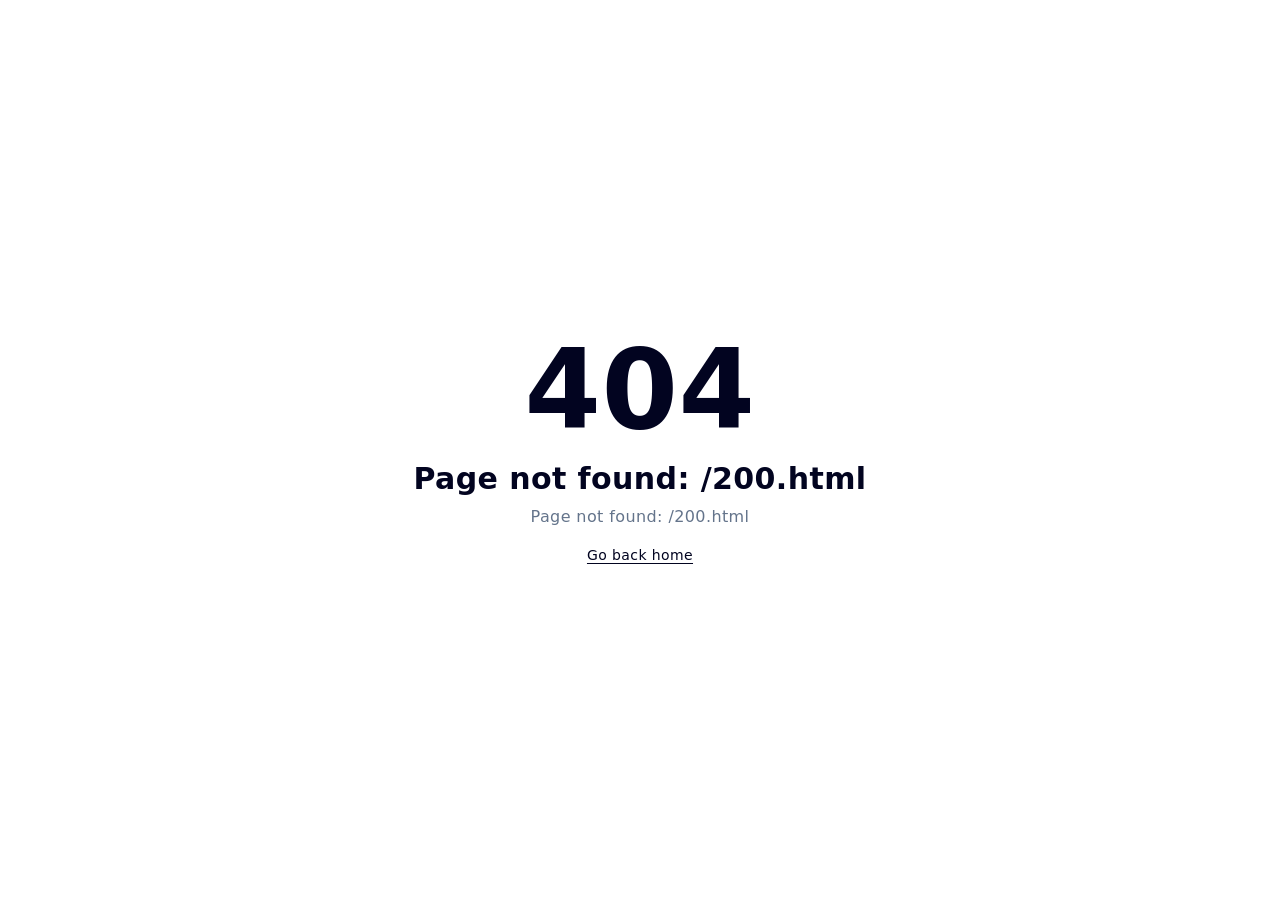
<file: 200.html>
<!DOCTYPE html><html><head><meta charset="utf-8"><meta name="viewport" content="width=device-width, initial-scale=1"><link rel="stylesheet" href="/_nuxt/entry.B9tRh45v.css" crossorigin><link rel="modulepreload" as="script" crossorigin href="/_nuxt/B6z02HQ5.js"><script type="module" src="/_nuxt/B6z02HQ5.js" crossorigin></script><script>"use strict";(()=>{const t=window,e=document.documentElement,c=["dark","light"],n=getStorageValue("localStorage","nuxt-color-mode")||"system";let i=n==="system"?u():n;const r=e.getAttribute("data-color-mode-forced");r&&(i=r),l(i),t["__NUXT_COLOR_MODE__"]={preference:n,value:i,getColorScheme:u,addColorScheme:l,removeColorScheme:d};function l(o){const s=""+o+"",a="";e.classList?e.classList.add(s):e.className+=" "+s,a&&e.setAttribute("data-"+a,o)}function d(o){const s=""+o+"",a="";e.classList?e.classList.remove(s):e.className=e.className.replace(new RegExp(s,"g"),""),a&&e.removeAttribute("data-"+a)}function f(o){return t.matchMedia("(prefers-color-scheme"+o+")")}function u(){if(t.matchMedia&&f("").media!=="not all"){for(const o of c)if(f(":"+o).matches)return o}return"light"}})();function getStorageValue(t,e){switch(t){case"localStorage":return window.localStorage.getItem(e);case"sessionStorage":return window.sessionStorage.getItem(e);case"cookie":return getCookie(e);default:return null}}function getCookie(t){const c=("; "+window.document.cookie).split("; "+t+"=");if(c.length===2)return c.pop()?.split(";").shift()}</script></head><body><div id="__nuxt" class="isolate"></div><div id="teleports"></div><script type="application/json" data-nuxt-data="nuxt-app" data-ssr="false" id="__NUXT_DATA__">[{"prerenderedAt":1,"serverRendered":2},1761841808978,false]</script><script>window.__NUXT__={};window.__NUXT__.config={public:{content:{wsUrl:""},mdc:{components:{prose:true,map:{accordion:"ProseAccordion","accordion-item":"ProseAccordionItem",badge:"ProseBadge",callout:"ProseCallout",card:"ProseCard","card-group":"ProseCardGroup",caution:"ProseCaution","code-collapse":"ProseCodeCollapse","code-group":"ProseCodeGroup","code-icon":"ProseCodeIcon","code-preview":"ProseCodePreview","code-tree":"ProseCodeTree",collapsible:"ProseCollapsible",field:"ProseField","field-group":"ProseFieldGroup",icon:"ProseIcon",kbd:"ProseKbd",note:"ProseNote",steps:"ProseSteps",tabs:"ProseTabs","tabs-item":"ProseTabsItem",tip:"ProseTip",warning:"ProseWarning"}},headings:{anchorLinks:{h1:false,h2:true,h3:true,h4:true,h5:false,h6:false}}},preview:{api:"https://api.nuxt.studio",iframeMessagingAllowedOrigins:""}},app:{baseURL:"/",buildId:"dce5fb11-fef3-4662-a1c2-7cd087233801",buildAssetsDir:"/_nuxt/",cdnURL:""}}</script></body></html>
</file>
<file: _nuxt/entry.B9tRh45v.css>
@font-face{font-family:Public Sans;src:local("Public Sans Regular Italic"),local("Public Sans Italic"),url(../_fonts/8VR2wSMN-3U4NbWAVYXlkRV6hA0jFBXP-0RtL3X7fko-x2gYI4qfmkRdxyQQUPaBZdZdgl1TeVrquF_TxHeM4lM.woff2) format(woff2);font-display:swap;unicode-range:U+0102-0103,U+0110-0111,U+0128-0129,U+0168-0169,U+01A0-01A1,U+01AF-01B0,U+0300-0301,U+0303-0304,U+0308-0309,U+0323,U+0329,U+1EA0-1EF9,U+20AB;font-weight:400;font-style:italic}@font-face{font-family:"Public Sans Fallback: Arial";src:local("Arial");size-adjust:104.8675%;ascent-override:90.5905%;descent-override:21.4557%;line-gap-override:0%}@font-face{font-family:Public Sans;src:local("Public Sans Regular Italic"),local("Public Sans Italic"),url(../_fonts/57NSSoFy1VLVs2gqly8Ls9awBnZMFyXGrefpmqvdqmc-zJfbBtpgM4cDmcXBsqZNW79_kFnlpPd62b48glgdydA.woff2) format(woff2);font-display:swap;unicode-range:U+0100-02BA,U+02BD-02C5,U+02C7-02CC,U+02CE-02D7,U+02DD-02FF,U+0304,U+0308,U+0329,U+1D00-1DBF,U+1E00-1E9F,U+1EF2-1EFF,U+2020,U+20A0-20AB,U+20AD-20C0,U+2113,U+2C60-2C7F,U+A720-A7FF;font-weight:400;font-style:italic}@font-face{font-family:Public Sans;src:local("Public Sans Regular Italic"),local("Public Sans Italic"),url(../_fonts/Ld1FnTo3yTIwDyGfTQ5-Fws9AWsCbKfMvgxduXr7JcY-W25bL8NF1fjpLRSOgJb7RoZPHqGQNwMTM7S9tHVoxx8.woff2) format(woff2);font-display:swap;unicode-range:U+0000-00FF,U+0131,U+0152-0153,U+02BB-02BC,U+02C6,U+02DA,U+02DC,U+0304,U+0308,U+0329,U+2000-206F,U+20AC,U+2122,U+2191,U+2193,U+2212,U+2215,U+FEFF,U+FFFD;font-weight:400;font-style:italic}@font-face{font-family:Public Sans;src:local("Public Sans Medium Italic"),url(../_fonts/8VR2wSMN-3U4NbWAVYXlkRV6hA0jFBXP-0RtL3X7fko-x2gYI4qfmkRdxyQQUPaBZdZdgl1TeVrquF_TxHeM4lM.woff2) format(woff2);font-display:swap;unicode-range:U+0102-0103,U+0110-0111,U+0128-0129,U+0168-0169,U+01A0-01A1,U+01AF-01B0,U+0300-0301,U+0303-0304,U+0308-0309,U+0323,U+0329,U+1EA0-1EF9,U+20AB;font-weight:500;font-style:italic}@font-face{font-family:Public Sans;src:local("Public Sans Medium Italic"),url(../_fonts/57NSSoFy1VLVs2gqly8Ls9awBnZMFyXGrefpmqvdqmc-zJfbBtpgM4cDmcXBsqZNW79_kFnlpPd62b48glgdydA.woff2) format(woff2);font-display:swap;unicode-range:U+0100-02BA,U+02BD-02C5,U+02C7-02CC,U+02CE-02D7,U+02DD-02FF,U+0304,U+0308,U+0329,U+1D00-1DBF,U+1E00-1E9F,U+1EF2-1EFF,U+2020,U+20A0-20AB,U+20AD-20C0,U+2113,U+2C60-2C7F,U+A720-A7FF;font-weight:500;font-style:italic}@font-face{font-family:Public Sans;src:local("Public Sans Medium Italic"),url(../_fonts/Ld1FnTo3yTIwDyGfTQ5-Fws9AWsCbKfMvgxduXr7JcY-W25bL8NF1fjpLRSOgJb7RoZPHqGQNwMTM7S9tHVoxx8.woff2) format(woff2);font-display:swap;unicode-range:U+0000-00FF,U+0131,U+0152-0153,U+02BB-02BC,U+02C6,U+02DA,U+02DC,U+0304,U+0308,U+0329,U+2000-206F,U+20AC,U+2122,U+2191,U+2193,U+2212,U+2215,U+FEFF,U+FFFD;font-weight:500;font-style:italic}@font-face{font-family:Public Sans;src:local("Public Sans SemiBold Italic"),url(../_fonts/8VR2wSMN-3U4NbWAVYXlkRV6hA0jFBXP-0RtL3X7fko-x2gYI4qfmkRdxyQQUPaBZdZdgl1TeVrquF_TxHeM4lM.woff2) format(woff2);font-display:swap;unicode-range:U+0102-0103,U+0110-0111,U+0128-0129,U+0168-0169,U+01A0-01A1,U+01AF-01B0,U+0300-0301,U+0303-0304,U+0308-0309,U+0323,U+0329,U+1EA0-1EF9,U+20AB;font-weight:600;font-style:italic}@font-face{font-family:Public Sans;src:local("Public Sans SemiBold Italic"),url(../_fonts/57NSSoFy1VLVs2gqly8Ls9awBnZMFyXGrefpmqvdqmc-zJfbBtpgM4cDmcXBsqZNW79_kFnlpPd62b48glgdydA.woff2) format(woff2);font-display:swap;unicode-range:U+0100-02BA,U+02BD-02C5,U+02C7-02CC,U+02CE-02D7,U+02DD-02FF,U+0304,U+0308,U+0329,U+1D00-1DBF,U+1E00-1E9F,U+1EF2-1EFF,U+2020,U+20A0-20AB,U+20AD-20C0,U+2113,U+2C60-2C7F,U+A720-A7FF;font-weight:600;font-style:italic}@font-face{font-family:Public Sans;src:local("Public Sans SemiBold Italic"),url(../_fonts/Ld1FnTo3yTIwDyGfTQ5-Fws9AWsCbKfMvgxduXr7JcY-W25bL8NF1fjpLRSOgJb7RoZPHqGQNwMTM7S9tHVoxx8.woff2) format(woff2);font-display:swap;unicode-range:U+0000-00FF,U+0131,U+0152-0153,U+02BB-02BC,U+02C6,U+02DA,U+02DC,U+0304,U+0308,U+0329,U+2000-206F,U+20AC,U+2122,U+2191,U+2193,U+2212,U+2215,U+FEFF,U+FFFD;font-weight:600;font-style:italic}@font-face{font-family:Public Sans;src:local("Public Sans Bold Italic"),url(../_fonts/8VR2wSMN-3U4NbWAVYXlkRV6hA0jFBXP-0RtL3X7fko-x2gYI4qfmkRdxyQQUPaBZdZdgl1TeVrquF_TxHeM4lM.woff2) format(woff2);font-display:swap;unicode-range:U+0102-0103,U+0110-0111,U+0128-0129,U+0168-0169,U+01A0-01A1,U+01AF-01B0,U+0300-0301,U+0303-0304,U+0308-0309,U+0323,U+0329,U+1EA0-1EF9,U+20AB;font-weight:700;font-style:italic}@font-face{font-family:Public Sans;src:local("Public Sans Bold Italic"),url(../_fonts/57NSSoFy1VLVs2gqly8Ls9awBnZMFyXGrefpmqvdqmc-zJfbBtpgM4cDmcXBsqZNW79_kFnlpPd62b48glgdydA.woff2) format(woff2);font-display:swap;unicode-range:U+0100-02BA,U+02BD-02C5,U+02C7-02CC,U+02CE-02D7,U+02DD-02FF,U+0304,U+0308,U+0329,U+1D00-1DBF,U+1E00-1E9F,U+1EF2-1EFF,U+2020,U+20A0-20AB,U+20AD-20C0,U+2113,U+2C60-2C7F,U+A720-A7FF;font-weight:700;font-style:italic}@font-face{font-family:Public Sans;src:local("Public Sans Bold Italic"),url(../_fonts/Ld1FnTo3yTIwDyGfTQ5-Fws9AWsCbKfMvgxduXr7JcY-W25bL8NF1fjpLRSOgJb7RoZPHqGQNwMTM7S9tHVoxx8.woff2) format(woff2);font-display:swap;unicode-range:U+0000-00FF,U+0131,U+0152-0153,U+02BB-02BC,U+02C6,U+02DA,U+02DC,U+0304,U+0308,U+0329,U+2000-206F,U+20AC,U+2122,U+2191,U+2193,U+2212,U+2215,U+FEFF,U+FFFD;font-weight:700;font-style:italic}@font-face{font-family:Public Sans;src:local("Public Sans Regular"),local("Public Sans"),url(../_fonts/NdzqRASp2bovDUhQT1IRE_EMqKJ2KYQdTCfFcBvL8yw-KhwZiS86o3fErOe5GGMExHUemmI_dBfaEFxjISZrBd0.woff2) format(woff2);font-display:swap;unicode-range:U+0102-0103,U+0110-0111,U+0128-0129,U+0168-0169,U+01A0-01A1,U+01AF-01B0,U+0300-0301,U+0303-0304,U+0308-0309,U+0323,U+0329,U+1EA0-1EF9,U+20AB;font-weight:400;font-style:normal}@font-face{font-family:Public Sans;src:local("Public Sans Regular"),local("Public Sans"),url(../_fonts/iTkrULNFJJkTvihIg1Vqi5IODRH_9btXCioVF5l98I8-AndUyau2HR2felA_ra8V2mutQgschhasE5FD1dXGJX8.woff2) format(woff2);font-display:swap;unicode-range:U+0100-02BA,U+02BD-02C5,U+02C7-02CC,U+02CE-02D7,U+02DD-02FF,U+0304,U+0308,U+0329,U+1D00-1DBF,U+1E00-1E9F,U+1EF2-1EFF,U+2020,U+20A0-20AB,U+20AD-20C0,U+2113,U+2C60-2C7F,U+A720-A7FF;font-weight:400;font-style:normal}@font-face{font-family:Public Sans;src:local("Public Sans Regular"),local("Public Sans"),url(../_fonts/GsKUclqeNLJ96g5AU593ug6yanivOiwjW_7zESNPChw-jHA4tBeM1bjF7LATGUpfBuSTyomIFrWBTzjF7txVYfg.woff2) format(woff2);font-display:swap;unicode-range:U+0000-00FF,U+0131,U+0152-0153,U+02BB-02BC,U+02C6,U+02DA,U+02DC,U+0304,U+0308,U+0329,U+2000-206F,U+20AC,U+2122,U+2191,U+2193,U+2212,U+2215,U+FEFF,U+FFFD;font-weight:400;font-style:normal}@font-face{font-family:Public Sans;src:local("Public Sans Medium"),url(../_fonts/NdzqRASp2bovDUhQT1IRE_EMqKJ2KYQdTCfFcBvL8yw-KhwZiS86o3fErOe5GGMExHUemmI_dBfaEFxjISZrBd0.woff2) format(woff2);font-display:swap;unicode-range:U+0102-0103,U+0110-0111,U+0128-0129,U+0168-0169,U+01A0-01A1,U+01AF-01B0,U+0300-0301,U+0303-0304,U+0308-0309,U+0323,U+0329,U+1EA0-1EF9,U+20AB;font-weight:500;font-style:normal}@font-face{font-family:Public Sans;src:local("Public Sans Medium"),url(../_fonts/iTkrULNFJJkTvihIg1Vqi5IODRH_9btXCioVF5l98I8-AndUyau2HR2felA_ra8V2mutQgschhasE5FD1dXGJX8.woff2) format(woff2);font-display:swap;unicode-range:U+0100-02BA,U+02BD-02C5,U+02C7-02CC,U+02CE-02D7,U+02DD-02FF,U+0304,U+0308,U+0329,U+1D00-1DBF,U+1E00-1E9F,U+1EF2-1EFF,U+2020,U+20A0-20AB,U+20AD-20C0,U+2113,U+2C60-2C7F,U+A720-A7FF;font-weight:500;font-style:normal}@font-face{font-family:Public Sans;src:local("Public Sans Medium"),url(../_fonts/GsKUclqeNLJ96g5AU593ug6yanivOiwjW_7zESNPChw-jHA4tBeM1bjF7LATGUpfBuSTyomIFrWBTzjF7txVYfg.woff2) format(woff2);font-display:swap;unicode-range:U+0000-00FF,U+0131,U+0152-0153,U+02BB-02BC,U+02C6,U+02DA,U+02DC,U+0304,U+0308,U+0329,U+2000-206F,U+20AC,U+2122,U+2191,U+2193,U+2212,U+2215,U+FEFF,U+FFFD;font-weight:500;font-style:normal}@font-face{font-family:Public Sans;src:local("Public Sans SemiBold"),url(../_fonts/NdzqRASp2bovDUhQT1IRE_EMqKJ2KYQdTCfFcBvL8yw-KhwZiS86o3fErOe5GGMExHUemmI_dBfaEFxjISZrBd0.woff2) format(woff2);font-display:swap;unicode-range:U+0102-0103,U+0110-0111,U+0128-0129,U+0168-0169,U+01A0-01A1,U+01AF-01B0,U+0300-0301,U+0303-0304,U+0308-0309,U+0323,U+0329,U+1EA0-1EF9,U+20AB;font-weight:600;font-style:normal}@font-face{font-family:Public Sans;src:local("Public Sans SemiBold"),url(../_fonts/iTkrULNFJJkTvihIg1Vqi5IODRH_9btXCioVF5l98I8-AndUyau2HR2felA_ra8V2mutQgschhasE5FD1dXGJX8.woff2) format(woff2);font-display:swap;unicode-range:U+0100-02BA,U+02BD-02C5,U+02C7-02CC,U+02CE-02D7,U+02DD-02FF,U+0304,U+0308,U+0329,U+1D00-1DBF,U+1E00-1E9F,U+1EF2-1EFF,U+2020,U+20A0-20AB,U+20AD-20C0,U+2113,U+2C60-2C7F,U+A720-A7FF;font-weight:600;font-style:normal}@font-face{font-family:Public Sans;src:local("Public Sans SemiBold"),url(../_fonts/GsKUclqeNLJ96g5AU593ug6yanivOiwjW_7zESNPChw-jHA4tBeM1bjF7LATGUpfBuSTyomIFrWBTzjF7txVYfg.woff2) format(woff2);font-display:swap;unicode-range:U+0000-00FF,U+0131,U+0152-0153,U+02BB-02BC,U+02C6,U+02DA,U+02DC,U+0304,U+0308,U+0329,U+2000-206F,U+20AC,U+2122,U+2191,U+2193,U+2212,U+2215,U+FEFF,U+FFFD;font-weight:600;font-style:normal}@font-face{font-family:Public Sans;src:local("Public Sans Bold"),url(../_fonts/NdzqRASp2bovDUhQT1IRE_EMqKJ2KYQdTCfFcBvL8yw-KhwZiS86o3fErOe5GGMExHUemmI_dBfaEFxjISZrBd0.woff2) format(woff2);font-display:swap;unicode-range:U+0102-0103,U+0110-0111,U+0128-0129,U+0168-0169,U+01A0-01A1,U+01AF-01B0,U+0300-0301,U+0303-0304,U+0308-0309,U+0323,U+0329,U+1EA0-1EF9,U+20AB;font-weight:700;font-style:normal}@font-face{font-family:Public Sans;src:local("Public Sans Bold"),url(../_fonts/iTkrULNFJJkTvihIg1Vqi5IODRH_9btXCioVF5l98I8-AndUyau2HR2felA_ra8V2mutQgschhasE5FD1dXGJX8.woff2) format(woff2);font-display:swap;unicode-range:U+0100-02BA,U+02BD-02C5,U+02C7-02CC,U+02CE-02D7,U+02DD-02FF,U+0304,U+0308,U+0329,U+1D00-1DBF,U+1E00-1E9F,U+1EF2-1EFF,U+2020,U+20A0-20AB,U+20AD-20C0,U+2113,U+2C60-2C7F,U+A720-A7FF;font-weight:700;font-style:normal}@font-face{font-family:Public Sans;src:local("Public Sans Bold"),url(../_fonts/GsKUclqeNLJ96g5AU593ug6yanivOiwjW_7zESNPChw-jHA4tBeM1bjF7LATGUpfBuSTyomIFrWBTzjF7txVYfg.woff2) format(woff2);font-display:swap;unicode-range:U+0000-00FF,U+0131,U+0152-0153,U+02BB-02BC,U+02C6,U+02DA,U+02DC,U+0304,U+0308,U+0329,U+2000-206F,U+20AC,U+2122,U+2191,U+2193,U+2212,U+2215,U+FEFF,U+FFFD;font-weight:700;font-style:normal}@font-face{font-family:Public Sans;src:local("Public Sans Regular Italic"),local("Public Sans Italic"),url(../_fonts/5IArdN4L5jOjmIgNWjXwBf8z7LwCc01XijCBmkK5aGg-6kb8ni_zbZMqox8cJ3rI8D4cEUatD7x69ju4LQwTVGE.woff) format(woff);font-display:swap;font-weight:400;font-style:italic}@font-face{font-family:Public Sans;src:local("Public Sans Medium Italic"),url(../_fonts/VcMivr0bexw4wuCgM3KfT7ufOn0MBVSf4fAOnaSKcMQ-SLbFFJ_iQvFrqYG4jf5ilkNEzjOAuxGy8d5RyE8Ki_E.woff) format(woff);font-display:swap;font-weight:500;font-style:italic}@font-face{font-family:Public Sans;src:local("Public Sans SemiBold Italic"),url(../_fonts/RQuM9oqyBZLVckg_2j5DZNYP0zZ0UdWH9opo6dHz0Wk-haye7yx_Q3YTQhJD0LV_eVOreDcKcsMFWccs7rBzioo.woff) format(woff);font-display:swap;font-weight:600;font-style:italic}@font-face{font-family:Public Sans;src:local("Public Sans Bold Italic"),url(../_fonts/tlKtuelNQfWcU80gS10yE7hN_jWKDQWZ-qirYMB2HTU-EDiAwphzuM2FnVuc7iinKOpGAFzOrMj8tN8brqK3R2Q.woff) format(woff);font-display:swap;font-weight:700;font-style:italic}@font-face{font-family:Public Sans;src:local("Public Sans Regular"),local("Public Sans"),url(../_fonts/sBwYw97nBwL-OG9iwx4YflkEdv2ZnhNhTTg0UmbyXds-YxQuDyjvIiqGSRhoi0VPAw7G2STpWTA45MGjbwhMoNY.woff) format(woff);font-display:swap;font-weight:400;font-style:normal}@font-face{font-family:Public Sans;src:local("Public Sans Medium"),url(../_fonts/opbEuhz7QJaU60tjeKh5bPMoIYCRWmeCOfvEnbPyAAs-RROdmOMntaxIcSQ4ERsTlG2y9fdTo0dlzFBCiuZvtpc.woff) format(woff);font-display:swap;font-weight:500;font-style:normal}@font-face{font-family:Public Sans;src:local("Public Sans SemiBold"),url(../_fonts/WKdez1KObFVfdr7oOpoKChRTZVr81IQ5Yh5Tx_wTTgU-j9hItBk_D_W74iXK-7x_Cx-qiXsuP6QntC4w9VPfzHs.woff) format(woff);font-display:swap;font-weight:600;font-style:normal}@font-face{font-family:Public Sans;src:local("Public Sans Bold"),url(../_fonts/e90plyNTcceYpTLq3bZUaIlfflt4DWwTWUHgjPCDhf8-4UAKGtDOI9GSqxEitzh6om_Thtiy7djizHioWIs1qZg.woff) format(woff);font-display:swap;font-weight:700;font-style:normal}/*! tailwindcss v4.1.16 | MIT License | https://tailwindcss.com */@layer properties{@supports ((-webkit-hyphens:none) and (not (margin-trim:inline))) or ((-moz-orient:inline) and (not (color:rgb(from red r g b)))){*,::backdrop,:after,:before{--tw-border-spacing-x:0;--tw-border-spacing-y:0;--tw-translate-x:0;--tw-translate-y:0;--tw-translate-z:0;--tw-scale-x:1;--tw-scale-y:1;--tw-scale-z:1;--tw-rotate-x:initial;--tw-rotate-y:initial;--tw-rotate-z:initial;--tw-skew-x:initial;--tw-skew-y:initial;--tw-space-y-reverse:0;--tw-space-x-reverse:0;--tw-divide-y-reverse:0;--tw-border-style:solid;--tw-gradient-position:initial;--tw-gradient-from:#0000;--tw-gradient-via:#0000;--tw-gradient-to:#0000;--tw-gradient-stops:initial;--tw-gradient-via-stops:initial;--tw-gradient-from-position:0%;--tw-gradient-via-position:50%;--tw-gradient-to-position:100%;--tw-leading:initial;--tw-font-weight:initial;--tw-tracking:initial;--tw-shadow:0 0 #0000;--tw-shadow-color:initial;--tw-shadow-alpha:100%;--tw-inset-shadow:0 0 #0000;--tw-inset-shadow-color:initial;--tw-inset-shadow-alpha:100%;--tw-ring-color:initial;--tw-ring-shadow:0 0 #0000;--tw-inset-ring-color:initial;--tw-inset-ring-shadow:0 0 #0000;--tw-ring-inset:initial;--tw-ring-offset-width:0px;--tw-ring-offset-color:#fff;--tw-ring-offset-shadow:0 0 #0000;--tw-outline-style:solid;--tw-blur:initial;--tw-brightness:initial;--tw-contrast:initial;--tw-grayscale:initial;--tw-hue-rotate:initial;--tw-invert:initial;--tw-opacity:initial;--tw-saturate:initial;--tw-sepia:initial;--tw-drop-shadow:initial;--tw-drop-shadow-color:initial;--tw-drop-shadow-alpha:100%;--tw-drop-shadow-size:initial;--tw-backdrop-blur:initial;--tw-backdrop-brightness:initial;--tw-backdrop-contrast:initial;--tw-backdrop-grayscale:initial;--tw-backdrop-hue-rotate:initial;--tw-backdrop-invert:initial;--tw-backdrop-opacity:initial;--tw-backdrop-saturate:initial;--tw-backdrop-sepia:initial;--tw-duration:initial;--tw-ease:initial;--tw-content:"";--tw-divide-x-reverse:0;--tw-ordinal:initial;--tw-slashed-zero:initial;--tw-numeric-figure:initial;--tw-numeric-spacing:initial;--tw-numeric-fraction:initial}}}@layer theme{:host,:root{--font-sans:"Public Sans",sans-serif;--font-mono:ui-monospace,SFMono-Regular,Menlo,Monaco,Consolas,"Liberation Mono","Courier New",monospace;--color-white:#fff;--spacing:.25rem;--container-xs:20rem;--container-sm:24rem;--container-md:28rem;--container-lg:32rem;--container-2xl:42rem;--container-3xl:48rem;--container-7xl:80rem;--text-xs:.75rem;--text-xs--line-height:1.33333;--text-sm:.875rem;--text-sm--line-height:1.42857;--text-base:1rem;--text-base--line-height:1.5;--text-lg:1.125rem;--text-lg--line-height:1.55556;--text-xl:1.25rem;--text-xl--line-height:1.4;--text-2xl:1.5rem;--text-2xl--line-height:1.33333;--text-3xl:1.875rem;--text-3xl--line-height:1.2;--text-4xl:2.25rem;--text-4xl--line-height:1.11111;--text-5xl:3rem;--text-5xl--line-height:1;--text-7xl:4.5rem;--text-7xl--line-height:1;--font-weight-normal:400;--font-weight-medium:500;--font-weight-semibold:600;--font-weight-bold:700;--tracking-tight:-.025em;--ease-out:cubic-bezier(0,0,.2,1);--animate-spin:spin 1s linear infinite;--animate-pulse:pulse 2s cubic-bezier(.4,0,.6,1)infinite;--blur-sm:8px;--default-transition-duration:.15s;--default-transition-timing-function:cubic-bezier(.4,0,.2,1);--default-font-family:var(--font-sans);--default-mono-font-family:var(--font-mono);--color-old-neutral-50:oklch(98.5% 0 0);--color-old-neutral-100:oklch(97% 0 0);--color-old-neutral-200:oklch(92.2% 0 0);--color-old-neutral-300:oklch(87% 0 0);--color-old-neutral-400:oklch(70.8% 0 0);--color-old-neutral-500:oklch(55.6% 0 0);--color-old-neutral-600:oklch(43.9% 0 0);--color-old-neutral-700:oklch(37.1% 0 0);--color-old-neutral-800:oklch(26.9% 0 0);--color-old-neutral-900:oklch(20.5% 0 0);--color-old-neutral-950:oklch(14.5% 0 0)}}@layer base{*,::backdrop,:after,:before{border:0 solid;box-sizing:border-box;margin:0;padding:0}::file-selector-button{border:0 solid;box-sizing:border-box;margin:0;padding:0}:host,html{-webkit-text-size-adjust:100%;font-family:var(--default-font-family,ui-sans-serif,system-ui,sans-serif,"Apple Color Emoji","Segoe UI Emoji","Segoe UI Symbol","Noto Color Emoji");font-feature-settings:var(--default-font-feature-settings,normal);font-variation-settings:var(--default-font-variation-settings,normal);line-height:1.5;-moz-tab-size:4;-o-tab-size:4;tab-size:4;-webkit-tap-highlight-color:transparent}hr{border-top-width:1px;color:inherit;height:0}abbr:where([title]){-webkit-text-decoration:underline dotted;text-decoration:underline dotted}h1,h2,h3,h4,h5,h6{font-size:inherit;font-weight:inherit}a{color:inherit;-webkit-text-decoration:inherit;text-decoration:inherit}b,strong{font-weight:bolder}code,kbd,pre,samp{font-family:var(--default-mono-font-family,ui-monospace,SFMono-Regular,Menlo,Monaco,Consolas,"Liberation Mono","Courier New",monospace);font-feature-settings:var(--default-mono-font-feature-settings,normal);font-size:1em;font-variation-settings:var(--default-mono-font-variation-settings,normal)}small{font-size:80%}sub,sup{font-size:75%;line-height:0;position:relative;vertical-align:baseline}sub{bottom:-.25em}sup{top:-.5em}table{border-collapse:collapse;border-color:inherit;text-indent:0}:-moz-focusring{outline:auto}progress{vertical-align:baseline}summary{display:list-item}menu,ol,ul{list-style:none}audio,canvas,embed,iframe,img,object,svg,video{display:block;vertical-align:middle}img,video{height:auto;max-width:100%}button,input,optgroup,select,textarea{background-color:#0000;border-radius:0;color:inherit;font:inherit;font-feature-settings:inherit;font-variation-settings:inherit;letter-spacing:inherit;opacity:1}::file-selector-button{background-color:#0000;border-radius:0;color:inherit;font:inherit;font-feature-settings:inherit;font-variation-settings:inherit;letter-spacing:inherit;opacity:1}:where(select:is([multiple],[size])) optgroup{font-weight:bolder}:where(select:is([multiple],[size])) optgroup option{padding-inline-start:20px}::file-selector-button{margin-inline-end:4px}::-moz-placeholder{opacity:1}::placeholder{opacity:1}@supports (not (-webkit-appearance:-apple-pay-button)) or (contain-intrinsic-size:1px){::-moz-placeholder{color:currentColor}::placeholder{color:currentColor}@supports (color:color-mix(in lab,red,red)){::-moz-placeholder{color:color-mix(in oklab,currentcolor 50%,transparent)}::placeholder{color:color-mix(in oklab,currentcolor 50%,transparent)}}}textarea{resize:vertical}::-webkit-search-decoration{-webkit-appearance:none}::-webkit-date-and-time-value{min-height:1lh;text-align:inherit}::-webkit-datetime-edit{display:inline-flex}::-webkit-datetime-edit-fields-wrapper{padding:0}::-webkit-datetime-edit,::-webkit-datetime-edit-year-field{padding-block:0}::-webkit-datetime-edit-day-field,::-webkit-datetime-edit-month-field{padding-block:0}::-webkit-datetime-edit-hour-field,::-webkit-datetime-edit-minute-field{padding-block:0}::-webkit-datetime-edit-millisecond-field,::-webkit-datetime-edit-second-field{padding-block:0}::-webkit-datetime-edit-meridiem-field{padding-block:0}::-webkit-calendar-picker-indicator{line-height:1}:-moz-ui-invalid{box-shadow:none}button,input:where([type=button],[type=reset],[type=submit]){-webkit-appearance:button;-moz-appearance:button;appearance:button}::file-selector-button{-webkit-appearance:button;-moz-appearance:button;appearance:button}::-webkit-inner-spin-button,::-webkit-outer-spin-button{height:auto}[hidden]:where(:not([hidden=until-found])){display:none!important}body{background-color:var(--ui-bg);color:var(--ui-text);-webkit-font-smoothing:antialiased;-moz-osx-font-smoothing:grayscale;color-scheme:light}body:where(.dark,.dark *){color-scheme:dark}:root{--ui-header-height:calc(var(--spacing)*16)}.light,:root{--ui-text-dimmed:var(--ui-color-neutral-400);--ui-text-muted:var(--ui-color-neutral-500);--ui-text-toned:var(--ui-color-neutral-600);--ui-text:var(--ui-color-neutral-700);--ui-text-highlighted:var(--ui-color-neutral-900);--ui-text-inverted:var(--color-white);--ui-bg:var(--color-white);--ui-bg-muted:var(--ui-color-neutral-50);--ui-bg-elevated:var(--ui-color-neutral-100);--ui-bg-accented:var(--ui-color-neutral-200);--ui-bg-inverted:var(--ui-color-neutral-900);--ui-border:var(--ui-color-neutral-200);--ui-border-muted:var(--ui-color-neutral-200);--ui-border-accented:var(--ui-color-neutral-300);--ui-border-inverted:var(--ui-color-neutral-900);--ui-radius:.25rem;--ui-container:var(--container-7xl)}.dark{--ui-text-dimmed:var(--ui-color-neutral-500);--ui-text-muted:var(--ui-color-neutral-400);--ui-text-toned:var(--ui-color-neutral-300);--ui-text:var(--ui-color-neutral-200);--ui-text-highlighted:var(--color-white);--ui-text-inverted:var(--ui-color-neutral-900);--ui-bg:var(--ui-color-neutral-900);--ui-bg-muted:var(--ui-color-neutral-800);--ui-bg-elevated:var(--ui-color-neutral-800);--ui-bg-accented:var(--ui-color-neutral-700);--ui-bg-inverted:var(--color-white);--ui-border:var(--ui-color-neutral-800);--ui-border-muted:var(--ui-color-neutral-700);--ui-border-accented:var(--ui-color-neutral-700);--ui-border-inverted:var(--color-white)}}@layer components;@layer utilities{.\@container{container-type:inline-size}.pointer-events-auto{pointer-events:auto}.pointer-events-none{pointer-events:none}.collapse{visibility:collapse}.visible{visibility:visible}.sr-only{border-width:0;clip-path:inset(50%);height:1px;margin:-1px;overflow:hidden;padding:0;white-space:nowrap;width:1px}.absolute,.sr-only{position:absolute}.fixed{position:fixed}.relative{position:relative}.sticky{position:sticky}.inset-0{inset:calc(var(--spacing)*0)}.inset-x-0{inset-inline:calc(var(--spacing)*0)}.inset-x-1{inset-inline:calc(var(--spacing)*1)}.inset-x-4{inset-inline:calc(var(--spacing)*4)}.inset-x-5{inset-inline:calc(var(--spacing)*5)}.inset-x-px{inset-inline:1px}.inset-y-0{inset-block:calc(var(--spacing)*0)}.inset-y-1{inset-block:calc(var(--spacing)*1)}.inset-y-1\.5{inset-block:calc(var(--spacing)*1.5)}.inset-y-2{inset-block:calc(var(--spacing)*2)}.inset-y-3{inset-block:calc(var(--spacing)*3)}.inset-y-4{inset-block:calc(var(--spacing)*4)}.-start-px{inset-inline-start:-1px}.start-0{inset-inline-start:calc(var(--spacing)*0)}.start-4{inset-inline-start:calc(var(--spacing)*4)}.start-32{inset-inline-start:calc(var(--spacing)*32)}.start-\[calc\(50\%\+16px\)\]{inset-inline-start:calc(50% + 16px)}.start-\[calc\(50\%\+20px\)\]{inset-inline-start:calc(50% + 20px)}.start-\[calc\(50\%\+28px\)\]{inset-inline-start:calc(50% + 28px)}.start-\[calc\(50\%\+32px\)\]{inset-inline-start:calc(50% + 32px)}.start-\[calc\(50\%\+36px\)\]{inset-inline-start:calc(50% + 36px)}.start-\[calc\(50\%-1px\)\]{inset-inline-start:calc(50% - 1px)}.-end-1\.5{inset-inline-end:calc(var(--spacing)*-1.5)}.end-0{inset-inline-end:calc(var(--spacing)*0)}.end-4{inset-inline-end:calc(var(--spacing)*4)}.end-\[calc\(-50\%\+16px\)\]{inset-inline-end:calc(16px - 50%)}.end-\[calc\(-50\%\+20px\)\]{inset-inline-end:calc(20px - 50%)}.end-\[calc\(-50\%\+28px\)\]{inset-inline-end:calc(28px - 50%)}.end-\[calc\(-50\%\+32px\)\]{inset-inline-end:calc(32px - 50%)}.end-\[calc\(-50\%\+36px\)\]{inset-inline-end:calc(36px - 50%)}.-top-1\.5{top:calc(var(--spacing)*-1.5)}.-top-8{top:calc(var(--spacing)*-8)}.-top-10{top:calc(var(--spacing)*-10)}.-top-px{top:-1px}.top-\(--ui-header-height\){top:var(--ui-header-height)}.top-0{top:calc(var(--spacing)*0)}.top-0\.5{top:calc(var(--spacing)*.5)}.top-1{top:calc(var(--spacing)*1)}.top-1\/2{top:50%}.top-2{top:calc(var(--spacing)*2)}.top-4{top:calc(var(--spacing)*4)}.top-10{top:calc(var(--spacing)*10)}.top-\[11px\]{top:11px}.top-\[30px\]{top:30px}.top-\[38px\]{top:38px}.top-\[46px\]{top:46px}.top-\[50\%\]{top:50%}.top-\[54px\]{top:54px}.top-\[62px\]{top:62px}.top-\[86\%\]{top:86%}.top-\[calc\(50\%-2px\)\]{top:calc(50% - 2px)}.top-full{top:100%}.-right-10{right:calc(var(--spacing)*-10)}.right-0{right:calc(var(--spacing)*0)}.right-1\/2{right:50%}.right-2{right:calc(var(--spacing)*2)}.right-4{right:calc(var(--spacing)*4)}.right-\[11px\]{right:11px}.-bottom-7{bottom:calc(var(--spacing)*-7)}.-bottom-10{bottom:calc(var(--spacing)*-10)}.-bottom-\[10px\]{bottom:-10px}.-bottom-px{bottom:-1px}.bottom-0{bottom:calc(var(--spacing)*0)}.bottom-4{bottom:calc(var(--spacing)*4)}.bottom-px{bottom:1px}.-left-10{left:calc(var(--spacing)*-10)}.left-\(--reka-navigation-menu-viewport-left\){left:var(--reka-navigation-menu-viewport-left)}.left-0{left:calc(var(--spacing)*0)}.left-1\/2{left:50%}.left-4{left:calc(var(--spacing)*4)}.left-6\.5{left:calc(var(--spacing)*6.5)}.left-10{left:calc(var(--spacing)*10)}.left-11{left:calc(var(--spacing)*11)}.isolate{isolation:isolate}.z-\(--index\){z-index:var(--index)}.z-10{z-index:10}.z-50{z-index:50}.z-\[-1\]{z-index:-1}.z-\[1\]{z-index:1}.z-\[2\]{z-index:2}.z-\[100\]{z-index:100}.order-first{order:-9999}.order-last{order:9999}.col-start-1{grid-column-start:1}.row-start-1{grid-row-start:1}.container{width:100%}@media(min-width:40rem){.container{max-width:40rem}}@media(min-width:48rem){.container{max-width:48rem}}@media(min-width:64rem){.container{max-width:64rem}}@media(min-width:80rem){.container{max-width:80rem}}@media(min-width:96rem){.container{max-width:96rem}}.m-0\.5{margin:calc(var(--spacing)*.5)}.-mx-1{margin-inline:calc(var(--spacing)*-1)}.-mx-2\.5{margin-inline:calc(var(--spacing)*-2.5)}.-mx-4{margin-inline:calc(var(--spacing)*-4)}.mx-0{margin-inline:calc(var(--spacing)*0)}.mx-3{margin-inline:calc(var(--spacing)*3)}.mx-auto{margin-inline:auto}.my-1{margin-block:calc(var(--spacing)*1)}.my-1\.5{margin-block:calc(var(--spacing)*1.5)}.my-2{margin-block:calc(var(--spacing)*2)}.my-5{margin-block:calc(var(--spacing)*5)}.my-12{margin-block:calc(var(--spacing)*12)}.-ms-1\.5{margin-inline-start:calc(var(--spacing)*-1.5)}.-ms-4{margin-inline-start:calc(var(--spacing)*-4)}.-ms-8{margin-inline-start:calc(var(--spacing)*-8)}.-ms-\[8\.5px\]{margin-inline-start:-8.5px}.-ms-px{margin-inline-start:-1px}.ms-2{margin-inline-start:calc(var(--spacing)*2)}.ms-2\.5{margin-inline-start:calc(var(--spacing)*2.5)}.ms-3{margin-inline-start:calc(var(--spacing)*3)}.ms-4{margin-inline-start:calc(var(--spacing)*4)}.ms-4\.5{margin-inline-start:calc(var(--spacing)*4.5)}.ms-5{margin-inline-start:calc(var(--spacing)*5)}.ms-5\.5{margin-inline-start:calc(var(--spacing)*5.5)}.ms-6{margin-inline-start:calc(var(--spacing)*6)}.ms-auto{margin-inline-start:auto}.-me-0\.5{margin-inline-end:calc(var(--spacing)*-.5)}.-me-1{margin-inline-end:calc(var(--spacing)*-1)}.-me-1\.5{margin-inline-end:calc(var(--spacing)*-1.5)}.-me-2{margin-inline-end:calc(var(--spacing)*-2)}.me-1\.5{margin-inline-end:calc(var(--spacing)*1.5)}.me-2{margin-inline-end:calc(var(--spacing)*2)}.-mt-0\.5{margin-top:calc(var(--spacing)*-.5)}.-mt-1\.5{margin-top:calc(var(--spacing)*-1.5)}.-mt-4{margin-top:calc(var(--spacing)*-4)}.-mt-8{margin-top:calc(var(--spacing)*-8)}.mt-0\.5{margin-top:calc(var(--spacing)*.5)}.mt-1{margin-top:calc(var(--spacing)*1)}.mt-1\.5{margin-top:calc(var(--spacing)*1.5)}.mt-2{margin-top:calc(var(--spacing)*2)}.mt-2\.5{margin-top:calc(var(--spacing)*2.5)}.mt-3{margin-top:calc(var(--spacing)*3)}.mt-3\.5{margin-top:calc(var(--spacing)*3.5)}.mt-4{margin-top:calc(var(--spacing)*4)}.mt-5{margin-top:calc(var(--spacing)*5)}.mt-6{margin-top:calc(var(--spacing)*6)}.mt-8{margin-top:calc(var(--spacing)*8)}.mt-10{margin-top:calc(var(--spacing)*10)}.mt-12{margin-top:calc(var(--spacing)*12)}.mt-16{margin-top:calc(var(--spacing)*16)}.mt-24{margin-top:calc(var(--spacing)*24)}.mt-auto{margin-top:auto}.\!mr-4{margin-right:calc(var(--spacing)*4)!important}.-mb-\[6px\]{margin-bottom:-6px}.-mb-px{margin-bottom:-1px}.mb-1{margin-bottom:calc(var(--spacing)*1)}.mb-2{margin-bottom:calc(var(--spacing)*2)}.mb-2\.5{margin-bottom:calc(var(--spacing)*2.5)}.mb-3{margin-bottom:calc(var(--spacing)*3)}.mb-4{margin-bottom:calc(var(--spacing)*4)}.mb-6{margin-bottom:calc(var(--spacing)*6)}.mb-8{margin-bottom:calc(var(--spacing)*8)}.mb-10{margin-bottom:calc(var(--spacing)*10)}.mb-24{margin-bottom:calc(var(--spacing)*24)}.mb-32{margin-bottom:calc(var(--spacing)*32)}.mb-auto{margin-bottom:auto}.\!ml-4{margin-left:calc(var(--spacing)*4)!important}.line-clamp-2{-webkit-line-clamp:2;-webkit-box-orient:vertical;display:-webkit-box;overflow:hidden}.block{display:block}.flex{display:flex}.grid{display:grid}.hidden{display:none}.inline-block{display:inline-block}.inline-flex{display:inline-flex}.table{display:table}.aspect-\[16\/9\]{aspect-ratio:16/9}.aspect-square{aspect-ratio:1}.size-2{height:calc(var(--spacing)*2);width:calc(var(--spacing)*2)}.size-2\.5{height:calc(var(--spacing)*2.5);width:calc(var(--spacing)*2.5)}.size-3{height:calc(var(--spacing)*3);width:calc(var(--spacing)*3)}.size-3\.5{height:calc(var(--spacing)*3.5);width:calc(var(--spacing)*3.5)}.size-4{height:calc(var(--spacing)*4);width:calc(var(--spacing)*4)}.size-4\.5{height:calc(var(--spacing)*4.5);width:calc(var(--spacing)*4.5)}.size-5{height:calc(var(--spacing)*5);width:calc(var(--spacing)*5)}.size-6{height:calc(var(--spacing)*6);width:calc(var(--spacing)*6)}.size-7{height:calc(var(--spacing)*7);width:calc(var(--spacing)*7)}.size-8{height:calc(var(--spacing)*8);width:calc(var(--spacing)*8)}.size-9{height:calc(var(--spacing)*9);width:calc(var(--spacing)*9)}.size-10{height:calc(var(--spacing)*10);width:calc(var(--spacing)*10)}.size-10\/12{height:83.3333%;width:83.3333%}.size-11{height:calc(var(--spacing)*11);width:calc(var(--spacing)*11)}.size-12{height:calc(var(--spacing)*12);width:calc(var(--spacing)*12)}.size-14{height:calc(var(--spacing)*14);width:calc(var(--spacing)*14)}.size-\[300px\]{height:300px;width:300px}.size-full{height:100%;width:100%}.\!h-1\.5{height:calc(var(--spacing)*1.5)!important}.\!h-12{height:calc(var(--spacing)*12)!important}.h-\(--indicator-size\){height:var(--indicator-size)}.h-\(--reka-navigation-menu-viewport-height\){height:var(--reka-navigation-menu-viewport-height)}.h-\(--reka-tabs-indicator-size\){height:var(--reka-tabs-indicator-size)}.h-\(--ui-header-height\){height:var(--ui-header-height)}.h-0\.5{height:calc(var(--spacing)*.5)}.h-1{height:calc(var(--spacing)*1)}.h-2{height:calc(var(--spacing)*2)}.h-2\.5{height:calc(var(--spacing)*2.5)}.h-3{height:calc(var(--spacing)*3)}.h-4{height:calc(var(--spacing)*4)}.h-5{height:calc(var(--spacing)*5)}.h-6{height:calc(var(--spacing)*6)}.h-8{height:calc(var(--spacing)*8)}.h-12{height:calc(var(--spacing)*12)}.h-16{height:calc(var(--spacing)*16)}.h-24{height:calc(var(--spacing)*24)}.h-38{height:calc(var(--spacing)*38)}.h-40{height:calc(var(--spacing)*40)}.h-42{height:calc(var(--spacing)*42)}.h-44{height:calc(var(--spacing)*44)}.h-46{height:calc(var(--spacing)*46)}.h-\[4px\]{height:4px}.h-\[5px\]{height:5px}.h-\[6px\]{height:6px}.h-\[7px\]{height:7px}.h-\[8px\]{height:8px}.h-\[9px\]{height:9px}.h-\[10px\]{height:10px}.h-\[11px\]{height:11px}.h-\[12px\]{height:12px}.h-\[650px\]{height:650px}.h-\[fit-content\]{height:-moz-fit-content;height:fit-content}.h-auto{height:auto}.h-full{height:100%}.h-px{height:1px}.max-h-60{max-height:calc(var(--spacing)*60)}.max-h-\[70vh\]{max-height:70vh}.max-h-\[95vh\]{max-height:95vh}.max-h-\[96\%\]{max-height:96%}.max-h-\[calc\(100dvh-2rem\)\]{max-height:calc(100dvh - 2rem)}.max-h-\[calc\(100vh-var\(--ui-header-height\)\)\]{max-height:calc(100vh - var(--ui-header-height))}.max-h-full{max-height:100%}.min-h-0{min-height:calc(var(--spacing)*0)}.min-h-6{min-height:calc(var(--spacing)*6)}.min-h-8{min-height:calc(var(--spacing)*8)}.min-h-12{min-height:calc(var(--spacing)*12)}.min-h-16{min-height:calc(var(--spacing)*16)}.min-h-\[49px\]{min-height:49px}.min-h-\[calc\(100vh-var\(--ui-header-height\)\)\]{min-height:calc(100vh - var(--ui-header-height))}.min-h-fit{min-height:-moz-fit-content;min-height:fit-content}.min-h-svh{min-height:100svh}.\!w-1\.5{width:calc(var(--spacing)*1.5)!important}.\!w-12{width:calc(var(--spacing)*12)!important}.w-\(--reka-combobox-trigger-width\){width:var(--reka-combobox-trigger-width)}.w-\(--reka-navigation-menu-indicator-size\){width:var(--reka-navigation-menu-indicator-size)}.w-\(--reka-select-trigger-width\){width:var(--reka-select-trigger-width)}.w-\(--reka-tabs-indicator-size\){width:var(--reka-tabs-indicator-size)}.w-\(--width\){width:var(--width)}.w-0{width:calc(var(--spacing)*0)}.w-0\.5{width:calc(var(--spacing)*.5)}.w-1{width:calc(var(--spacing)*1)}.w-2{width:calc(var(--spacing)*2)}.w-3{width:calc(var(--spacing)*3)}.w-4{width:calc(var(--spacing)*4)}.w-5{width:calc(var(--spacing)*5)}.w-7{width:calc(var(--spacing)*7)}.w-8{width:calc(var(--spacing)*8)}.w-9{width:calc(var(--spacing)*9)}.w-10{width:calc(var(--spacing)*10)}.w-11{width:calc(var(--spacing)*11)}.w-32{width:calc(var(--spacing)*32)}.w-38{width:calc(var(--spacing)*38)}.w-40{width:calc(var(--spacing)*40)}.w-42{width:calc(var(--spacing)*42)}.w-44{width:calc(var(--spacing)*44)}.w-46{width:calc(var(--spacing)*46)}.w-60{width:calc(var(--spacing)*60)}.w-\[6px\]{width:6px}.w-\[7px\]{width:7px}.w-\[8px\]{width:8px}.w-\[9px\]{width:9px}.w-\[10px\]{width:10px}.w-\[calc\(100\%-2rem\)\]{width:calc(100% - 2rem)}.w-\[calc\(100vw-2rem\)\]{width:calc(100vw - 2rem)}.w-auto{width:auto}.w-full{width:100%}.w-px{width:1px}.max-w-\(--ui-container\){max-width:var(--ui-container)}.max-w-2xl{max-width:var(--container-2xl)}.max-w-3xl{max-width:var(--container-3xl)}.max-w-\[75\%\]{max-width:75%}.max-w-\[95vw\]{max-width:95vw}.max-w-\[calc\(100\%-2rem\)\]{max-width:calc(100% - 2rem)}.max-w-lg{max-width:var(--container-lg)}.max-w-md{max-width:var(--container-md)}.max-w-none{max-width:none}.max-w-sm{max-width:var(--container-sm)}.min-w-0{min-width:calc(var(--spacing)*0)}.min-w-5{min-width:calc(var(--spacing)*5)}.min-w-16{min-width:calc(var(--spacing)*16)}.min-w-32{min-width:calc(var(--spacing)*32)}.min-w-\[4px\]{min-width:4px}.min-w-\[5px\]{min-width:5px}.min-w-\[6px\]{min-width:6px}.min-w-\[7px\]{min-width:7px}.min-w-\[8px\]{min-width:8px}.min-w-\[9px\]{min-width:9px}.min-w-\[10px\]{min-width:10px}.min-w-\[11px\]{min-width:11px}.min-w-\[12px\]{min-width:12px}.min-w-\[16px\]{min-width:16px}.min-w-\[20px\]{min-width:20px}.min-w-\[24px\]{min-width:24px}.min-w-fit{min-width:-moz-fit-content;min-width:fit-content}.min-w-full{min-width:100%}.min-w-max{min-width:-moz-max-content;min-width:max-content}.flex-1{flex:1}.shrink-0{flex-shrink:0}.grow{flex-grow:1}.grow-0{flex-grow:0}.basis-full{flex-basis:100%}.table-fixed{table-layout:fixed}.border-collapse{border-collapse:collapse}.border-separate{border-collapse:separate}.border-spacing-0{--tw-border-spacing-x:calc(var(--spacing)*0);--tw-border-spacing-y:calc(var(--spacing)*0)}.border-spacing-0,.border-spacing-x-0{border-spacing:var(--tw-border-spacing-x)var(--tw-border-spacing-y)}.border-spacing-x-0{--tw-border-spacing-x:calc(var(--spacing)*0)}.origin-\(--reka-combobox-content-transform-origin\){transform-origin:var(--reka-combobox-content-transform-origin)}.origin-\(--reka-context-menu-content-transform-origin\){transform-origin:var(--reka-context-menu-content-transform-origin)}.origin-\(--reka-dropdown-menu-content-transform-origin\){transform-origin:var(--reka-dropdown-menu-content-transform-origin)}.origin-\(--reka-popover-content-transform-origin\){transform-origin:var(--reka-popover-content-transform-origin)}.origin-\(--reka-select-content-transform-origin\){transform-origin:var(--reka-select-content-transform-origin)}.origin-\(--reka-tooltip-content-transform-origin\){transform-origin:var(--reka-tooltip-content-transform-origin)}.origin-\[top_center\]{transform-origin:top}.-translate-x-1\/2{--tw-translate-x:-50%}.-translate-x-1\/2,.-translate-x-\[4px\]{translate:var(--tw-translate-x)var(--tw-translate-y)}.-translate-x-\[4px\]{--tw-translate-x:-4px}.translate-x-\(--reka-navigation-menu-indicator-position\){--tw-translate-x:var(--reka-navigation-menu-indicator-position);translate:var(--tw-translate-x)var(--tw-translate-y)}.translate-x-\(--reka-tabs-indicator-position\){--tw-translate-x:var(--reka-tabs-indicator-position);translate:var(--tw-translate-x)var(--tw-translate-y)}.translate-x-1\/2{--tw-translate-x:50%}.translate-x-1\/2,.translate-x-\[60\%\]{translate:var(--tw-translate-x)var(--tw-translate-y)}.translate-x-\[60\%\]{--tw-translate-x:60%}.translate-x-\[70\%\]{--tw-translate-x:70%}.-translate-y-1\/2,.translate-x-\[70\%\]{translate:var(--tw-translate-x)var(--tw-translate-y)}.-translate-y-1\/2{--tw-translate-y:-50%}.translate-y-\(--indicator-position\){--tw-translate-y:var(--indicator-position);translate:var(--tw-translate-x)var(--tw-translate-y)}.translate-y-\(--reka-tabs-indicator-position\){--tw-translate-y:var(--reka-tabs-indicator-position);translate:var(--tw-translate-x)var(--tw-translate-y)}.translate-y-1\/2{--tw-translate-y:50%;translate:var(--tw-translate-x)var(--tw-translate-y)}.scale-80{--tw-scale-x:80%;--tw-scale-y:80%;--tw-scale-z:80%}.scale-80,.scale-95{scale:var(--tw-scale-x)var(--tw-scale-y)}.scale-95{--tw-scale-x:95%;--tw-scale-y:95%;--tw-scale-z:95%}.rotate-45{rotate:45deg}.rotate-90{rotate:90deg}.rotate-180{rotate:180deg}.transform{transform:var(--tw-rotate-x,)var(--tw-rotate-y,)var(--tw-rotate-z,)var(--tw-skew-x,)var(--tw-skew-y,)}.transform-\(--transform\){transform:var(--transform)}.animate-\[marquee-vertical_var\(--duration\)_linear_infinite\]{animation:marquee-vertical var(--duration)linear infinite}.animate-\[marquee_var\(--duration\)_linear_infinite\]{animation:marquee var(--duration)linear infinite}.animate-pulse{animation:var(--animate-pulse)}.animate-spin{animation:var(--animate-spin)}.cursor-ew-resize{cursor:ew-resize}.cursor-not-allowed{cursor:not-allowed}.cursor-pointer{cursor:pointer}.cursor-zoom-in{cursor:zoom-in}.cursor-zoom-out{cursor:zoom-out}.touch-none{touch-action:none}.resize{resize:both}.resize-none{resize:none}.scroll-mt-3{scroll-margin-top:calc(var(--spacing)*3)}.scroll-mt-4{scroll-margin-top:calc(var(--spacing)*4)}.scroll-mt-\[calc\(24px\+45px\+var\(--ui-header-height\)\)\]{scroll-margin-top:calc(69px + var(--ui-header-height))}.scroll-mt-\[calc\(32px\+45px\+var\(--ui-header-height\)\)\]{scroll-margin-top:calc(77px + var(--ui-header-height))}.scroll-mt-\[calc\(45px\+var\(--ui-header-height\)\)\]{scroll-margin-top:calc(45px + var(--ui-header-height))}.scroll-mt-\[calc\(48px\+45px\+var\(--ui-header-height\)\)\]{scroll-margin-top:calc(93px + var(--ui-header-height))}.scroll-py-1{scroll-padding-block:calc(var(--spacing)*1)}.list-decimal{list-style-type:decimal}.list-disc{list-style-type:disc}.appearance-none{-webkit-appearance:none;-moz-appearance:none;appearance:none}.auto-cols-fr{grid-auto-columns:minmax(0,1fr)}.grid-flow-col{grid-auto-flow:column}.grid-cols-1{grid-template-columns:repeat(1,minmax(0,1fr))}.grid-cols-2{grid-template-columns:repeat(2,minmax(0,1fr))}.grid-cols-7{grid-template-columns:repeat(7,minmax(0,1fr))}.flex-col{flex-direction:column}.flex-col-reverse{flex-direction:column-reverse}.flex-row{flex-direction:row}.flex-row-reverse{flex-direction:row-reverse}.flex-wrap{flex-wrap:wrap}.place-items-center{place-items:center}.content-center{align-content:center}.items-center{align-items:center}.items-end{align-items:flex-end}.items-start{align-items:flex-start}.items-stretch{align-items:stretch}.justify-around{justify-content:space-around}.justify-between{justify-content:space-between}.justify-center{justify-content:center}.justify-end{justify-content:flex-end}.gap-\(--gap\){gap:var(--gap)}.gap-0{gap:calc(var(--spacing)*0)}.gap-0\.5{gap:calc(var(--spacing)*.5)}.gap-1{gap:calc(var(--spacing)*1)}.gap-1\.5{gap:calc(var(--spacing)*1.5)}.gap-2{gap:calc(var(--spacing)*2)}.gap-2\.5{gap:calc(var(--spacing)*2.5)}.gap-3{gap:calc(var(--spacing)*3)}.gap-3\.5{gap:calc(var(--spacing)*3.5)}.gap-4{gap:calc(var(--spacing)*4)}.gap-5{gap:calc(var(--spacing)*5)}.gap-6{gap:calc(var(--spacing)*6)}.gap-8{gap:calc(var(--spacing)*8)}.gap-16{gap:calc(var(--spacing)*16)}:where(.-space-y-px>:not(:last-child)){--tw-space-y-reverse:0;margin-block-end:calc(-1px*(1 - var(--tw-space-y-reverse)));margin-block-start:calc(-1px*var(--tw-space-y-reverse))}:where(.space-y-1>:not(:last-child)){--tw-space-y-reverse:0;margin-block-end:calc(var(--spacing)*1*(1 - var(--tw-space-y-reverse)));margin-block-start:calc(var(--spacing)*1*var(--tw-space-y-reverse))}:where(.space-y-2>:not(:last-child)){--tw-space-y-reverse:0;margin-block-end:calc(var(--spacing)*2*(1 - var(--tw-space-y-reverse)));margin-block-start:calc(var(--spacing)*2*var(--tw-space-y-reverse))}:where(.space-y-3>:not(:last-child)){--tw-space-y-reverse:0;margin-block-end:calc(var(--spacing)*3*(1 - var(--tw-space-y-reverse)));margin-block-start:calc(var(--spacing)*3*var(--tw-space-y-reverse))}:where(.space-y-4>:not(:last-child)){--tw-space-y-reverse:0;margin-block-end:calc(var(--spacing)*4*(1 - var(--tw-space-y-reverse)));margin-block-start:calc(var(--spacing)*4*var(--tw-space-y-reverse))}:where(.space-y-5>:not(:last-child)){--tw-space-y-reverse:0;margin-block-end:calc(var(--spacing)*5*(1 - var(--tw-space-y-reverse)));margin-block-start:calc(var(--spacing)*5*var(--tw-space-y-reverse))}:where(.space-y-6>:not(:last-child)){--tw-space-y-reverse:0;margin-block-end:calc(var(--spacing)*6*(1 - var(--tw-space-y-reverse)));margin-block-start:calc(var(--spacing)*6*var(--tw-space-y-reverse))}:where(.space-y-8>:not(:last-child)){--tw-space-y-reverse:0;margin-block-end:calc(var(--spacing)*8*(1 - var(--tw-space-y-reverse)));margin-block-start:calc(var(--spacing)*8*var(--tw-space-y-reverse))}:where(.space-y-12>:not(:last-child)){--tw-space-y-reverse:0;margin-block-end:calc(var(--spacing)*12*(1 - var(--tw-space-y-reverse)));margin-block-start:calc(var(--spacing)*12*var(--tw-space-y-reverse))}.gap-x-1\.5{-moz-column-gap:calc(var(--spacing)*1.5);column-gap:calc(var(--spacing)*1.5)}.gap-x-2{-moz-column-gap:calc(var(--spacing)*2);column-gap:calc(var(--spacing)*2)}.gap-x-3{-moz-column-gap:calc(var(--spacing)*3);column-gap:calc(var(--spacing)*3)}.gap-x-4{-moz-column-gap:calc(var(--spacing)*4);column-gap:calc(var(--spacing)*4)}.gap-x-6{-moz-column-gap:calc(var(--spacing)*6);column-gap:calc(var(--spacing)*6)}.gap-x-8{-moz-column-gap:calc(var(--spacing)*8);column-gap:calc(var(--spacing)*8)}:where(.-space-x-px>:not(:last-child)){--tw-space-x-reverse:0;margin-inline-end:calc(-1px*(1 - var(--tw-space-x-reverse)));margin-inline-start:calc(-1px*var(--tw-space-x-reverse))}:where(.space-x-1>:not(:last-child)){--tw-space-x-reverse:0;margin-inline-end:calc(var(--spacing)*1*(1 - var(--tw-space-x-reverse)));margin-inline-start:calc(var(--spacing)*1*var(--tw-space-x-reverse))}.gap-y-0\.5{row-gap:calc(var(--spacing)*.5)}.gap-y-1{row-gap:calc(var(--spacing)*1)}.gap-y-1\.5{row-gap:calc(var(--spacing)*1.5)}.gap-y-3{row-gap:calc(var(--spacing)*3)}.gap-y-4{row-gap:calc(var(--spacing)*4)}.gap-y-6{row-gap:calc(var(--spacing)*6)}.gap-y-8{row-gap:calc(var(--spacing)*8)}:where(.divide-y>:not(:last-child)){--tw-divide-y-reverse:0;border-bottom-style:var(--tw-border-style);border-bottom-width:calc(1px*(1 - var(--tw-divide-y-reverse)));border-top-style:var(--tw-border-style);border-top-width:calc(1px*var(--tw-divide-y-reverse))}:where(.divide-accented>:not(:last-child)){border-color:var(--ui-border-accented)}:where(.divide-default>:not(:last-child)){border-color:var(--ui-border)}.self-center{align-self:center}.self-end{align-self:flex-end}.truncate{overflow:hidden;text-overflow:ellipsis;white-space:nowrap}.overflow-auto{overflow:auto}.overflow-clip{overflow:clip}.overflow-hidden{overflow:hidden}.overflow-x-auto{overflow-x:auto}.overflow-y-auto{overflow-y:auto}.rounded{border-radius:.25rem}.rounded-\[inherit\]{border-radius:inherit}.rounded-full{border-radius:3.40282e+38px}.rounded-lg{border-radius:calc(var(--ui-radius)*2)}.rounded-md{border-radius:calc(var(--ui-radius)*1.5)}.rounded-sm{border-radius:var(--ui-radius)}.rounded-xl{border-radius:calc(var(--ui-radius)*3)}.rounded-xs{border-radius:calc(var(--ui-radius)*.5)}.rounded-t-lg{border-top-left-radius:calc(var(--ui-radius)*2);border-top-right-radius:calc(var(--ui-radius)*2)}.rounded-t-md{border-top-left-radius:calc(var(--ui-radius)*1.5);border-top-right-radius:calc(var(--ui-radius)*1.5)}.rounded-t-none{border-top-left-radius:0;border-top-right-radius:0}.rounded-l-lg{border-bottom-left-radius:calc(var(--ui-radius)*2);border-top-left-radius:calc(var(--ui-radius)*2)}.rounded-r-lg{border-top-right-radius:calc(var(--ui-radius)*2)}.rounded-b-lg,.rounded-r-lg{border-bottom-right-radius:calc(var(--ui-radius)*2)}.rounded-b-lg{border-bottom-left-radius:calc(var(--ui-radius)*2)}.rounded-b-md{border-bottom-left-radius:calc(var(--ui-radius)*1.5);border-bottom-right-radius:calc(var(--ui-radius)*1.5)}.rounded-b-none{border-bottom-left-radius:0;border-bottom-right-radius:0}.border{border-style:var(--tw-border-style);border-width:1px}.border-0{border-style:var(--tw-border-style);border-width:0}.border-2{border-style:var(--tw-border-style);border-width:2px}.border-x{border-inline-style:var(--tw-border-style);border-inline-width:1px}.border-s{border-inline-start-style:var(--tw-border-style);border-inline-start-width:1px}.border-s-4{border-inline-start-style:var(--tw-border-style);border-inline-start-width:4px}.border-s-\[2px\]{border-inline-start-style:var(--tw-border-style);border-inline-start-width:2px}.border-s-\[3px\]{border-inline-start-style:var(--tw-border-style);border-inline-start-width:3px}.border-s-\[4px\]{border-inline-start-style:var(--tw-border-style);border-inline-start-width:4px}.border-s-\[5px\]{border-inline-start-style:var(--tw-border-style);border-inline-start-width:5px}.border-e{border-inline-end-style:var(--tw-border-style);border-inline-end-width:1px}.border-t{border-top-style:var(--tw-border-style);border-top-width:1px}.border-t-\[2px\]{border-top-style:var(--tw-border-style);border-top-width:2px}.border-t-\[3px\]{border-top-style:var(--tw-border-style);border-top-width:3px}.border-t-\[4px\]{border-top-style:var(--tw-border-style);border-top-width:4px}.border-t-\[5px\]{border-top-style:var(--tw-border-style);border-top-width:5px}.border-b{border-bottom-style:var(--tw-border-style);border-bottom-width:1px}.border-b-0{border-bottom-style:var(--tw-border-style);border-bottom-width:0}.border-l{border-left-style:var(--tw-border-style);border-left-width:1px}.border-dashed{--tw-border-style:dashed;border-style:dashed}.border-dotted{--tw-border-style:dotted;border-style:dotted}.border-solid{--tw-border-style:solid;border-style:solid}.border-accented{border-color:var(--ui-border-accented)}.border-bg{border-color:var(--ui-bg)}.border-default{border-color:var(--ui-border)}.border-error,.border-error\/25{border-color:var(--ui-error)}@supports (color:color-mix(in lab,red,red)){.border-error\/25{border-color:color-mix(in oklab,var(--ui-error)25%,transparent)}}.border-info,.border-info\/25{border-color:var(--ui-info)}@supports (color:color-mix(in lab,red,red)){.border-info\/25{border-color:color-mix(in oklab,var(--ui-info)25%,transparent)}}.border-inverted{border-color:var(--ui-border-inverted)}.border-muted{border-color:var(--ui-border-muted)}.border-primary,.border-primary\/25{border-color:var(--ui-primary)}@supports (color:color-mix(in lab,red,red)){.border-primary\/25{border-color:color-mix(in oklab,var(--ui-primary)25%,transparent)}}.border-primary\/30{border-color:var(--ui-primary)}@supports (color:color-mix(in lab,red,red)){.border-primary\/30{border-color:color-mix(in oklab,var(--ui-primary)30%,transparent)}}.border-secondary,.border-secondary\/25{border-color:var(--ui-secondary)}@supports (color:color-mix(in lab,red,red)){.border-secondary\/25{border-color:color-mix(in oklab,var(--ui-secondary)25%,transparent)}}.border-success,.border-success\/25{border-color:var(--ui-success)}@supports (color:color-mix(in lab,red,red)){.border-success\/25{border-color:color-mix(in oklab,var(--ui-success)25%,transparent)}}.border-transparent{border-color:#0000}.border-warning,.border-warning\/25{border-color:var(--ui-warning)}@supports (color:color-mix(in lab,red,red)){.border-warning\/25{border-color:color-mix(in oklab,var(--ui-warning)25%,transparent)}}.\!bg-accented{background-color:var(--ui-bg-accented)!important}.bg-\(--ui-border-accented\){background-color:var(--ui-border-accented)}.bg-accented,.bg-accented\/50{background-color:var(--ui-bg-accented)}@supports (color:color-mix(in lab,red,red)){.bg-accented\/50{background-color:color-mix(in oklab,var(--ui-bg-accented)50%,transparent)}}.bg-border{background-color:var(--ui-border)}.bg-default,.bg-default\/75{background-color:var(--ui-bg)}@supports (color:color-mix(in lab,red,red)){.bg-default\/75{background-color:color-mix(in oklab,var(--ui-bg)75%,transparent)}}.bg-default\/90{background-color:var(--ui-bg)}@supports (color:color-mix(in lab,red,red)){.bg-default\/90{background-color:color-mix(in oklab,var(--ui-bg)90%,transparent)}}.bg-elevated,.bg-elevated\/50{background-color:var(--ui-bg-elevated)}@supports (color:color-mix(in lab,red,red)){.bg-elevated\/50{background-color:color-mix(in oklab,var(--ui-bg-elevated)50%,transparent)}}.bg-elevated\/75{background-color:var(--ui-bg-elevated)}@supports (color:color-mix(in lab,red,red)){.bg-elevated\/75{background-color:color-mix(in oklab,var(--ui-bg-elevated)75%,transparent)}}.bg-error,.bg-error\/10{background-color:var(--ui-error)}@supports (color:color-mix(in lab,red,red)){.bg-error\/10{background-color:color-mix(in oklab,var(--ui-error)10%,transparent)}}.bg-info,.bg-info\/10{background-color:var(--ui-info)}@supports (color:color-mix(in lab,red,red)){.bg-info\/10{background-color:color-mix(in oklab,var(--ui-info)10%,transparent)}}.bg-inverted{background-color:var(--ui-bg-inverted)}.bg-muted{background-color:var(--ui-bg-muted)}.bg-primary,.bg-primary\/10{background-color:var(--ui-primary)}@supports (color:color-mix(in lab,red,red)){.bg-primary\/10{background-color:color-mix(in oklab,var(--ui-primary)10%,transparent)}}.bg-primary\/15{background-color:var(--ui-primary)}@supports (color:color-mix(in lab,red,red)){.bg-primary\/15{background-color:color-mix(in oklab,var(--ui-primary)15%,transparent)}}.bg-secondary,.bg-secondary\/10{background-color:var(--ui-secondary)}@supports (color:color-mix(in lab,red,red)){.bg-secondary\/10{background-color:color-mix(in oklab,var(--ui-secondary)10%,transparent)}}.bg-success,.bg-success\/10{background-color:var(--ui-success)}@supports (color:color-mix(in lab,red,red)){.bg-success\/10{background-color:color-mix(in oklab,var(--ui-success)10%,transparent)}}.bg-transparent{background-color:#0000}.bg-warning,.bg-warning\/10{background-color:var(--ui-warning)}@supports (color:color-mix(in lab,red,red)){.bg-warning\/10{background-color:color-mix(in oklab,var(--ui-warning)10%,transparent)}}.bg-gradient-to-b{--tw-gradient-position:to bottom in oklab}.bg-gradient-to-b,.bg-gradient-to-t{background-image:linear-gradient(var(--tw-gradient-stops))}.bg-gradient-to-t{--tw-gradient-position:to top in oklab}.from-default{--tw-gradient-from:var(--ui-bg);--tw-gradient-stops:var(--tw-gradient-via-stops,var(--tw-gradient-position),var(--tw-gradient-from)var(--tw-gradient-from-position),var(--tw-gradient-to)var(--tw-gradient-to-position))}.from-muted{--tw-gradient-from:var(--ui-bg-muted);--tw-gradient-stops:var(--tw-gradient-via-stops,var(--tw-gradient-position),var(--tw-gradient-from)var(--tw-gradient-from-position),var(--tw-gradient-to)var(--tw-gradient-to-position))}.fill-default{fill:var(--ui-border)}.object-contain{-o-object-fit:contain;object-fit:contain}.object-cover{-o-object-fit:cover;object-fit:cover}.object-top{-o-object-position:top;object-position:top}.p-0{padding:calc(var(--spacing)*0)}.p-0\.5{padding:calc(var(--spacing)*.5)}.p-1{padding:calc(var(--spacing)*1)}.p-1\.5{padding:calc(var(--spacing)*1.5)}.p-2{padding:calc(var(--spacing)*2)}.p-2\.5{padding:calc(var(--spacing)*2.5)}.p-3{padding:calc(var(--spacing)*3)}.p-3\.5{padding:calc(var(--spacing)*3.5)}.p-4{padding:calc(var(--spacing)*4)}.p-4\.5{padding:calc(var(--spacing)*4.5)}.p-6{padding:calc(var(--spacing)*6)}.px-0{padding-inline:calc(var(--spacing)*0)}.px-1{padding-inline:calc(var(--spacing)*1)}.px-1\.5{padding-inline:calc(var(--spacing)*1.5)}.px-2{padding-inline:calc(var(--spacing)*2)}.px-2\.5{padding-inline:calc(var(--spacing)*2.5)}.px-3{padding-inline:calc(var(--spacing)*3)}.px-4{padding-inline:calc(var(--spacing)*4)}.px-6{padding-inline:calc(var(--spacing)*6)}.py-0\.5{padding-block:calc(var(--spacing)*.5)}.py-1{padding-block:calc(var(--spacing)*1)}.py-1\.5{padding-block:calc(var(--spacing)*1.5)}.py-2{padding-block:calc(var(--spacing)*2)}.py-3{padding-block:calc(var(--spacing)*3)}.py-3\.5{padding-block:calc(var(--spacing)*3.5)}.py-4{padding-block:calc(var(--spacing)*4)}.py-6{padding-block:calc(var(--spacing)*6)}.py-8{padding-block:calc(var(--spacing)*8)}.py-12{padding-block:calc(var(--spacing)*12)}.py-16{padding-block:calc(var(--spacing)*16)}.py-24{padding-block:calc(var(--spacing)*24)}.ps-1{padding-inline-start:calc(var(--spacing)*1)}.ps-1\.5{padding-inline-start:calc(var(--spacing)*1.5)}.ps-2{padding-inline-start:calc(var(--spacing)*2)}.ps-2\.5{padding-inline-start:calc(var(--spacing)*2.5)}.ps-3{padding-inline-start:calc(var(--spacing)*3)}.ps-4{padding-inline-start:calc(var(--spacing)*4)}.ps-6{padding-inline-start:calc(var(--spacing)*6)}.ps-7{padding-inline-start:calc(var(--spacing)*7)}.ps-8{padding-inline-start:calc(var(--spacing)*8)}.ps-9{padding-inline-start:calc(var(--spacing)*9)}.ps-10{padding-inline-start:calc(var(--spacing)*10)}.ps-11{padding-inline-start:calc(var(--spacing)*11)}.pe-1{padding-inline-end:calc(var(--spacing)*1)}.pe-2{padding-inline-end:calc(var(--spacing)*2)}.pe-2\.5{padding-inline-end:calc(var(--spacing)*2.5)}.pe-3{padding-inline-end:calc(var(--spacing)*3)}.pe-4\.5{padding-inline-end:calc(var(--spacing)*4.5)}.pe-5{padding-inline-end:calc(var(--spacing)*5)}.pe-5\.5{padding-inline-end:calc(var(--spacing)*5.5)}.pe-6{padding-inline-end:calc(var(--spacing)*6)}.pe-6\.5{padding-inline-end:calc(var(--spacing)*6.5)}.pe-7{padding-inline-end:calc(var(--spacing)*7)}.pe-7\.5{padding-inline-end:calc(var(--spacing)*7.5)}.pe-8{padding-inline-end:calc(var(--spacing)*8)}.pe-8\.5{padding-inline-end:calc(var(--spacing)*8.5)}.pe-9{padding-inline-end:calc(var(--spacing)*9)}.pe-10{padding-inline-end:calc(var(--spacing)*10)}.pe-11{padding-inline-end:calc(var(--spacing)*11)}.pt-2{padding-top:calc(var(--spacing)*2)}.pt-4{padding-top:calc(var(--spacing)*4)}.pt-5{padding-top:calc(var(--spacing)*5)}.pb-2\.5{padding-bottom:calc(var(--spacing)*2.5)}.pb-3{padding-bottom:calc(var(--spacing)*3)}.pb-3\.5{padding-bottom:calc(var(--spacing)*3.5)}.pb-4{padding-bottom:calc(var(--spacing)*4)}.pb-4\.5{padding-bottom:calc(var(--spacing)*4.5)}.pb-5{padding-bottom:calc(var(--spacing)*5)}.pb-5\.5{padding-bottom:calc(var(--spacing)*5.5)}.pb-6{padding-bottom:calc(var(--spacing)*6)}.pb-6\.5{padding-bottom:calc(var(--spacing)*6.5)}.pb-7{padding-bottom:calc(var(--spacing)*7)}.pb-7\.5{padding-bottom:calc(var(--spacing)*7.5)}.pb-8{padding-bottom:calc(var(--spacing)*8)}.pb-8\.5{padding-bottom:calc(var(--spacing)*8.5)}.pb-10{padding-bottom:calc(var(--spacing)*10)}.pb-24{padding-bottom:calc(var(--spacing)*24)}.pl-4{padding-left:calc(var(--spacing)*4)}.text-center{text-align:center}.text-end{text-align:end}.text-left{text-align:left}.text-right{text-align:right}.text-start{text-align:start}.align-middle{vertical-align:middle}.align-sub{vertical-align:sub}.align-text-top{vertical-align:text-top}.align-top{vertical-align:top}.font-mono{font-family:var(--font-mono)}.font-sans{font-family:var(--font-sans)}.text-2xl{font-size:var(--text-2xl);line-height:var(--tw-leading,var(--text-2xl--line-height))}.text-3xl{font-size:var(--text-3xl);line-height:var(--tw-leading,var(--text-3xl--line-height))}.text-4xl{font-size:var(--text-4xl);line-height:var(--tw-leading,var(--text-4xl--line-height))}.text-5xl{font-size:var(--text-5xl);line-height:var(--tw-leading,var(--text-5xl--line-height))}.text-\[8px\]\/3{font-size:8px;line-height:calc(var(--spacing)*3)}.text-\[10px\]\/3{font-size:10px;line-height:calc(var(--spacing)*3)}.text-base{line-height:var(--tw-leading,var(--text-base--line-height))}.text-base,.text-base\/5{font-size:var(--text-base)}.text-base\/5{line-height:calc(var(--spacing)*5)}.text-lg{font-size:var(--text-lg);line-height:var(--tw-leading,var(--text-lg--line-height))}.text-sm{line-height:var(--tw-leading,var(--text-sm--line-height))}.text-sm,.text-sm\/6{font-size:var(--text-sm)}.text-sm\/6{line-height:calc(var(--spacing)*6)}.text-xl{font-size:var(--text-xl);line-height:var(--tw-leading,var(--text-xl--line-height))}.text-xs{line-height:var(--tw-leading,var(--text-xs--line-height))}.text-xs,.text-xs\/5{font-size:var(--text-xs)}.text-xs\/5{line-height:calc(var(--spacing)*5)}.text-\[4px\]{font-size:4px}.text-\[5px\]{font-size:5px}.text-\[6px\]{font-size:6px}.text-\[7px\]{font-size:7px}.text-\[8px\]{font-size:8px}.text-\[9px\]{font-size:9px}.text-\[10px\]{font-size:10px}.text-\[11px\]{font-size:11px}.text-\[12px\]{font-size:12px}.text-\[15px\]{font-size:15px}.text-\[22px\]{font-size:22px}.leading-7{--tw-leading:calc(var(--spacing)*7);line-height:calc(var(--spacing)*7)}.leading-none{--tw-leading:1;line-height:1}.font-bold{--tw-font-weight:var(--font-weight-bold);font-weight:var(--font-weight-bold)}.font-medium{--tw-font-weight:var(--font-weight-medium);font-weight:var(--font-weight-medium)}.font-normal{--tw-font-weight:var(--font-weight-normal);font-weight:var(--font-weight-normal)}.font-semibold{--tw-font-weight:var(--font-weight-semibold);font-weight:var(--font-weight-semibold)}.tracking-tight{--tw-tracking:var(--tracking-tight);letter-spacing:var(--tracking-tight)}.text-balance{text-wrap:balance}.text-pretty{text-wrap:pretty}.text-wrap{text-wrap:wrap}.break-words{overflow-wrap:break-word}.wrap-anywhere{overflow-wrap:anywhere}.whitespace-nowrap{white-space:nowrap}.whitespace-pre-wrap{white-space:pre-wrap}.text-default{color:var(--ui-text)}.text-dimmed{color:var(--ui-text-dimmed)}.text-error{color:var(--ui-error)}.text-error-600{color:var(--ui-color-error-600)}.text-error\/75{color:var(--ui-error)}@supports (color:color-mix(in lab,red,red)){.text-error\/75{color:color-mix(in oklab,var(--ui-error)75%,transparent)}}.text-highlighted{color:var(--ui-text-highlighted)}.text-info{color:var(--ui-info)}.text-info-600{color:var(--ui-color-info-600)}.text-info\/75{color:var(--ui-info)}@supports (color:color-mix(in lab,red,red)){.text-info\/75{color:color-mix(in oklab,var(--ui-info)75%,transparent)}}.text-inherit{color:inherit}.text-inverted{color:var(--ui-text-inverted)}.text-muted{color:var(--ui-text-muted)}.text-primary{color:var(--ui-primary)}.text-primary-600{color:var(--ui-color-primary-600)}.text-primary\/75{color:var(--ui-primary)}@supports (color:color-mix(in lab,red,red)){.text-primary\/75{color:color-mix(in oklab,var(--ui-primary)75%,transparent)}}.text-secondary{color:var(--ui-secondary)}.text-secondary-600{color:var(--ui-color-secondary-600)}.text-secondary\/75{color:var(--ui-secondary)}@supports (color:color-mix(in lab,red,red)){.text-secondary\/75{color:color-mix(in oklab,var(--ui-secondary)75%,transparent)}}.text-success{color:var(--ui-success)}.text-success-600{color:var(--ui-color-success-600)}.text-success\/75{color:var(--ui-success)}@supports (color:color-mix(in lab,red,red)){.text-success\/75{color:color-mix(in oklab,var(--ui-success)75%,transparent)}}.text-toned{color:var(--ui-text-toned)}.text-warning{color:var(--ui-warning)}.text-warning-600{color:var(--ui-color-warning-600)}.text-warning\/75{color:var(--ui-warning)}@supports (color:color-mix(in lab,red,red)){.text-warning\/75{color:color-mix(in oklab,var(--ui-warning)75%,transparent)}}.uppercase{text-transform:uppercase}.italic{font-style:italic}.line-through{text-decoration-line:line-through}.opacity-0{opacity:0}.opacity-30{opacity:.3}.opacity-75{opacity:.75}.opacity-90{opacity:.9}.opacity-100{opacity:1}.shadow-lg{--tw-shadow:0 10px 15px -3px var(--tw-shadow-color,#0000001a),0 4px 6px -4px var(--tw-shadow-color,#0000001a)}.shadow-lg,.shadow-sm{box-shadow:var(--tw-inset-shadow),var(--tw-inset-ring-shadow),var(--tw-ring-offset-shadow),var(--tw-ring-shadow),var(--tw-shadow)}.shadow-sm{--tw-shadow:0 1px 3px 0 var(--tw-shadow-color,#0000001a),0 1px 2px -1px var(--tw-shadow-color,#0000001a)}.shadow-xs{--tw-shadow:0 1px 2px 0 var(--tw-shadow-color,#0000000d)}.ring,.shadow-xs{box-shadow:var(--tw-inset-shadow),var(--tw-inset-ring-shadow),var(--tw-ring-offset-shadow),var(--tw-ring-shadow),var(--tw-shadow)}.ring{--tw-ring-shadow:var(--tw-ring-inset,)0 0 0 calc(1px + var(--tw-ring-offset-width))var(--tw-ring-color,currentcolor)}.ring-0{--tw-ring-shadow:var(--tw-ring-inset,)0 0 0 calc(var(--tw-ring-offset-width))var(--tw-ring-color,currentcolor)}.ring-0,.ring-2{box-shadow:var(--tw-inset-shadow),var(--tw-inset-ring-shadow),var(--tw-ring-offset-shadow),var(--tw-ring-shadow),var(--tw-shadow)}.ring-2{--tw-ring-shadow:var(--tw-ring-inset,)0 0 0 calc(2px + var(--tw-ring-offset-width))var(--tw-ring-color,currentcolor)}.ring-3{--tw-ring-shadow:var(--tw-ring-inset,)0 0 0 calc(3px + var(--tw-ring-offset-width))var(--tw-ring-color,currentcolor);box-shadow:var(--tw-inset-shadow),var(--tw-inset-ring-shadow),var(--tw-ring-offset-shadow),var(--tw-ring-shadow),var(--tw-shadow)}.ring-\(--color-white\){--tw-ring-color:var(--color-white)}.ring-accented{--tw-ring-color:var(--ui-border-accented)}.ring-bg{--tw-ring-color:var(--ui-bg)}.ring-default{--tw-ring-color:var(--ui-border)}.ring-error,.ring-error\/25{--tw-ring-color:var(--ui-error)}@supports (color:color-mix(in lab,red,red)){.ring-error\/25{--tw-ring-color:color-mix(in oklab,var(--ui-error)25%,transparent)}}.ring-error\/50{--tw-ring-color:var(--ui-error)}@supports (color:color-mix(in lab,red,red)){.ring-error\/50{--tw-ring-color:color-mix(in oklab,var(--ui-error)50%,transparent)}}.ring-info,.ring-info\/25{--tw-ring-color:var(--ui-info)}@supports (color:color-mix(in lab,red,red)){.ring-info\/25{--tw-ring-color:color-mix(in oklab,var(--ui-info)25%,transparent)}}.ring-info\/50{--tw-ring-color:var(--ui-info)}@supports (color:color-mix(in lab,red,red)){.ring-info\/50{--tw-ring-color:color-mix(in oklab,var(--ui-info)50%,transparent)}}.ring-inverted{--tw-ring-color:var(--ui-border-inverted)}.ring-primary,.ring-primary\/25{--tw-ring-color:var(--ui-primary)}@supports (color:color-mix(in lab,red,red)){.ring-primary\/25{--tw-ring-color:color-mix(in oklab,var(--ui-primary)25%,transparent)}}.ring-primary\/50{--tw-ring-color:var(--ui-primary)}@supports (color:color-mix(in lab,red,red)){.ring-primary\/50{--tw-ring-color:color-mix(in oklab,var(--ui-primary)50%,transparent)}}.ring-secondary,.ring-secondary\/25{--tw-ring-color:var(--ui-secondary)}@supports (color:color-mix(in lab,red,red)){.ring-secondary\/25{--tw-ring-color:color-mix(in oklab,var(--ui-secondary)25%,transparent)}}.ring-secondary\/50{--tw-ring-color:var(--ui-secondary)}@supports (color:color-mix(in lab,red,red)){.ring-secondary\/50{--tw-ring-color:color-mix(in oklab,var(--ui-secondary)50%,transparent)}}.ring-success,.ring-success\/25{--tw-ring-color:var(--ui-success)}@supports (color:color-mix(in lab,red,red)){.ring-success\/25{--tw-ring-color:color-mix(in oklab,var(--ui-success)25%,transparent)}}.ring-success\/50{--tw-ring-color:var(--ui-success)}@supports (color:color-mix(in lab,red,red)){.ring-success\/50{--tw-ring-color:color-mix(in oklab,var(--ui-success)50%,transparent)}}.ring-warning,.ring-warning\/25{--tw-ring-color:var(--ui-warning)}@supports (color:color-mix(in lab,red,red)){.ring-warning\/25{--tw-ring-color:color-mix(in oklab,var(--ui-warning)25%,transparent)}}.ring-warning\/50{--tw-ring-color:var(--ui-warning)}@supports (color:color-mix(in lab,red,red)){.ring-warning\/50{--tw-ring-color:color-mix(in oklab,var(--ui-warning)50%,transparent)}}.outline{outline-style:var(--tw-outline-style);outline-width:1px}.blur{--tw-blur:blur(8px)}.blur,.blur-\[200px\]{filter:var(--tw-blur,)var(--tw-brightness,)var(--tw-contrast,)var(--tw-grayscale,)var(--tw-hue-rotate,)var(--tw-invert,)var(--tw-saturate,)var(--tw-sepia,)var(--tw-drop-shadow,)}.blur-\[200px\]{--tw-blur:blur(200px)}.filter{filter:var(--tw-blur,)var(--tw-brightness,)var(--tw-contrast,)var(--tw-grayscale,)var(--tw-hue-rotate,)var(--tw-invert,)var(--tw-saturate,)var(--tw-sepia,)var(--tw-drop-shadow,)}.backdrop-blur{--tw-backdrop-blur:blur(8px)}.backdrop-blur,.backdrop-blur-sm{-webkit-backdrop-filter:var(--tw-backdrop-blur,)var(--tw-backdrop-brightness,)var(--tw-backdrop-contrast,)var(--tw-backdrop-grayscale,)var(--tw-backdrop-hue-rotate,)var(--tw-backdrop-invert,)var(--tw-backdrop-opacity,)var(--tw-backdrop-saturate,)var(--tw-backdrop-sepia,);backdrop-filter:var(--tw-backdrop-blur,)var(--tw-backdrop-brightness,)var(--tw-backdrop-contrast,)var(--tw-backdrop-grayscale,)var(--tw-backdrop-hue-rotate,)var(--tw-backdrop-invert,)var(--tw-backdrop-opacity,)var(--tw-backdrop-saturate,)var(--tw-backdrop-sepia,)}.backdrop-blur-sm{--tw-backdrop-blur:blur(var(--blur-sm))}.transition{transition-duration:var(--tw-duration,var(--default-transition-duration));transition-property:color,background-color,border-color,outline-color,text-decoration-color,fill,stroke,--tw-gradient-from,--tw-gradient-via,--tw-gradient-to,opacity,box-shadow,transform,translate,scale,rotate,filter,backdrop-filter,display,content-visibility,overlay,pointer-events;transition-timing-function:var(--tw-ease,var(--default-transition-timing-function))}.transition-\[background\]{transition-duration:var(--tw-duration,var(--default-transition-duration));transition-property:background;transition-timing-function:var(--tw-ease,var(--default-transition-timing-function))}.transition-\[color\,opacity\]{transition-duration:var(--tw-duration,var(--default-transition-duration));transition-property:color,opacity;transition-timing-function:var(--tw-ease,var(--default-transition-timing-function))}.transition-\[color\,translate\]{transition-duration:var(--tw-duration,var(--default-transition-duration));transition-property:color,translate;transition-timing-function:var(--tw-ease,var(--default-transition-timing-function))}.transition-\[transform\,translate\,height\]{transition-duration:var(--tw-duration,var(--default-transition-duration));transition-property:transform,translate,height;transition-timing-function:var(--tw-ease,var(--default-transition-timing-function))}.transition-\[translate\,height\]{transition-duration:var(--tw-duration,var(--default-transition-duration));transition-property:translate,height;transition-timing-function:var(--tw-ease,var(--default-transition-timing-function))}.transition-\[translate\,width\]{transition-duration:var(--tw-duration,var(--default-transition-duration));transition-property:translate,width;transition-timing-function:var(--tw-ease,var(--default-transition-timing-function))}.transition-\[width\,height\,left\]{transition-duration:var(--tw-duration,var(--default-transition-duration));transition-property:width,height,left;transition-timing-function:var(--tw-ease,var(--default-transition-timing-function))}.transition-\[width\]{transition-duration:var(--tw-duration,var(--default-transition-duration));transition-property:width;transition-timing-function:var(--tw-ease,var(--default-transition-timing-function))}.transition-all{transition-duration:var(--tw-duration,var(--default-transition-duration));transition-property:all;transition-timing-function:var(--tw-ease,var(--default-transition-timing-function))}.transition-colors{transition-duration:var(--tw-duration,var(--default-transition-duration));transition-property:color,background-color,border-color,outline-color,text-decoration-color,fill,stroke,--tw-gradient-from,--tw-gradient-via,--tw-gradient-to;transition-timing-function:var(--tw-ease,var(--default-transition-timing-function))}.transition-opacity{transition-duration:var(--tw-duration,var(--default-transition-duration));transition-property:opacity;transition-timing-function:var(--tw-ease,var(--default-transition-timing-function))}.transition-transform{transition-duration:var(--tw-duration,var(--default-transition-duration));transition-property:transform,translate,scale,rotate;transition-timing-function:var(--tw-ease,var(--default-transition-timing-function))}.duration-200{--tw-duration:.2s;transition-duration:.2s}.duration-1000{--tw-duration:1s;transition-duration:1s}.duration-\[400ms\]{--tw-duration:.4s;transition-duration:.4s}.ease-out{--tw-ease:var(--ease-out);transition-timing-function:var(--ease-out)}.will-change-\[height\]{will-change:height}.will-change-transform{will-change:transform}.outline-none{--tw-outline-style:none;outline-style:none}.select-none{-webkit-user-select:none;-moz-user-select:none;user-select:none}.\!\[animation-direction\:reverse\]{animation-direction:reverse!important}.\[--duration\:20s\]{--duration:20s}.\[--gap\:--spacing\(16\)\]{--gap:calc(var(--spacing)*16)}.\[--initial-transform\:calc\(100\%\+1\.5rem\)\]{--initial-transform: calc(100% + 1.5rem) }.\[--spotlight-color\:var\(--ui-bg-inverted\)\]{--spotlight-color:var(--ui-bg-inverted)}.\[--spotlight-color\:var\(--ui-error\)\]{--spotlight-color:var(--ui-error)}.\[--spotlight-color\:var\(--ui-info\)\]{--spotlight-color:var(--ui-info)}.\[--spotlight-color\:var\(--ui-primary\)\]{--spotlight-color:var(--ui-primary)}.\[--spotlight-color\:var\(--ui-secondary\)\]{--spotlight-color:var(--ui-secondary)}.\[--spotlight-color\:var\(--ui-success\)\]{--spotlight-color:var(--ui-success)}.\[--spotlight-color\:var\(--ui-warning\)\]{--spotlight-color:var(--ui-warning)}.\[--spotlight-size\:400px\]{--spotlight-size:400px}.\[counter-reset\:step\]{counter-reset:step}.backface-hidden{backface-visibility:hidden}.ring-inset{--tw-ring-inset:inset}:is(.\*\:my-0>*){margin-block:calc(var(--spacing)*0)}:is(.\*\:my-1>*){margin-block:calc(var(--spacing)*1)}:is(.\*\:my-1\.5>*){margin-block:calc(var(--spacing)*1.5)}:is(.\*\:size-2>*){height:calc(var(--spacing)*2);width:calc(var(--spacing)*2)}:is(.\*\:break-inside-avoid-column>*){-moz-column-break-inside:avoid;break-inside:avoid-column}:is(.\*\:rounded-full>*){border-radius:3.40282e+38px}:is(.\*\:bg-elevated>*){background-color:var(--ui-bg-elevated)}:is(.\*\:pt-8>*){padding-top:calc(var(--spacing)*8)}:is(.\*\:leading-9>*){--tw-leading:calc(var(--spacing)*9);line-height:calc(var(--spacing)*9)}:is(.\*\:will-change-transform>*){will-change:transform}:is(.\*\:not-first\:\!static>*):not(:first-child){position:static!important}:is(.\*\:not-first\:\!my-0>*):not(:first-child){margin-block:calc(var(--spacing)*0)!important}:is(.\*\:not-last\:pb-5>*):not(:last-child){padding-bottom:calc(var(--spacing)*5)}.group-not-last\:group-not-first\:rounded-none:is(:where(.group):not(:last-child) *):is(:where(.group):not(:first-child) *),.not-last\:not-first\:rounded-none:not(:last-child):not(:first-child){border-radius:0}.group-not-only\:group-first\:rounded-e-none:is(:where(.group):not(:only-child) *):is(:where(.group):first-child *){border-end-end-radius:0;border-start-end-radius:0}.group-not-only\:group-first\:rounded-b-none:is(:where(.group):not(:only-child) *):is(:where(.group):first-child *){border-bottom-left-radius:0;border-bottom-right-radius:0}.group-not-only\:group-last\:rounded-s-none:is(:where(.group):not(:only-child) *):is(:where(.group):last-child *){border-end-start-radius:0;border-start-start-radius:0}.group-not-only\:group-last\:rounded-t-none:is(:where(.group):not(:only-child) *):is(:where(.group):last-child *){border-top-left-radius:0;border-top-right-radius:0}@media(hover:hover){.group-hover\:bg-primary:is(:where(.group):hover *),.group-hover\:bg-primary\/10:is(:where(.group):hover *){background-color:var(--ui-primary)}@supports (color:color-mix(in lab,red,red)){.group-hover\:bg-primary\/10:is(:where(.group):hover *){background-color:color-mix(in oklab,var(--ui-primary)10%,transparent)}}.group-hover\:text-default:is(:where(.group):hover *){color:var(--ui-text)}.group-hover\:text-error:is(:where(.group):hover *){color:var(--ui-error)}.group-hover\:text-highlighted:is(:where(.group):hover *){color:var(--ui-text-highlighted)}.group-hover\:text-info:is(:where(.group):hover *){color:var(--ui-info)}.group-hover\:text-inverted:is(:where(.group):hover *){color:var(--ui-text-inverted)}.group-hover\:text-primary:is(:where(.group):hover *){color:var(--ui-primary)}.group-hover\:text-secondary:is(:where(.group):hover *){color:var(--ui-secondary)}.group-hover\:text-success:is(:where(.group):hover *){color:var(--ui-success)}.group-hover\:text-warning:is(:where(.group):hover *){color:var(--ui-warning)}.group-hover\:opacity-100:is(:where(.group):hover *){opacity:1}.group-hover\:ring-primary:is(:where(.group):hover *),.group-hover\:ring-primary\/50:is(:where(.group):hover *){--tw-ring-color:var(--ui-primary)}@supports (color:color-mix(in lab,red,red)){.group-hover\:ring-primary\/50:is(:where(.group):hover *){--tw-ring-color:color-mix(in oklab,var(--ui-primary)50%,transparent)}}.group-hover\:\[animation-play-state\:paused\]:is(:where(.group):hover *){animation-play-state:paused}.group-hover\/blog-post\:scale-110:is(:where(.group\/blog-post):hover *){--tw-scale-x:110%;--tw-scale-y:110%;--tw-scale-z:110%;scale:var(--tw-scale-x)var(--tw-scale-y)}.group-hover\/blog-post\:rounded-r-none:is(:where(.group\/blog-post):hover *){border-bottom-right-radius:0;border-top-right-radius:0}.group-hover\/blog-post\:rounded-b-none:is(:where(.group\/blog-post):hover *){border-bottom-left-radius:0;border-bottom-right-radius:0}.group-hover\/blog-post\:shadow-none:is(:where(.group\/blog-post):hover *){--tw-shadow:0 0 #0000;box-shadow:var(--tw-inset-shadow),var(--tw-inset-ring-shadow),var(--tw-ring-offset-shadow),var(--tw-ring-shadow),var(--tw-shadow)}.group-hover\/changelog-version-image\:scale-105:is(:where(.group\/changelog-version-image):hover *){--tw-scale-x:105%;--tw-scale-y:105%;--tw-scale-z:105%;scale:var(--tw-scale-x)var(--tw-scale-y)}.group-hover\/message\:opacity-100:is(:where(.group\/message):hover *){opacity:1}.group-hover\/user\:scale-115:is(:where(.group\/user):hover *){--tw-scale-x:115%;--tw-scale-y:115%;--tw-scale-z:115%;scale:var(--tw-scale-x)var(--tw-scale-y)}}.group-focus\:opacity-100:is(:where(.group):focus *){opacity:1}.group-active\:-translate-x-0\.5:is(:where(.group):active *){--tw-translate-x:calc(var(--spacing)*-.5);translate:var(--tw-translate-x)var(--tw-translate-y)}.group-active\:translate-x-0\.5:is(:where(.group):active *){--tw-translate-x:calc(var(--spacing)*.5);translate:var(--tw-translate-x)var(--tw-translate-y)}.group-data-expanded\:rotate-180:is(:where(.group)[data-expanded] *){rotate:180deg}.group-data-highlighted\:inline-flex:is(:where(.group)[data-highlighted] *){display:inline-flex}.group-data-highlighted\:text-default:is(:where(.group)[data-highlighted] *){color:var(--ui-text)}.group-data-highlighted\:text-error:is(:where(.group)[data-highlighted] *){color:var(--ui-error)}.group-data-highlighted\:text-info:is(:where(.group)[data-highlighted] *){color:var(--ui-info)}.group-data-highlighted\:text-primary:is(:where(.group)[data-highlighted] *){color:var(--ui-primary)}.group-data-highlighted\:text-secondary:is(:where(.group)[data-highlighted] *){color:var(--ui-secondary)}.group-data-highlighted\:text-success:is(:where(.group)[data-highlighted] *){color:var(--ui-success)}.group-data-highlighted\:text-warning:is(:where(.group)[data-highlighted] *){color:var(--ui-warning)}.group-data-highlighted\:not-group-data-disabled\:text-default:is(:where(.group)[data-highlighted] *):not(:is(:where(.group)[data-disabled] *)){color:var(--ui-text)}.group-data-\[disabled\]\:opacity-75:is(:where(.group)[data-disabled] *){opacity:.75}.group-data-\[state\=active\]\:bg-error:is(:where(.group)[data-state=active] *){background-color:var(--ui-error)}.group-data-\[state\=active\]\:bg-info:is(:where(.group)[data-state=active] *){background-color:var(--ui-info)}.group-data-\[state\=active\]\:bg-inverted:is(:where(.group)[data-state=active] *){background-color:var(--ui-bg-inverted)}.group-data-\[state\=active\]\:bg-primary:is(:where(.group)[data-state=active] *){background-color:var(--ui-primary)}.group-data-\[state\=active\]\:bg-secondary:is(:where(.group)[data-state=active] *){background-color:var(--ui-secondary)}.group-data-\[state\=active\]\:bg-success:is(:where(.group)[data-state=active] *){background-color:var(--ui-success)}.group-data-\[state\=active\]\:bg-warning:is(:where(.group)[data-state=active] *){background-color:var(--ui-warning)}.group-data-\[state\=active\]\:text-inverted:is(:where(.group)[data-state=active] *){color:var(--ui-text-inverted)}.group-data-\[state\=checked\]\:text-error:is(:where(.group)[data-state=checked] *){color:var(--ui-error)}.group-data-\[state\=checked\]\:text-highlighted:is(:where(.group)[data-state=checked] *){color:var(--ui-text-highlighted)}.group-data-\[state\=checked\]\:text-info:is(:where(.group)[data-state=checked] *){color:var(--ui-info)}.group-data-\[state\=checked\]\:text-primary:is(:where(.group)[data-state=checked] *){color:var(--ui-primary)}.group-data-\[state\=checked\]\:text-secondary:is(:where(.group)[data-state=checked] *){color:var(--ui-secondary)}.group-data-\[state\=checked\]\:text-success:is(:where(.group)[data-state=checked] *){color:var(--ui-success)}.group-data-\[state\=checked\]\:text-warning:is(:where(.group)[data-state=checked] *){color:var(--ui-warning)}.group-data-\[state\=checked\]\:opacity-100:is(:where(.group)[data-state=checked] *){opacity:1}.group-data-\[state\=completed\]\:bg-error:is(:where(.group)[data-state=completed] *){background-color:var(--ui-error)}.group-data-\[state\=completed\]\:bg-info:is(:where(.group)[data-state=completed] *){background-color:var(--ui-info)}.group-data-\[state\=completed\]\:bg-inverted:is(:where(.group)[data-state=completed] *){background-color:var(--ui-bg-inverted)}.group-data-\[state\=completed\]\:bg-primary:is(:where(.group)[data-state=completed] *){background-color:var(--ui-primary)}.group-data-\[state\=completed\]\:bg-secondary:is(:where(.group)[data-state=completed] *){background-color:var(--ui-secondary)}.group-data-\[state\=completed\]\:bg-success:is(:where(.group)[data-state=completed] *){background-color:var(--ui-success)}.group-data-\[state\=completed\]\:bg-warning:is(:where(.group)[data-state=completed] *){background-color:var(--ui-warning)}.group-data-\[state\=completed\]\:text-inverted:is(:where(.group)[data-state=completed] *){color:var(--ui-text-inverted)}.group-data-\[state\=open\]\:rotate-180:is(:where(.group)[data-state=open] *){rotate:180deg}.group-data-\[state\=open\]\:text-default:is(:where(.group)[data-state=open] *){color:var(--ui-text)}.group-data-\[state\=open\]\:text-error:is(:where(.group)[data-state=open] *){color:var(--ui-error)}.group-data-\[state\=open\]\:text-highlighted:is(:where(.group)[data-state=open] *){color:var(--ui-text-highlighted)}.group-data-\[state\=open\]\:text-info:is(:where(.group)[data-state=open] *){color:var(--ui-info)}.group-data-\[state\=open\]\:text-primary:is(:where(.group)[data-state=open] *){color:var(--ui-primary)}.group-data-\[state\=open\]\:text-secondary:is(:where(.group)[data-state=open] *){color:var(--ui-secondary)}.group-data-\[state\=open\]\:text-success:is(:where(.group)[data-state=open] *){color:var(--ui-success)}.group-data-\[state\=open\]\:text-warning:is(:where(.group)[data-state=open] *){color:var(--ui-warning)}.group-data-\[state\=unchecked\]\:text-dimmed:is(:where(.group)[data-state=unchecked] *){color:var(--ui-text-dimmed)}.group-data-\[state\=unchecked\]\:opacity-100:is(:where(.group)[data-state=unchecked] *){opacity:1}@media(hover:hover){.peer-hover\:text-highlighted:is(:where(.peer):hover~*){color:var(--ui-text-highlighted)}.peer-hover\:text-toned:is(:where(.peer):hover~*){color:var(--ui-text-toned)}}.marker\:text-\(--ui-border-accented\) ::marker{color:var(--ui-border-accented)}.marker\:text-\(--ui-border-accented\)::marker{color:var(--ui-border-accented)}.marker\:text-\(--ui-border-accented\) ::-webkit-details-marker,.marker\:text-\(--ui-border-accented\)::-webkit-details-marker{color:var(--ui-border-accented)}.marker\:text-muted ::marker{color:var(--ui-text-muted)}.marker\:text-muted::marker{color:var(--ui-text-muted)}.marker\:text-muted ::-webkit-details-marker,.marker\:text-muted::-webkit-details-marker{color:var(--ui-text-muted)}.file\:me-1\.5::file-selector-button{margin-inline-end:calc(var(--spacing)*1.5)}.file\:font-medium::file-selector-button{--tw-font-weight:var(--font-weight-medium);font-weight:var(--font-weight-medium)}.file\:text-muted::file-selector-button{color:var(--ui-text-muted)}.file\:outline-none::file-selector-button{--tw-outline-style:none;outline-style:none}.placeholder\:text-dimmed::-moz-placeholder{color:var(--ui-text-dimmed)}.placeholder\:text-dimmed::placeholder{color:var(--ui-text-dimmed)}.before\:pointer-events-none:before{content:var(--tw-content);pointer-events:none}.before\:absolute:before{content:var(--tw-content);position:absolute}.before\:-inset-px:before{content:var(--tw-content);inset:-1px}.before\:inset-px:before{content:var(--tw-content);inset:1px}.before\:inset-x-0:before{content:var(--tw-content);inset-inline:calc(var(--spacing)*0)}.before\:inset-x-px:before{content:var(--tw-content);inset-inline:1px}.before\:inset-y-0:before{content:var(--tw-content);inset-block:calc(var(--spacing)*0)}.before\:inset-y-px:before{content:var(--tw-content);inset-block:1px}.before\:top-0:before{content:var(--tw-content);top:calc(var(--spacing)*0)}.before\:-right-1\.5:before{content:var(--tw-content);right:calc(var(--spacing)*-1.5)}.before\:-left-1\.5:before{content:var(--tw-content);left:calc(var(--spacing)*-1.5)}.before\:left-0:before{content:var(--tw-content);left:calc(var(--spacing)*0)}.before\:z-2:before{content:var(--tw-content);z-index:2}.before\:z-\[-1\]:before{content:var(--tw-content);z-index:-1}.before\:h-1\/3:before{content:var(--tw-content);height:33.3333%}.before\:h-full:before{content:var(--tw-content);height:100%}.before\:w-1\/3:before{content:var(--tw-content);width:33.3333%}.before\:w-full:before{content:var(--tw-content);width:100%}.before\:rounded-\[inherit\]:before{border-radius:inherit;content:var(--tw-content)}.before\:rounded-md:before{border-radius:calc(var(--ui-radius)*1.5);content:var(--tw-content)}.before\:bg-elevated:before{background-color:var(--ui-bg-elevated);content:var(--tw-content)}.before\:bg-error\/10:before{background-color:var(--ui-error);content:var(--tw-content)}@supports (color:color-mix(in lab,red,red)){.before\:bg-error\/10:before{background-color:color-mix(in oklab,var(--ui-error)10%,transparent)}}.before\:bg-info\/10:before{background-color:var(--ui-info);content:var(--tw-content)}@supports (color:color-mix(in lab,red,red)){.before\:bg-info\/10:before{background-color:color-mix(in oklab,var(--ui-info)10%,transparent)}}.before\:bg-primary\/10:before{background-color:var(--ui-primary);content:var(--tw-content)}@supports (color:color-mix(in lab,red,red)){.before\:bg-primary\/10:before{background-color:color-mix(in oklab,var(--ui-primary)10%,transparent)}}.before\:bg-secondary\/10:before{background-color:var(--ui-secondary);content:var(--tw-content)}@supports (color:color-mix(in lab,red,red)){.before\:bg-secondary\/10:before{background-color:color-mix(in oklab,var(--ui-secondary)10%,transparent)}}.before\:bg-success\/10:before{background-color:var(--ui-success);content:var(--tw-content)}@supports (color:color-mix(in lab,red,red)){.before\:bg-success\/10:before{background-color:color-mix(in oklab,var(--ui-success)10%,transparent)}}.before\:bg-warning\/10:before{background-color:var(--ui-warning);content:var(--tw-content)}@supports (color:color-mix(in lab,red,red)){.before\:bg-warning\/10:before{background-color:color-mix(in oklab,var(--ui-warning)10%,transparent)}}.before\:bg-gradient-to-b:before{--tw-gradient-position:to bottom in oklab}.before\:bg-gradient-to-b:before,.before\:bg-gradient-to-r:before{background-image:linear-gradient(var(--tw-gradient-stops));content:var(--tw-content)}.before\:bg-gradient-to-r:before{--tw-gradient-position:to right in oklab}.before\:bg-\[radial-gradient\(var\(--spotlight-size\)_var\(--spotlight-size\)_at_calc\(var\(--spotlight-x\,0px\)\)_calc\(var\(--spotlight-y\,0px\)\)\,var\(--spotlight-color\)\,transparent_70\%\)\]:before{background-image:radial-gradient(var(--spotlight-size)var(--spotlight-size)at calc(var(--spotlight-x,0px))calc(var(--spotlight-y,0px)),var(--spotlight-color),transparent 70%);content:var(--tw-content)}.before\:from-default:before{content:var(--tw-content);--tw-gradient-from:var(--ui-bg);--tw-gradient-stops:var(--tw-gradient-via-stops,var(--tw-gradient-position),var(--tw-gradient-from)var(--tw-gradient-from-position),var(--tw-gradient-to)var(--tw-gradient-to-position))}.before\:to-transparent:before{content:var(--tw-content);--tw-gradient-to:transparent;--tw-gradient-stops:var(--tw-gradient-via-stops,var(--tw-gradient-position),var(--tw-gradient-from)var(--tw-gradient-from-position),var(--tw-gradient-to)var(--tw-gradient-to-position))}.before\:transition-colors:before{content:var(--tw-content);transition-duration:var(--tw-duration,var(--default-transition-duration));transition-property:color,background-color,border-color,outline-color,text-decoration-color,fill,stroke,--tw-gradient-from,--tw-gradient-via,--tw-gradient-to;transition-timing-function:var(--tw-ease,var(--default-transition-timing-function))}.before\:content-\[\\\"\\\"\]:before{--tw-content:\"\";content:var(--tw-content)}.before\:content-\[open-quote\]:before{--tw-content:open-quote;content:var(--tw-content)}.not-first-of-type\:before\:me-0\.5:not(:first-of-type):before{content:var(--tw-content);margin-inline-end:calc(var(--spacing)*.5)}.not-first-of-type\:before\:content-\[\'·\'\]:not(:first-of-type):before{--tw-content:"·";content:var(--tw-content)}.after\:pointer-events-none:after{content:var(--tw-content);pointer-events:none}.after\:absolute:after{content:var(--tw-content);position:absolute}.after\:inset-x-0:after{content:var(--tw-content);inset-inline:calc(var(--spacing)*0)}.after\:inset-x-2\.5:after{content:var(--tw-content);inset-inline:calc(var(--spacing)*2.5)}.after\:inset-y-0:after{content:var(--tw-content);inset-block:calc(var(--spacing)*0)}.after\:inset-y-0\.5:after{content:var(--tw-content);inset-block:calc(var(--spacing)*.5)}.after\:-start-1\.5:after{content:var(--tw-content);inset-inline-start:calc(var(--spacing)*-1.5)}.after\:right-0:after{content:var(--tw-content);right:calc(var(--spacing)*0)}.after\:-bottom-2:after{bottom:calc(var(--spacing)*-2);content:var(--tw-content)}.after\:bottom-0:after{bottom:calc(var(--spacing)*0);content:var(--tw-content)}.after\:-left-1\.5:after{content:var(--tw-content);left:calc(var(--spacing)*-1.5)}.after\:z-2:after{content:var(--tw-content);z-index:2}.after\:z-\[1\]:after{content:var(--tw-content);z-index:1}.after\:ms-0\.5:after{content:var(--tw-content);margin-inline-start:calc(var(--spacing)*.5)}.after\:block:after{content:var(--tw-content);display:block}.after\:hidden:after{content:var(--tw-content);display:none}.after\:size-1:after{content:var(--tw-content);height:calc(var(--spacing)*1);width:calc(var(--spacing)*1)}.after\:size-1\.5:after{content:var(--tw-content);height:calc(var(--spacing)*1.5);width:calc(var(--spacing)*1.5)}.after\:size-2:after{content:var(--tw-content);height:calc(var(--spacing)*2);width:calc(var(--spacing)*2)}.after\:h-1\/3:after{content:var(--tw-content);height:33.3333%}.after\:h-full:after{content:var(--tw-content);height:100%}.after\:h-px:after{content:var(--tw-content);height:1px}.after\:w-1\/3:after{content:var(--tw-content);width:33.3333%}.after\:w-full:after{content:var(--tw-content);width:100%}.after\:w-px:after{content:var(--tw-content);width:1px}.after\:animate-\[carousel-inverse_2s_ease-in-out_infinite\]:after{animation:carousel-inverse 2s ease-in-out infinite;content:var(--tw-content)}.after\:animate-\[carousel_2s_ease-in-out_infinite\]:after{animation:carousel 2s ease-in-out infinite;content:var(--tw-content)}.after\:animate-\[elastic_2s_ease-in-out_infinite\]:after{animation:elastic 2s ease-in-out infinite;content:var(--tw-content)}.after\:animate-\[swing_2s_ease-in-out_infinite\]:after{animation:swing 2s ease-in-out infinite;content:var(--tw-content)}.after\:rounded-full:after{border-radius:3.40282e+38px;content:var(--tw-content)}.after\:bg-default:after{background-color:var(--ui-bg);content:var(--tw-content)}.after\:bg-error:after{background-color:var(--ui-error);content:var(--tw-content)}.after\:bg-info:after{background-color:var(--ui-info);content:var(--tw-content)}.after\:bg-inverted:after{background-color:var(--ui-bg-inverted);content:var(--tw-content)}.after\:bg-primary:after{background-color:var(--ui-primary);content:var(--tw-content)}.after\:bg-secondary:after{background-color:var(--ui-secondary);content:var(--tw-content)}.after\:bg-success:after{background-color:var(--ui-success);content:var(--tw-content)}.after\:bg-warning:after{background-color:var(--ui-warning);content:var(--tw-content)}.after\:bg-gradient-to-l:after{--tw-gradient-position:to left in oklab}.after\:bg-gradient-to-l:after,.after\:bg-gradient-to-t:after{background-image:linear-gradient(var(--tw-gradient-stops));content:var(--tw-content)}.after\:bg-gradient-to-t:after{--tw-gradient-position:to top in oklab}.after\:from-default:after{content:var(--tw-content);--tw-gradient-from:var(--ui-bg);--tw-gradient-stops:var(--tw-gradient-via-stops,var(--tw-gradient-position),var(--tw-gradient-from)var(--tw-gradient-from-position),var(--tw-gradient-to)var(--tw-gradient-to-position))}.after\:to-transparent:after{content:var(--tw-content);--tw-gradient-to:transparent;--tw-gradient-stops:var(--tw-gradient-via-stops,var(--tw-gradient-position),var(--tw-gradient-from)var(--tw-gradient-from-position),var(--tw-gradient-to)var(--tw-gradient-to-position))}.after\:text-error:after{color:var(--ui-error);content:var(--tw-content)}.after\:transition-colors:after{content:var(--tw-content);transition-duration:var(--tw-duration,var(--default-transition-duration));transition-property:color,background-color,border-color,outline-color,text-decoration-color,fill,stroke,--tw-gradient-from,--tw-gradient-via,--tw-gradient-to;transition-timing-function:var(--tw-ease,var(--default-transition-timing-function))}.after\:content-\[\'\*\'\]:after{--tw-content:"*";content:var(--tw-content)}.after\:content-\[\\\"\\\"\]:after{--tw-content:\"\";content:var(--tw-content)}.after\:content-\[close-quote\]:after{--tw-content:close-quote;content:var(--tw-content)}:is(.\*\:not-last\:after\:absolute>*):not(:last-child):after{content:var(--tw-content);position:absolute}:is(.\*\:not-last\:after\:inset-x-1>*):not(:last-child):after{content:var(--tw-content);inset-inline:calc(var(--spacing)*1)}:is(.\*\:not-last\:after\:bottom-0>*):not(:last-child):after{bottom:calc(var(--spacing)*0);content:var(--tw-content)}:is(.\*\:not-last\:after\:h-px>*):not(:last-child):after{content:var(--tw-content);height:1px}:is(.\*\:not-last\:after\:bg-border>*):not(:last-child):after{background-color:var(--ui-border);content:var(--tw-content)}.first\:me-0:first-child{margin-inline-end:calc(var(--spacing)*0)}.first\:border-s:first-child{border-inline-start-style:var(--tw-border-style);border-inline-start-width:1px}:is(.\*\:first\:mt-0>*):first-child{margin-top:calc(var(--spacing)*0)}:is(.\*\:first\:mt-2\.5>*):first-child{margin-top:calc(var(--spacing)*2.5)}.not-only\:first\:rounded-e-none:not(:only-child):first-child{border-end-end-radius:0;border-start-end-radius:0}.not-only\:first\:rounded-b-none:not(:only-child):first-child{border-bottom-left-radius:0;border-bottom-right-radius:0}.last\:mb-0:last-child{margin-bottom:calc(var(--spacing)*0)}.last\:border-b-0:last-child{border-bottom-style:var(--tw-border-style);border-bottom-width:0}:is(.\*\:last\:mb-0>*):last-child{margin-bottom:calc(var(--spacing)*0)}.not-only\:last\:rounded-s-none:not(:only-child):last-child{border-end-start-radius:0;border-start-start-radius:0}.not-only\:last\:rounded-t-none:not(:only-child):last-child{border-top-left-radius:0;border-top-right-radius:0}.first-of-type\:rounded-s-lg:first-of-type{border-end-start-radius:calc(var(--ui-radius)*2);border-start-start-radius:calc(var(--ui-radius)*2)}.first-of-type\:rounded-t-lg:first-of-type{border-top-left-radius:calc(var(--ui-radius)*2);border-top-right-radius:calc(var(--ui-radius)*2)}.last-of-type\:rounded-e-lg:last-of-type{border-end-end-radius:calc(var(--ui-radius)*2);border-start-end-radius:calc(var(--ui-radius)*2)}.last-of-type\:rounded-b-lg:last-of-type{border-bottom-left-radius:calc(var(--ui-radius)*2);border-bottom-right-radius:calc(var(--ui-radius)*2)}@media(hover:hover){.hover\:scale-115:hover{--tw-scale-x:115%;--tw-scale-y:115%;--tw-scale-z:115%;scale:var(--tw-scale-x)var(--tw-scale-y)}.hover\:border-error:hover{border-color:var(--ui-error)}.hover\:border-info:hover{border-color:var(--ui-info)}.hover\:border-inverted:hover{border-color:var(--ui-border-inverted)}.hover\:border-primary:hover{border-color:var(--ui-primary)}.hover\:border-secondary:hover{border-color:var(--ui-secondary)}.hover\:border-success:hover{border-color:var(--ui-success)}.hover\:border-warning:hover{border-color:var(--ui-warning)}.hover\:bg-accented\/75:hover{background-color:var(--ui-bg-accented)}@supports (color:color-mix(in lab,red,red)){.hover\:bg-accented\/75:hover{background-color:color-mix(in oklab,var(--ui-bg-accented)75%,transparent)}}.hover\:bg-default\/10:hover{background-color:var(--ui-bg)}@supports (color:color-mix(in lab,red,red)){.hover\:bg-default\/10:hover{background-color:color-mix(in oklab,var(--ui-bg)10%,transparent)}}.hover\:bg-elevated:hover,.hover\:bg-elevated\/25:hover{background-color:var(--ui-bg-elevated)}@supports (color:color-mix(in lab,red,red)){.hover\:bg-elevated\/25:hover{background-color:color-mix(in oklab,var(--ui-bg-elevated)25%,transparent)}}.hover\:bg-elevated\/50:hover{background-color:var(--ui-bg-elevated)}@supports (color:color-mix(in lab,red,red)){.hover\:bg-elevated\/50:hover{background-color:color-mix(in oklab,var(--ui-bg-elevated)50%,transparent)}}.hover\:bg-error\/10:hover{background-color:var(--ui-error)}@supports (color:color-mix(in lab,red,red)){.hover\:bg-error\/10:hover{background-color:color-mix(in oklab,var(--ui-error)10%,transparent)}}.hover\:bg-error\/15:hover{background-color:var(--ui-error)}@supports (color:color-mix(in lab,red,red)){.hover\:bg-error\/15:hover{background-color:color-mix(in oklab,var(--ui-error)15%,transparent)}}.hover\:bg-error\/75:hover{background-color:var(--ui-error)}@supports (color:color-mix(in lab,red,red)){.hover\:bg-error\/75:hover{background-color:color-mix(in oklab,var(--ui-error)75%,transparent)}}.hover\:bg-error\/90:hover{background-color:var(--ui-error)}@supports (color:color-mix(in lab,red,red)){.hover\:bg-error\/90:hover{background-color:color-mix(in oklab,var(--ui-error)90%,transparent)}}.hover\:bg-info\/10:hover{background-color:var(--ui-info)}@supports (color:color-mix(in lab,red,red)){.hover\:bg-info\/10:hover{background-color:color-mix(in oklab,var(--ui-info)10%,transparent)}}.hover\:bg-info\/15:hover{background-color:var(--ui-info)}@supports (color:color-mix(in lab,red,red)){.hover\:bg-info\/15:hover{background-color:color-mix(in oklab,var(--ui-info)15%,transparent)}}.hover\:bg-info\/75:hover{background-color:var(--ui-info)}@supports (color:color-mix(in lab,red,red)){.hover\:bg-info\/75:hover{background-color:color-mix(in oklab,var(--ui-info)75%,transparent)}}.hover\:bg-info\/90:hover{background-color:var(--ui-info)}@supports (color:color-mix(in lab,red,red)){.hover\:bg-info\/90:hover{background-color:color-mix(in oklab,var(--ui-info)90%,transparent)}}.hover\:bg-inverted\/90:hover{background-color:var(--ui-bg-inverted)}@supports (color:color-mix(in lab,red,red)){.hover\:bg-inverted\/90:hover{background-color:color-mix(in oklab,var(--ui-bg-inverted)90%,transparent)}}.hover\:bg-primary\/10:hover{background-color:var(--ui-primary)}@supports (color:color-mix(in lab,red,red)){.hover\:bg-primary\/10:hover{background-color:color-mix(in oklab,var(--ui-primary)10%,transparent)}}.hover\:bg-primary\/15:hover{background-color:var(--ui-primary)}@supports (color:color-mix(in lab,red,red)){.hover\:bg-primary\/15:hover{background-color:color-mix(in oklab,var(--ui-primary)15%,transparent)}}.hover\:bg-primary\/75:hover{background-color:var(--ui-primary)}@supports (color:color-mix(in lab,red,red)){.hover\:bg-primary\/75:hover{background-color:color-mix(in oklab,var(--ui-primary)75%,transparent)}}.hover\:bg-primary\/90:hover{background-color:var(--ui-primary)}@supports (color:color-mix(in lab,red,red)){.hover\:bg-primary\/90:hover{background-color:color-mix(in oklab,var(--ui-primary)90%,transparent)}}.hover\:bg-secondary\/10:hover{background-color:var(--ui-secondary)}@supports (color:color-mix(in lab,red,red)){.hover\:bg-secondary\/10:hover{background-color:color-mix(in oklab,var(--ui-secondary)10%,transparent)}}.hover\:bg-secondary\/15:hover{background-color:var(--ui-secondary)}@supports (color:color-mix(in lab,red,red)){.hover\:bg-secondary\/15:hover{background-color:color-mix(in oklab,var(--ui-secondary)15%,transparent)}}.hover\:bg-secondary\/75:hover{background-color:var(--ui-secondary)}@supports (color:color-mix(in lab,red,red)){.hover\:bg-secondary\/75:hover{background-color:color-mix(in oklab,var(--ui-secondary)75%,transparent)}}.hover\:bg-secondary\/90:hover{background-color:var(--ui-secondary)}@supports (color:color-mix(in lab,red,red)){.hover\:bg-secondary\/90:hover{background-color:color-mix(in oklab,var(--ui-secondary)90%,transparent)}}.hover\:bg-success\/10:hover{background-color:var(--ui-success)}@supports (color:color-mix(in lab,red,red)){.hover\:bg-success\/10:hover{background-color:color-mix(in oklab,var(--ui-success)10%,transparent)}}.hover\:bg-success\/15:hover{background-color:var(--ui-success)}@supports (color:color-mix(in lab,red,red)){.hover\:bg-success\/15:hover{background-color:color-mix(in oklab,var(--ui-success)15%,transparent)}}.hover\:bg-success\/75:hover{background-color:var(--ui-success)}@supports (color:color-mix(in lab,red,red)){.hover\:bg-success\/75:hover{background-color:color-mix(in oklab,var(--ui-success)75%,transparent)}}.hover\:bg-success\/90:hover{background-color:var(--ui-success)}@supports (color:color-mix(in lab,red,red)){.hover\:bg-success\/90:hover{background-color:color-mix(in oklab,var(--ui-success)90%,transparent)}}.hover\:bg-warning\/10:hover{background-color:var(--ui-warning)}@supports (color:color-mix(in lab,red,red)){.hover\:bg-warning\/10:hover{background-color:color-mix(in oklab,var(--ui-warning)10%,transparent)}}.hover\:bg-warning\/15:hover{background-color:var(--ui-warning)}@supports (color:color-mix(in lab,red,red)){.hover\:bg-warning\/15:hover{background-color:color-mix(in oklab,var(--ui-warning)15%,transparent)}}.hover\:bg-warning\/75:hover{background-color:var(--ui-warning)}@supports (color:color-mix(in lab,red,red)){.hover\:bg-warning\/75:hover{background-color:color-mix(in oklab,var(--ui-warning)75%,transparent)}}.hover\:bg-warning\/90:hover{background-color:var(--ui-warning)}@supports (color:color-mix(in lab,red,red)){.hover\:bg-warning\/90:hover{background-color:color-mix(in oklab,var(--ui-warning)90%,transparent)}}.hover\:text-default:hover{color:var(--ui-text)}.hover\:text-error\/75:hover{color:var(--ui-error)}@supports (color:color-mix(in lab,red,red)){.hover\:text-error\/75:hover{color:color-mix(in oklab,var(--ui-error)75%,transparent)}}.hover\:text-highlighted:hover{color:var(--ui-text-highlighted)}.hover\:text-info\/75:hover{color:var(--ui-info)}@supports (color:color-mix(in lab,red,red)){.hover\:text-info\/75:hover{color:color-mix(in oklab,var(--ui-info)75%,transparent)}}.hover\:text-primary:hover,.hover\:text-primary\/75:hover{color:var(--ui-primary)}@supports (color:color-mix(in lab,red,red)){.hover\:text-primary\/75:hover{color:color-mix(in oklab,var(--ui-primary)75%,transparent)}}.hover\:text-secondary\/75:hover{color:var(--ui-secondary)}@supports (color:color-mix(in lab,red,red)){.hover\:text-secondary\/75:hover{color:color-mix(in oklab,var(--ui-secondary)75%,transparent)}}.hover\:text-success\/75:hover{color:var(--ui-success)}@supports (color:color-mix(in lab,red,red)){.hover\:text-success\/75:hover{color:color-mix(in oklab,var(--ui-success)75%,transparent)}}.hover\:text-warning\/75:hover{color:var(--ui-warning)}@supports (color:color-mix(in lab,red,red)){.hover\:text-warning\/75:hover{color:color-mix(in oklab,var(--ui-warning)75%,transparent)}}.hover\:ring-accented:hover{--tw-ring-color:var(--ui-border-accented)}.hover\:not-data-\[selected\]\:bg-error\/10:hover:not([data-selected]){background-color:var(--ui-error)}@supports (color:color-mix(in lab,red,red)){.hover\:not-data-\[selected\]\:bg-error\/10:hover:not([data-selected]){background-color:color-mix(in oklab,var(--ui-error)10%,transparent)}}.hover\:not-data-\[selected\]\:bg-error\/20:hover:not([data-selected]){background-color:var(--ui-error)}@supports (color:color-mix(in lab,red,red)){.hover\:not-data-\[selected\]\:bg-error\/20:hover:not([data-selected]){background-color:color-mix(in oklab,var(--ui-error)20%,transparent)}}.hover\:not-data-\[selected\]\:bg-info\/10:hover:not([data-selected]){background-color:var(--ui-info)}@supports (color:color-mix(in lab,red,red)){.hover\:not-data-\[selected\]\:bg-info\/10:hover:not([data-selected]){background-color:color-mix(in oklab,var(--ui-info)10%,transparent)}}.hover\:not-data-\[selected\]\:bg-info\/20:hover:not([data-selected]){background-color:var(--ui-info)}@supports (color:color-mix(in lab,red,red)){.hover\:not-data-\[selected\]\:bg-info\/20:hover:not([data-selected]){background-color:color-mix(in oklab,var(--ui-info)20%,transparent)}}.hover\:not-data-\[selected\]\:bg-inverted\/10:hover:not([data-selected]){background-color:var(--ui-bg-inverted)}@supports (color:color-mix(in lab,red,red)){.hover\:not-data-\[selected\]\:bg-inverted\/10:hover:not([data-selected]){background-color:color-mix(in oklab,var(--ui-bg-inverted)10%,transparent)}}.hover\:not-data-\[selected\]\:bg-primary\/10:hover:not([data-selected]){background-color:var(--ui-primary)}@supports (color:color-mix(in lab,red,red)){.hover\:not-data-\[selected\]\:bg-primary\/10:hover:not([data-selected]){background-color:color-mix(in oklab,var(--ui-primary)10%,transparent)}}.hover\:not-data-\[selected\]\:bg-primary\/20:hover:not([data-selected]){background-color:var(--ui-primary)}@supports (color:color-mix(in lab,red,red)){.hover\:not-data-\[selected\]\:bg-primary\/20:hover:not([data-selected]){background-color:color-mix(in oklab,var(--ui-primary)20%,transparent)}}.hover\:not-data-\[selected\]\:bg-secondary\/10:hover:not([data-selected]){background-color:var(--ui-secondary)}@supports (color:color-mix(in lab,red,red)){.hover\:not-data-\[selected\]\:bg-secondary\/10:hover:not([data-selected]){background-color:color-mix(in oklab,var(--ui-secondary)10%,transparent)}}.hover\:not-data-\[selected\]\:bg-secondary\/20:hover:not([data-selected]){background-color:var(--ui-secondary)}@supports (color:color-mix(in lab,red,red)){.hover\:not-data-\[selected\]\:bg-secondary\/20:hover:not([data-selected]){background-color:color-mix(in oklab,var(--ui-secondary)20%,transparent)}}.hover\:not-data-\[selected\]\:bg-success\/10:hover:not([data-selected]){background-color:var(--ui-success)}@supports (color:color-mix(in lab,red,red)){.hover\:not-data-\[selected\]\:bg-success\/10:hover:not([data-selected]){background-color:color-mix(in oklab,var(--ui-success)10%,transparent)}}.hover\:not-data-\[selected\]\:bg-success\/20:hover:not([data-selected]){background-color:var(--ui-success)}@supports (color:color-mix(in lab,red,red)){.hover\:not-data-\[selected\]\:bg-success\/20:hover:not([data-selected]){background-color:color-mix(in oklab,var(--ui-success)20%,transparent)}}.hover\:not-data-\[selected\]\:bg-warning\/10:hover:not([data-selected]){background-color:var(--ui-warning)}@supports (color:color-mix(in lab,red,red)){.hover\:not-data-\[selected\]\:bg-warning\/10:hover:not([data-selected]){background-color:color-mix(in oklab,var(--ui-warning)10%,transparent)}}.hover\:not-data-\[selected\]\:bg-warning\/20:hover:not([data-selected]){background-color:var(--ui-warning)}@supports (color:color-mix(in lab,red,red)){.hover\:not-data-\[selected\]\:bg-warning\/20:hover:not([data-selected]){background-color:color-mix(in oklab,var(--ui-warning)20%,transparent)}}.hover\:before\:bg-elevated\/50:hover:before{background-color:var(--ui-bg-elevated);content:var(--tw-content)}@supports (color:color-mix(in lab,red,red)){.hover\:before\:bg-elevated\/50:hover:before{background-color:color-mix(in oklab,var(--ui-bg-elevated)50%,transparent)}}}.focus\:bg-elevated:focus{background-color:var(--ui-bg-elevated)}.focus\:ring-2:focus{--tw-ring-shadow:var(--tw-ring-inset,)0 0 0 calc(2px + var(--tw-ring-offset-width))var(--tw-ring-color,currentcolor);box-shadow:var(--tw-inset-shadow),var(--tw-inset-ring-shadow),var(--tw-ring-offset-shadow),var(--tw-ring-shadow),var(--tw-shadow)}.focus\:ring-error:focus{--tw-ring-color:var(--ui-error)}.focus\:ring-info:focus{--tw-ring-color:var(--ui-info)}.focus\:ring-inverted:focus{--tw-ring-color:var(--ui-border-inverted)}.focus\:ring-primary:focus{--tw-ring-color:var(--ui-primary)}.focus\:ring-secondary:focus{--tw-ring-color:var(--ui-secondary)}.focus\:ring-success:focus{--tw-ring-color:var(--ui-success)}.focus\:ring-warning:focus{--tw-ring-color:var(--ui-warning)}.focus\:outline-none:focus{--tw-outline-style:none;outline-style:none}.focus\:ring-inset:focus{--tw-ring-inset:inset}.focus-visible\:z-\[1\]:focus-visible{z-index:1}.focus-visible\:bg-accented\/75:focus-visible{background-color:var(--ui-bg-accented)}@supports (color:color-mix(in lab,red,red)){.focus-visible\:bg-accented\/75:focus-visible{background-color:color-mix(in oklab,var(--ui-bg-accented)75%,transparent)}}.focus-visible\:bg-default\/10:focus-visible{background-color:var(--ui-bg)}@supports (color:color-mix(in lab,red,red)){.focus-visible\:bg-default\/10:focus-visible{background-color:color-mix(in oklab,var(--ui-bg)10%,transparent)}}.focus-visible\:bg-elevated:focus-visible{background-color:var(--ui-bg-elevated)}.focus-visible\:bg-error\/10:focus-visible{background-color:var(--ui-error)}@supports (color:color-mix(in lab,red,red)){.focus-visible\:bg-error\/10:focus-visible{background-color:color-mix(in oklab,var(--ui-error)10%,transparent)}}.focus-visible\:bg-error\/15:focus-visible{background-color:var(--ui-error)}@supports (color:color-mix(in lab,red,red)){.focus-visible\:bg-error\/15:focus-visible{background-color:color-mix(in oklab,var(--ui-error)15%,transparent)}}.focus-visible\:bg-info\/10:focus-visible{background-color:var(--ui-info)}@supports (color:color-mix(in lab,red,red)){.focus-visible\:bg-info\/10:focus-visible{background-color:color-mix(in oklab,var(--ui-info)10%,transparent)}}.focus-visible\:bg-info\/15:focus-visible{background-color:var(--ui-info)}@supports (color:color-mix(in lab,red,red)){.focus-visible\:bg-info\/15:focus-visible{background-color:color-mix(in oklab,var(--ui-info)15%,transparent)}}.focus-visible\:bg-primary\/10:focus-visible{background-color:var(--ui-primary)}@supports (color:color-mix(in lab,red,red)){.focus-visible\:bg-primary\/10:focus-visible{background-color:color-mix(in oklab,var(--ui-primary)10%,transparent)}}.focus-visible\:bg-primary\/15:focus-visible{background-color:var(--ui-primary)}@supports (color:color-mix(in lab,red,red)){.focus-visible\:bg-primary\/15:focus-visible{background-color:color-mix(in oklab,var(--ui-primary)15%,transparent)}}.focus-visible\:bg-secondary\/10:focus-visible{background-color:var(--ui-secondary)}@supports (color:color-mix(in lab,red,red)){.focus-visible\:bg-secondary\/10:focus-visible{background-color:color-mix(in oklab,var(--ui-secondary)10%,transparent)}}.focus-visible\:bg-secondary\/15:focus-visible{background-color:var(--ui-secondary)}@supports (color:color-mix(in lab,red,red)){.focus-visible\:bg-secondary\/15:focus-visible{background-color:color-mix(in oklab,var(--ui-secondary)15%,transparent)}}.focus-visible\:bg-success\/10:focus-visible{background-color:var(--ui-success)}@supports (color:color-mix(in lab,red,red)){.focus-visible\:bg-success\/10:focus-visible{background-color:color-mix(in oklab,var(--ui-success)10%,transparent)}}.focus-visible\:bg-success\/15:focus-visible{background-color:var(--ui-success)}@supports (color:color-mix(in lab,red,red)){.focus-visible\:bg-success\/15:focus-visible{background-color:color-mix(in oklab,var(--ui-success)15%,transparent)}}.focus-visible\:bg-warning\/10:focus-visible{background-color:var(--ui-warning)}@supports (color:color-mix(in lab,red,red)){.focus-visible\:bg-warning\/10:focus-visible{background-color:color-mix(in oklab,var(--ui-warning)10%,transparent)}}.focus-visible\:bg-warning\/15:focus-visible{background-color:var(--ui-warning)}@supports (color:color-mix(in lab,red,red)){.focus-visible\:bg-warning\/15:focus-visible{background-color:color-mix(in oklab,var(--ui-warning)15%,transparent)}}.focus-visible\:ring-2:focus-visible{--tw-ring-shadow:var(--tw-ring-inset,)0 0 0 calc(2px + var(--tw-ring-offset-width))var(--tw-ring-color,currentcolor);box-shadow:var(--tw-inset-shadow),var(--tw-inset-ring-shadow),var(--tw-ring-offset-shadow),var(--tw-ring-shadow),var(--tw-shadow)}.focus-visible\:ring-error:focus-visible{--tw-ring-color:var(--ui-error)}.focus-visible\:ring-info:focus-visible{--tw-ring-color:var(--ui-info)}.focus-visible\:ring-inverted:focus-visible{--tw-ring-color:var(--ui-border-inverted)}.focus-visible\:ring-primary:focus-visible{--tw-ring-color:var(--ui-primary)}.focus-visible\:ring-secondary:focus-visible{--tw-ring-color:var(--ui-secondary)}.focus-visible\:ring-success:focus-visible{--tw-ring-color:var(--ui-success)}.focus-visible\:ring-warning:focus-visible{--tw-ring-color:var(--ui-warning)}.focus-visible\:outline-2:focus-visible{outline-style:var(--tw-outline-style);outline-width:2px}.focus-visible\:outline-offset-2:focus-visible{outline-offset:2px}.focus-visible\:outline-error:focus-visible,.focus-visible\:outline-error\/50:focus-visible{outline-color:var(--ui-error)}@supports (color:color-mix(in lab,red,red)){.focus-visible\:outline-error\/50:focus-visible{outline-color:color-mix(in oklab,var(--ui-error)50%,transparent)}}.focus-visible\:outline-info:focus-visible,.focus-visible\:outline-info\/50:focus-visible{outline-color:var(--ui-info)}@supports (color:color-mix(in lab,red,red)){.focus-visible\:outline-info\/50:focus-visible{outline-color:color-mix(in oklab,var(--ui-info)50%,transparent)}}.focus-visible\:outline-inverted:focus-visible,.focus-visible\:outline-inverted\/50:focus-visible{outline-color:var(--ui-border-inverted)}@supports (color:color-mix(in lab,red,red)){.focus-visible\:outline-inverted\/50:focus-visible{outline-color:color-mix(in oklab,var(--ui-border-inverted)50%,transparent)}}.focus-visible\:outline-primary:focus-visible,.focus-visible\:outline-primary\/50:focus-visible{outline-color:var(--ui-primary)}@supports (color:color-mix(in lab,red,red)){.focus-visible\:outline-primary\/50:focus-visible{outline-color:color-mix(in oklab,var(--ui-primary)50%,transparent)}}.focus-visible\:outline-secondary:focus-visible,.focus-visible\:outline-secondary\/50:focus-visible{outline-color:var(--ui-secondary)}@supports (color:color-mix(in lab,red,red)){.focus-visible\:outline-secondary\/50:focus-visible{outline-color:color-mix(in oklab,var(--ui-secondary)50%,transparent)}}.focus-visible\:outline-success:focus-visible,.focus-visible\:outline-success\/50:focus-visible{outline-color:var(--ui-success)}@supports (color:color-mix(in lab,red,red)){.focus-visible\:outline-success\/50:focus-visible{outline-color:color-mix(in oklab,var(--ui-success)50%,transparent)}}.focus-visible\:outline-warning:focus-visible,.focus-visible\:outline-warning\/50:focus-visible{outline-color:var(--ui-warning)}@supports (color:color-mix(in lab,red,red)){.focus-visible\:outline-warning\/50:focus-visible{outline-color:color-mix(in oklab,var(--ui-warning)50%,transparent)}}.focus-visible\:outline-none:focus-visible{--tw-outline-style:none;outline-style:none}.focus-visible\:ring-inset:focus-visible{--tw-ring-inset:inset}.focus-visible\:before\:ring-2:focus-visible:before{content:var(--tw-content);--tw-ring-shadow:var(--tw-ring-inset,)0 0 0 calc(2px + var(--tw-ring-offset-width))var(--tw-ring-color,currentcolor);box-shadow:var(--tw-inset-shadow),var(--tw-inset-ring-shadow),var(--tw-ring-offset-shadow),var(--tw-ring-shadow),var(--tw-shadow)}.focus-visible\:before\:ring-error:focus-visible:before{content:var(--tw-content);--tw-ring-color:var(--ui-error)}.focus-visible\:before\:ring-info:focus-visible:before{content:var(--tw-content);--tw-ring-color:var(--ui-info)}.focus-visible\:before\:ring-inverted:focus-visible:before{content:var(--tw-content);--tw-ring-color:var(--ui-border-inverted)}.focus-visible\:before\:ring-primary:focus-visible:before{content:var(--tw-content);--tw-ring-color:var(--ui-primary)}.focus-visible\:before\:ring-secondary:focus-visible:before{content:var(--tw-content);--tw-ring-color:var(--ui-secondary)}.focus-visible\:before\:ring-success:focus-visible:before{content:var(--tw-content);--tw-ring-color:var(--ui-success)}.focus-visible\:before\:ring-warning:focus-visible:before{content:var(--tw-content);--tw-ring-color:var(--ui-warning)}.focus-visible\:before\:ring-inset:focus-visible:before{content:var(--tw-content);--tw-ring-inset:inset}.active\:bg-accented\/75:active{background-color:var(--ui-bg-accented)}@supports (color:color-mix(in lab,red,red)){.active\:bg-accented\/75:active{background-color:color-mix(in oklab,var(--ui-bg-accented)75%,transparent)}}.active\:bg-elevated:active{background-color:var(--ui-bg-elevated)}.active\:bg-error\/10:active{background-color:var(--ui-error)}@supports (color:color-mix(in lab,red,red)){.active\:bg-error\/10:active{background-color:color-mix(in oklab,var(--ui-error)10%,transparent)}}.active\:bg-error\/15:active{background-color:var(--ui-error)}@supports (color:color-mix(in lab,red,red)){.active\:bg-error\/15:active{background-color:color-mix(in oklab,var(--ui-error)15%,transparent)}}.active\:bg-error\/75:active{background-color:var(--ui-error)}@supports (color:color-mix(in lab,red,red)){.active\:bg-error\/75:active{background-color:color-mix(in oklab,var(--ui-error)75%,transparent)}}.active\:bg-info\/10:active{background-color:var(--ui-info)}@supports (color:color-mix(in lab,red,red)){.active\:bg-info\/10:active{background-color:color-mix(in oklab,var(--ui-info)10%,transparent)}}.active\:bg-info\/15:active{background-color:var(--ui-info)}@supports (color:color-mix(in lab,red,red)){.active\:bg-info\/15:active{background-color:color-mix(in oklab,var(--ui-info)15%,transparent)}}.active\:bg-info\/75:active{background-color:var(--ui-info)}@supports (color:color-mix(in lab,red,red)){.active\:bg-info\/75:active{background-color:color-mix(in oklab,var(--ui-info)75%,transparent)}}.active\:bg-inverted\/90:active{background-color:var(--ui-bg-inverted)}@supports (color:color-mix(in lab,red,red)){.active\:bg-inverted\/90:active{background-color:color-mix(in oklab,var(--ui-bg-inverted)90%,transparent)}}.active\:bg-primary\/10:active{background-color:var(--ui-primary)}@supports (color:color-mix(in lab,red,red)){.active\:bg-primary\/10:active{background-color:color-mix(in oklab,var(--ui-primary)10%,transparent)}}.active\:bg-primary\/15:active{background-color:var(--ui-primary)}@supports (color:color-mix(in lab,red,red)){.active\:bg-primary\/15:active{background-color:color-mix(in oklab,var(--ui-primary)15%,transparent)}}.active\:bg-primary\/75:active{background-color:var(--ui-primary)}@supports (color:color-mix(in lab,red,red)){.active\:bg-primary\/75:active{background-color:color-mix(in oklab,var(--ui-primary)75%,transparent)}}.active\:bg-secondary\/10:active{background-color:var(--ui-secondary)}@supports (color:color-mix(in lab,red,red)){.active\:bg-secondary\/10:active{background-color:color-mix(in oklab,var(--ui-secondary)10%,transparent)}}.active\:bg-secondary\/15:active{background-color:var(--ui-secondary)}@supports (color:color-mix(in lab,red,red)){.active\:bg-secondary\/15:active{background-color:color-mix(in oklab,var(--ui-secondary)15%,transparent)}}.active\:bg-secondary\/75:active{background-color:var(--ui-secondary)}@supports (color:color-mix(in lab,red,red)){.active\:bg-secondary\/75:active{background-color:color-mix(in oklab,var(--ui-secondary)75%,transparent)}}.active\:bg-success\/10:active{background-color:var(--ui-success)}@supports (color:color-mix(in lab,red,red)){.active\:bg-success\/10:active{background-color:color-mix(in oklab,var(--ui-success)10%,transparent)}}.active\:bg-success\/15:active{background-color:var(--ui-success)}@supports (color:color-mix(in lab,red,red)){.active\:bg-success\/15:active{background-color:color-mix(in oklab,var(--ui-success)15%,transparent)}}.active\:bg-success\/75:active{background-color:var(--ui-success)}@supports (color:color-mix(in lab,red,red)){.active\:bg-success\/75:active{background-color:color-mix(in oklab,var(--ui-success)75%,transparent)}}.active\:bg-warning\/10:active{background-color:var(--ui-warning)}@supports (color:color-mix(in lab,red,red)){.active\:bg-warning\/10:active{background-color:color-mix(in oklab,var(--ui-warning)10%,transparent)}}.active\:bg-warning\/15:active{background-color:var(--ui-warning)}@supports (color:color-mix(in lab,red,red)){.active\:bg-warning\/15:active{background-color:color-mix(in oklab,var(--ui-warning)15%,transparent)}}.active\:bg-warning\/75:active{background-color:var(--ui-warning)}@supports (color:color-mix(in lab,red,red)){.active\:bg-warning\/75:active{background-color:color-mix(in oklab,var(--ui-warning)75%,transparent)}}.active\:text-default:active{color:var(--ui-text)}.active\:text-error\/75:active{color:var(--ui-error)}@supports (color:color-mix(in lab,red,red)){.active\:text-error\/75:active{color:color-mix(in oklab,var(--ui-error)75%,transparent)}}.active\:text-info\/75:active{color:var(--ui-info)}@supports (color:color-mix(in lab,red,red)){.active\:text-info\/75:active{color:color-mix(in oklab,var(--ui-info)75%,transparent)}}.active\:text-primary\/75:active{color:var(--ui-primary)}@supports (color:color-mix(in lab,red,red)){.active\:text-primary\/75:active{color:color-mix(in oklab,var(--ui-primary)75%,transparent)}}.active\:text-secondary\/75:active{color:var(--ui-secondary)}@supports (color:color-mix(in lab,red,red)){.active\:text-secondary\/75:active{color:color-mix(in oklab,var(--ui-secondary)75%,transparent)}}.active\:text-success\/75:active{color:var(--ui-success)}@supports (color:color-mix(in lab,red,red)){.active\:text-success\/75:active{color:color-mix(in oklab,var(--ui-success)75%,transparent)}}.active\:text-warning\/75:active{color:var(--ui-warning)}@supports (color:color-mix(in lab,red,red)){.active\:text-warning\/75:active{color:color-mix(in oklab,var(--ui-warning)75%,transparent)}}.disabled\:pointer-events-none:disabled{pointer-events:none}.disabled\:cursor-not-allowed:disabled{cursor:not-allowed}.disabled\:bg-default:disabled{background-color:var(--ui-bg)}.disabled\:bg-elevated:disabled,.disabled\:bg-elevated\/50:disabled{background-color:var(--ui-bg-elevated)}@supports (color:color-mix(in lab,red,red)){.disabled\:bg-elevated\/50:disabled{background-color:color-mix(in oklab,var(--ui-bg-elevated)50%,transparent)}}.disabled\:bg-error:disabled,.disabled\:bg-error\/10:disabled{background-color:var(--ui-error)}@supports (color:color-mix(in lab,red,red)){.disabled\:bg-error\/10:disabled{background-color:color-mix(in oklab,var(--ui-error)10%,transparent)}}.disabled\:bg-info:disabled,.disabled\:bg-info\/10:disabled{background-color:var(--ui-info)}@supports (color:color-mix(in lab,red,red)){.disabled\:bg-info\/10:disabled{background-color:color-mix(in oklab,var(--ui-info)10%,transparent)}}.disabled\:bg-inverted:disabled{background-color:var(--ui-bg-inverted)}.disabled\:bg-primary:disabled,.disabled\:bg-primary\/10:disabled{background-color:var(--ui-primary)}@supports (color:color-mix(in lab,red,red)){.disabled\:bg-primary\/10:disabled{background-color:color-mix(in oklab,var(--ui-primary)10%,transparent)}}.disabled\:bg-secondary:disabled,.disabled\:bg-secondary\/10:disabled{background-color:var(--ui-secondary)}@supports (color:color-mix(in lab,red,red)){.disabled\:bg-secondary\/10:disabled{background-color:color-mix(in oklab,var(--ui-secondary)10%,transparent)}}.disabled\:bg-success:disabled,.disabled\:bg-success\/10:disabled{background-color:var(--ui-success)}@supports (color:color-mix(in lab,red,red)){.disabled\:bg-success\/10:disabled{background-color:color-mix(in oklab,var(--ui-success)10%,transparent)}}.disabled\:bg-transparent:disabled{background-color:#0000}.disabled\:bg-warning:disabled,.disabled\:bg-warning\/10:disabled{background-color:var(--ui-warning)}@supports (color:color-mix(in lab,red,red)){.disabled\:bg-warning\/10:disabled{background-color:color-mix(in oklab,var(--ui-warning)10%,transparent)}}.disabled\:text-error:disabled{color:var(--ui-error)}.disabled\:text-info:disabled{color:var(--ui-info)}.disabled\:text-muted:disabled{color:var(--ui-text-muted)}.disabled\:text-primary:disabled{color:var(--ui-primary)}.disabled\:text-secondary:disabled{color:var(--ui-secondary)}.disabled\:text-success:disabled{color:var(--ui-success)}.disabled\:text-warning:disabled{color:var(--ui-warning)}.disabled\:opacity-75:disabled{opacity:.75}@media(hover:hover){.hover\:disabled\:bg-transparent:hover:disabled{background-color:#0000}}.has-focus\:bg-elevated:has(:focus){background-color:var(--ui-bg-elevated)}.has-focus-visible\:z-\[1\]:has(:focus-visible){z-index:1}.has-focus-visible\:ring-2:has(:focus-visible){--tw-ring-shadow:var(--tw-ring-inset,)0 0 0 calc(2px + var(--tw-ring-offset-width))var(--tw-ring-color,currentcolor);box-shadow:var(--tw-inset-shadow),var(--tw-inset-ring-shadow),var(--tw-ring-offset-shadow),var(--tw-ring-shadow),var(--tw-shadow)}.has-focus-visible\:ring-error:has(:focus-visible){--tw-ring-color:var(--ui-error)}.has-focus-visible\:ring-info:has(:focus-visible){--tw-ring-color:var(--ui-info)}.has-focus-visible\:ring-inverted:has(:focus-visible){--tw-ring-color:var(--ui-border-inverted)}.has-focus-visible\:ring-primary:has(:focus-visible){--tw-ring-color:var(--ui-primary)}.has-focus-visible\:ring-secondary:has(:focus-visible){--tw-ring-color:var(--ui-secondary)}.has-focus-visible\:ring-success:has(:focus-visible){--tw-ring-color:var(--ui-success)}.has-focus-visible\:ring-warning:has(:focus-visible){--tw-ring-color:var(--ui-warning)}.has-focus-visible\:ring-inset:has(:focus-visible){--tw-ring-inset:inset}.has-data-\[state\=checked\]\:z-\[1\]:has([data-state=checked]){z-index:1}.has-data-\[state\=checked\]\:border-error:has([data-state=checked]),.has-data-\[state\=checked\]\:border-error\/50:has([data-state=checked]){border-color:var(--ui-error)}@supports (color:color-mix(in lab,red,red)){.has-data-\[state\=checked\]\:border-error\/50:has([data-state=checked]){border-color:color-mix(in oklab,var(--ui-error)50%,transparent)}}.has-data-\[state\=checked\]\:border-info:has([data-state=checked]),.has-data-\[state\=checked\]\:border-info\/50:has([data-state=checked]){border-color:var(--ui-info)}@supports (color:color-mix(in lab,red,red)){.has-data-\[state\=checked\]\:border-info\/50:has([data-state=checked]){border-color:color-mix(in oklab,var(--ui-info)50%,transparent)}}.has-data-\[state\=checked\]\:border-inverted:has([data-state=checked]),.has-data-\[state\=checked\]\:border-inverted\/50:has([data-state=checked]){border-color:var(--ui-border-inverted)}@supports (color:color-mix(in lab,red,red)){.has-data-\[state\=checked\]\:border-inverted\/50:has([data-state=checked]){border-color:color-mix(in oklab,var(--ui-border-inverted)50%,transparent)}}.has-data-\[state\=checked\]\:border-primary:has([data-state=checked]),.has-data-\[state\=checked\]\:border-primary\/50:has([data-state=checked]){border-color:var(--ui-primary)}@supports (color:color-mix(in lab,red,red)){.has-data-\[state\=checked\]\:border-primary\/50:has([data-state=checked]){border-color:color-mix(in oklab,var(--ui-primary)50%,transparent)}}.has-data-\[state\=checked\]\:border-secondary:has([data-state=checked]),.has-data-\[state\=checked\]\:border-secondary\/50:has([data-state=checked]){border-color:var(--ui-secondary)}@supports (color:color-mix(in lab,red,red)){.has-data-\[state\=checked\]\:border-secondary\/50:has([data-state=checked]){border-color:color-mix(in oklab,var(--ui-secondary)50%,transparent)}}.has-data-\[state\=checked\]\:border-success:has([data-state=checked]),.has-data-\[state\=checked\]\:border-success\/50:has([data-state=checked]){border-color:var(--ui-success)}@supports (color:color-mix(in lab,red,red)){.has-data-\[state\=checked\]\:border-success\/50:has([data-state=checked]){border-color:color-mix(in oklab,var(--ui-success)50%,transparent)}}.has-data-\[state\=checked\]\:border-warning:has([data-state=checked]),.has-data-\[state\=checked\]\:border-warning\/50:has([data-state=checked]){border-color:var(--ui-warning)}@supports (color:color-mix(in lab,red,red)){.has-data-\[state\=checked\]\:border-warning\/50:has([data-state=checked]){border-color:color-mix(in oklab,var(--ui-warning)50%,transparent)}}.has-data-\[state\=checked\]\:bg-elevated:has([data-state=checked]){background-color:var(--ui-bg-elevated)}.has-data-\[state\=checked\]\:bg-error\/10:has([data-state=checked]){background-color:var(--ui-error)}@supports (color:color-mix(in lab,red,red)){.has-data-\[state\=checked\]\:bg-error\/10:has([data-state=checked]){background-color:color-mix(in oklab,var(--ui-error)10%,transparent)}}.has-data-\[state\=checked\]\:bg-info\/10:has([data-state=checked]){background-color:var(--ui-info)}@supports (color:color-mix(in lab,red,red)){.has-data-\[state\=checked\]\:bg-info\/10:has([data-state=checked]){background-color:color-mix(in oklab,var(--ui-info)10%,transparent)}}.has-data-\[state\=checked\]\:bg-primary\/10:has([data-state=checked]){background-color:var(--ui-primary)}@supports (color:color-mix(in lab,red,red)){.has-data-\[state\=checked\]\:bg-primary\/10:has([data-state=checked]){background-color:color-mix(in oklab,var(--ui-primary)10%,transparent)}}.has-data-\[state\=checked\]\:bg-secondary\/10:has([data-state=checked]){background-color:var(--ui-secondary)}@supports (color:color-mix(in lab,red,red)){.has-data-\[state\=checked\]\:bg-secondary\/10:has([data-state=checked]){background-color:color-mix(in oklab,var(--ui-secondary)10%,transparent)}}.has-data-\[state\=checked\]\:bg-success\/10:has([data-state=checked]){background-color:var(--ui-success)}@supports (color:color-mix(in lab,red,red)){.has-data-\[state\=checked\]\:bg-success\/10:has([data-state=checked]){background-color:color-mix(in oklab,var(--ui-success)10%,transparent)}}.has-data-\[state\=checked\]\:bg-warning\/10:has([data-state=checked]){background-color:var(--ui-warning)}@supports (color:color-mix(in lab,red,red)){.has-data-\[state\=checked\]\:bg-warning\/10:has([data-state=checked]){background-color:color-mix(in oklab,var(--ui-warning)10%,transparent)}}.aria-disabled\:cursor-not-allowed[aria-disabled=true]{cursor:not-allowed}.aria-disabled\:bg-default[aria-disabled=true]{background-color:var(--ui-bg)}.aria-disabled\:bg-elevated[aria-disabled=true]{background-color:var(--ui-bg-elevated)}.aria-disabled\:bg-error[aria-disabled=true],.aria-disabled\:bg-error\/10[aria-disabled=true]{background-color:var(--ui-error)}@supports (color:color-mix(in lab,red,red)){.aria-disabled\:bg-error\/10[aria-disabled=true]{background-color:color-mix(in oklab,var(--ui-error)10%,transparent)}}.aria-disabled\:bg-info[aria-disabled=true],.aria-disabled\:bg-info\/10[aria-disabled=true]{background-color:var(--ui-info)}@supports (color:color-mix(in lab,red,red)){.aria-disabled\:bg-info\/10[aria-disabled=true]{background-color:color-mix(in oklab,var(--ui-info)10%,transparent)}}.aria-disabled\:bg-inverted[aria-disabled=true]{background-color:var(--ui-bg-inverted)}.aria-disabled\:bg-primary[aria-disabled=true],.aria-disabled\:bg-primary\/10[aria-disabled=true]{background-color:var(--ui-primary)}@supports (color:color-mix(in lab,red,red)){.aria-disabled\:bg-primary\/10[aria-disabled=true]{background-color:color-mix(in oklab,var(--ui-primary)10%,transparent)}}.aria-disabled\:bg-secondary[aria-disabled=true],.aria-disabled\:bg-secondary\/10[aria-disabled=true]{background-color:var(--ui-secondary)}@supports (color:color-mix(in lab,red,red)){.aria-disabled\:bg-secondary\/10[aria-disabled=true]{background-color:color-mix(in oklab,var(--ui-secondary)10%,transparent)}}.aria-disabled\:bg-success[aria-disabled=true],.aria-disabled\:bg-success\/10[aria-disabled=true]{background-color:var(--ui-success)}@supports (color:color-mix(in lab,red,red)){.aria-disabled\:bg-success\/10[aria-disabled=true]{background-color:color-mix(in oklab,var(--ui-success)10%,transparent)}}.aria-disabled\:bg-transparent[aria-disabled=true]{background-color:#0000}.aria-disabled\:bg-warning[aria-disabled=true],.aria-disabled\:bg-warning\/10[aria-disabled=true]{background-color:var(--ui-warning)}@supports (color:color-mix(in lab,red,red)){.aria-disabled\:bg-warning\/10[aria-disabled=true]{background-color:color-mix(in oklab,var(--ui-warning)10%,transparent)}}.aria-disabled\:text-error[aria-disabled=true]{color:var(--ui-error)}.aria-disabled\:text-info[aria-disabled=true]{color:var(--ui-info)}.aria-disabled\:text-muted[aria-disabled=true]{color:var(--ui-text-muted)}.aria-disabled\:text-primary[aria-disabled=true]{color:var(--ui-primary)}.aria-disabled\:text-secondary[aria-disabled=true]{color:var(--ui-secondary)}.aria-disabled\:text-success[aria-disabled=true]{color:var(--ui-success)}.aria-disabled\:text-warning[aria-disabled=true]{color:var(--ui-warning)}.aria-disabled\:opacity-75[aria-disabled=true]{opacity:.75}@media(hover:hover){.hover\:aria-disabled\:bg-transparent:hover[aria-disabled=true]{background-color:#0000}}.data-disabled\:cursor-not-allowed[data-disabled]{cursor:not-allowed}.data-disabled\:text-muted[data-disabled]{color:var(--ui-text-muted)}.data-disabled\:opacity-75[data-disabled]{opacity:.75}.data-highlighted\:text-error[data-highlighted]{color:var(--ui-error)}.data-highlighted\:text-highlighted[data-highlighted]{color:var(--ui-text-highlighted)}.data-highlighted\:text-info[data-highlighted]{color:var(--ui-info)}.data-highlighted\:text-primary[data-highlighted]{color:var(--ui-primary)}.data-highlighted\:text-secondary[data-highlighted]{color:var(--ui-secondary)}.data-highlighted\:text-success[data-highlighted]{color:var(--ui-success)}.data-highlighted\:text-warning[data-highlighted]{color:var(--ui-warning)}.data-highlighted\:not-data-disabled\:text-highlighted[data-highlighted]:not([data-disabled]){color:var(--ui-text-highlighted)}.data-highlighted\:before\:bg-elevated\/50[data-highlighted]:before{background-color:var(--ui-bg-elevated);content:var(--tw-content)}@supports (color:color-mix(in lab,red,red)){.data-highlighted\:before\:bg-elevated\/50[data-highlighted]:before{background-color:color-mix(in oklab,var(--ui-bg-elevated)50%,transparent)}}.data-highlighted\:before\:bg-error\/10[data-highlighted]:before{background-color:var(--ui-error);content:var(--tw-content)}@supports (color:color-mix(in lab,red,red)){.data-highlighted\:before\:bg-error\/10[data-highlighted]:before{background-color:color-mix(in oklab,var(--ui-error)10%,transparent)}}.data-highlighted\:before\:bg-info\/10[data-highlighted]:before{background-color:var(--ui-info);content:var(--tw-content)}@supports (color:color-mix(in lab,red,red)){.data-highlighted\:before\:bg-info\/10[data-highlighted]:before{background-color:color-mix(in oklab,var(--ui-info)10%,transparent)}}.data-highlighted\:before\:bg-primary\/10[data-highlighted]:before{background-color:var(--ui-primary);content:var(--tw-content)}@supports (color:color-mix(in lab,red,red)){.data-highlighted\:before\:bg-primary\/10[data-highlighted]:before{background-color:color-mix(in oklab,var(--ui-primary)10%,transparent)}}.data-highlighted\:before\:bg-secondary\/10[data-highlighted]:before{background-color:var(--ui-secondary);content:var(--tw-content)}@supports (color:color-mix(in lab,red,red)){.data-highlighted\:before\:bg-secondary\/10[data-highlighted]:before{background-color:color-mix(in oklab,var(--ui-secondary)10%,transparent)}}.data-highlighted\:before\:bg-success\/10[data-highlighted]:before{background-color:var(--ui-success);content:var(--tw-content)}@supports (color:color-mix(in lab,red,red)){.data-highlighted\:before\:bg-success\/10[data-highlighted]:before{background-color:color-mix(in oklab,var(--ui-success)10%,transparent)}}.data-highlighted\:before\:bg-warning\/10[data-highlighted]:before{background-color:var(--ui-warning);content:var(--tw-content)}@supports (color:color-mix(in lab,red,red)){.data-highlighted\:before\:bg-warning\/10[data-highlighted]:before{background-color:color-mix(in oklab,var(--ui-warning)10%,transparent)}}.data-highlighted\:not-data-disabled\:before\:bg-elevated\/50[data-highlighted]:not([data-disabled]):before{background-color:var(--ui-bg-elevated);content:var(--tw-content)}@supports (color:color-mix(in lab,red,red)){.data-highlighted\:not-data-disabled\:before\:bg-elevated\/50[data-highlighted]:not([data-disabled]):before{background-color:color-mix(in oklab,var(--ui-bg-elevated)50%,transparent)}}.data-today\:font-semibold[data-today]{--tw-font-weight:var(--font-weight-semibold);font-weight:var(--font-weight-semibold)}.data-today\:not-data-\[selected\]\:text-error[data-today]:not([data-selected]){color:var(--ui-error)}.data-today\:not-data-\[selected\]\:text-highlighted[data-today]:not([data-selected]){color:var(--ui-text-highlighted)}.data-today\:not-data-\[selected\]\:text-info[data-today]:not([data-selected]){color:var(--ui-info)}.data-today\:not-data-\[selected\]\:text-primary[data-today]:not([data-selected]){color:var(--ui-primary)}.data-today\:not-data-\[selected\]\:text-secondary[data-today]:not([data-selected]){color:var(--ui-secondary)}.data-today\:not-data-\[selected\]\:text-success[data-today]:not([data-selected]){color:var(--ui-success)}.data-today\:not-data-\[selected\]\:text-warning[data-today]:not([data-selected]){color:var(--ui-warning)}.data-unavailable\:pointer-events-none[data-unavailable]{pointer-events:none}.data-unavailable\:text-muted[data-unavailable]{color:var(--ui-text-muted)}.data-unavailable\:line-through[data-unavailable]{text-decoration-line:line-through}.data-\[disabled\]\:cursor-not-allowed[data-disabled]{cursor:not-allowed}.data-\[disabled\]\:opacity-75[data-disabled]{opacity:.75}.data-\[dragging\=true\]\:bg-elevated\/25[data-dragging=true]{background-color:var(--ui-bg-elevated)}@supports (color:color-mix(in lab,red,red)){.data-\[dragging\=true\]\:bg-elevated\/25[data-dragging=true]{background-color:color-mix(in oklab,var(--ui-bg-elevated)25%,transparent)}}.data-\[expanded\=true\]\:h-\(--height\)[data-expanded=true]{height:var(--height)}:is(.data-\[front\=false\]\:\*\:transition-opacity[data-front=false]>*){transition-duration:var(--tw-duration,var(--default-transition-duration));transition-property:opacity;transition-timing-function:var(--tw-ease,var(--default-transition-timing-function))}:is(.data-\[front\=false\]\:\*\:duration-100[data-front=false]>*){--tw-duration:.1s;transition-duration:.1s}.data-\[expanded\=false\]\:data-\[front\=false\]\:h-\(--front-height\)[data-expanded=false][data-front=false]{height:var(--front-height)}:is(.data-\[expanded\=false\]\:data-\[front\=false\]\:\*\:opacity-0[data-expanded=false][data-front=false]>*){opacity:0}.data-\[highlighted\]\:bg-error\/10[data-highlighted]{background-color:var(--ui-error)}@supports (color:color-mix(in lab,red,red)){.data-\[highlighted\]\:bg-error\/10[data-highlighted]{background-color:color-mix(in oklab,var(--ui-error)10%,transparent)}}.data-\[highlighted\]\:bg-error\/20[data-highlighted]{background-color:var(--ui-error)}@supports (color:color-mix(in lab,red,red)){.data-\[highlighted\]\:bg-error\/20[data-highlighted]{background-color:color-mix(in oklab,var(--ui-error)20%,transparent)}}.data-\[highlighted\]\:bg-info\/10[data-highlighted]{background-color:var(--ui-info)}@supports (color:color-mix(in lab,red,red)){.data-\[highlighted\]\:bg-info\/10[data-highlighted]{background-color:color-mix(in oklab,var(--ui-info)10%,transparent)}}.data-\[highlighted\]\:bg-info\/20[data-highlighted]{background-color:var(--ui-info)}@supports (color:color-mix(in lab,red,red)){.data-\[highlighted\]\:bg-info\/20[data-highlighted]{background-color:color-mix(in oklab,var(--ui-info)20%,transparent)}}.data-\[highlighted\]\:bg-inverted\/10[data-highlighted]{background-color:var(--ui-bg-inverted)}@supports (color:color-mix(in lab,red,red)){.data-\[highlighted\]\:bg-inverted\/10[data-highlighted]{background-color:color-mix(in oklab,var(--ui-bg-inverted)10%,transparent)}}.data-\[highlighted\]\:bg-inverted\/20[data-highlighted]{background-color:var(--ui-bg-inverted)}@supports (color:color-mix(in lab,red,red)){.data-\[highlighted\]\:bg-inverted\/20[data-highlighted]{background-color:color-mix(in oklab,var(--ui-bg-inverted)20%,transparent)}}.data-\[highlighted\]\:bg-primary\/10[data-highlighted]{background-color:var(--ui-primary)}@supports (color:color-mix(in lab,red,red)){.data-\[highlighted\]\:bg-primary\/10[data-highlighted]{background-color:color-mix(in oklab,var(--ui-primary)10%,transparent)}}.data-\[highlighted\]\:bg-primary\/20[data-highlighted]{background-color:var(--ui-primary)}@supports (color:color-mix(in lab,red,red)){.data-\[highlighted\]\:bg-primary\/20[data-highlighted]{background-color:color-mix(in oklab,var(--ui-primary)20%,transparent)}}.data-\[highlighted\]\:bg-secondary\/10[data-highlighted]{background-color:var(--ui-secondary)}@supports (color:color-mix(in lab,red,red)){.data-\[highlighted\]\:bg-secondary\/10[data-highlighted]{background-color:color-mix(in oklab,var(--ui-secondary)10%,transparent)}}.data-\[highlighted\]\:bg-secondary\/20[data-highlighted]{background-color:var(--ui-secondary)}@supports (color:color-mix(in lab,red,red)){.data-\[highlighted\]\:bg-secondary\/20[data-highlighted]{background-color:color-mix(in oklab,var(--ui-secondary)20%,transparent)}}.data-\[highlighted\]\:bg-success\/10[data-highlighted]{background-color:var(--ui-success)}@supports (color:color-mix(in lab,red,red)){.data-\[highlighted\]\:bg-success\/10[data-highlighted]{background-color:color-mix(in oklab,var(--ui-success)10%,transparent)}}.data-\[highlighted\]\:bg-success\/20[data-highlighted]{background-color:var(--ui-success)}@supports (color:color-mix(in lab,red,red)){.data-\[highlighted\]\:bg-success\/20[data-highlighted]{background-color:color-mix(in oklab,var(--ui-success)20%,transparent)}}.data-\[highlighted\]\:bg-warning\/10[data-highlighted]{background-color:var(--ui-warning)}@supports (color:color-mix(in lab,red,red)){.data-\[highlighted\]\:bg-warning\/10[data-highlighted]{background-color:color-mix(in oklab,var(--ui-warning)10%,transparent)}}.data-\[highlighted\]\:bg-warning\/20[data-highlighted]{background-color:var(--ui-warning)}@supports (color:color-mix(in lab,red,red)){.data-\[highlighted\]\:bg-warning\/20[data-highlighted]{background-color:color-mix(in oklab,var(--ui-warning)20%,transparent)}}.data-\[motion\=from-end\]\:animate-\[enter-from-right_200ms_ease\][data-motion=from-end]{animation:enter-from-right .2s}.data-\[motion\=from-start\]\:animate-\[enter-from-left_200ms_ease\][data-motion=from-start]{animation:enter-from-left .2s}.data-\[motion\=to-end\]\:animate-\[exit-to-right_200ms_ease\][data-motion=to-end]{animation:exit-to-right .2s}.data-\[motion\=to-start\]\:animate-\[exit-to-left_200ms_ease\][data-motion=to-start]{animation:exit-to-left .2s}.data-\[outside-view\]\:text-muted[data-outside-view]{color:var(--ui-text-muted)}.data-\[pinned\=left\]\:left-0[data-pinned=left]{left:calc(var(--spacing)*0)}.data-\[pinned\=right\]\:right-0[data-pinned=right]{right:calc(var(--spacing)*0)}.data-\[selected\]\:bg-default[data-selected]{background-color:var(--ui-bg)}.data-\[selected\]\:bg-elevated[data-selected]{background-color:var(--ui-bg-elevated)}.data-\[selected\]\:bg-error[data-selected],.data-\[selected\]\:bg-error\/10[data-selected]{background-color:var(--ui-error)}@supports (color:color-mix(in lab,red,red)){.data-\[selected\]\:bg-error\/10[data-selected]{background-color:color-mix(in oklab,var(--ui-error)10%,transparent)}}.data-\[selected\]\:bg-info[data-selected],.data-\[selected\]\:bg-info\/10[data-selected]{background-color:var(--ui-info)}@supports (color:color-mix(in lab,red,red)){.data-\[selected\]\:bg-info\/10[data-selected]{background-color:color-mix(in oklab,var(--ui-info)10%,transparent)}}.data-\[selected\]\:bg-inverted[data-selected]{background-color:var(--ui-bg-inverted)}.data-\[selected\]\:bg-primary[data-selected],.data-\[selected\]\:bg-primary\/10[data-selected]{background-color:var(--ui-primary)}@supports (color:color-mix(in lab,red,red)){.data-\[selected\]\:bg-primary\/10[data-selected]{background-color:color-mix(in oklab,var(--ui-primary)10%,transparent)}}.data-\[selected\]\:bg-secondary[data-selected],.data-\[selected\]\:bg-secondary\/10[data-selected]{background-color:var(--ui-secondary)}@supports (color:color-mix(in lab,red,red)){.data-\[selected\]\:bg-secondary\/10[data-selected]{background-color:color-mix(in oklab,var(--ui-secondary)10%,transparent)}}.data-\[selected\]\:bg-success[data-selected],.data-\[selected\]\:bg-success\/10[data-selected]{background-color:var(--ui-success)}@supports (color:color-mix(in lab,red,red)){.data-\[selected\]\:bg-success\/10[data-selected]{background-color:color-mix(in oklab,var(--ui-success)10%,transparent)}}.data-\[selected\]\:bg-warning[data-selected],.data-\[selected\]\:bg-warning\/10[data-selected]{background-color:var(--ui-warning)}@supports (color:color-mix(in lab,red,red)){.data-\[selected\]\:bg-warning\/10[data-selected]{background-color:color-mix(in oklab,var(--ui-warning)10%,transparent)}}.data-\[selected\]\:text-default[data-selected]{color:var(--ui-text)}.data-\[selected\]\:text-error[data-selected]{color:var(--ui-error)}.data-\[selected\]\:text-info[data-selected]{color:var(--ui-info)}.data-\[selected\]\:text-inverted[data-selected]{color:var(--ui-text-inverted)}.data-\[selected\]\:text-primary[data-selected]{color:var(--ui-primary)}.data-\[selected\]\:text-secondary[data-selected]{color:var(--ui-secondary)}.data-\[selected\]\:text-success[data-selected]{color:var(--ui-success)}.data-\[selected\]\:text-warning[data-selected]{color:var(--ui-warning)}.data-\[selected\]\:ring[data-selected]{--tw-ring-shadow:var(--tw-ring-inset,)0 0 0 calc(1px + var(--tw-ring-offset-width))var(--tw-ring-color,currentcolor);box-shadow:var(--tw-inset-shadow),var(--tw-inset-ring-shadow),var(--tw-ring-offset-shadow),var(--tw-ring-shadow),var(--tw-shadow)}.data-\[selected\]\:ring-accented[data-selected]{--tw-ring-color:var(--ui-border-accented)}.data-\[selected\]\:ring-error\/25[data-selected]{--tw-ring-color:var(--ui-error)}@supports (color:color-mix(in lab,red,red)){.data-\[selected\]\:ring-error\/25[data-selected]{--tw-ring-color:color-mix(in oklab,var(--ui-error)25%,transparent)}}.data-\[selected\]\:ring-error\/50[data-selected]{--tw-ring-color:var(--ui-error)}@supports (color:color-mix(in lab,red,red)){.data-\[selected\]\:ring-error\/50[data-selected]{--tw-ring-color:color-mix(in oklab,var(--ui-error)50%,transparent)}}.data-\[selected\]\:ring-info\/25[data-selected]{--tw-ring-color:var(--ui-info)}@supports (color:color-mix(in lab,red,red)){.data-\[selected\]\:ring-info\/25[data-selected]{--tw-ring-color:color-mix(in oklab,var(--ui-info)25%,transparent)}}.data-\[selected\]\:ring-info\/50[data-selected]{--tw-ring-color:var(--ui-info)}@supports (color:color-mix(in lab,red,red)){.data-\[selected\]\:ring-info\/50[data-selected]{--tw-ring-color:color-mix(in oklab,var(--ui-info)50%,transparent)}}.data-\[selected\]\:ring-primary\/25[data-selected]{--tw-ring-color:var(--ui-primary)}@supports (color:color-mix(in lab,red,red)){.data-\[selected\]\:ring-primary\/25[data-selected]{--tw-ring-color:color-mix(in oklab,var(--ui-primary)25%,transparent)}}.data-\[selected\]\:ring-primary\/50[data-selected]{--tw-ring-color:var(--ui-primary)}@supports (color:color-mix(in lab,red,red)){.data-\[selected\]\:ring-primary\/50[data-selected]{--tw-ring-color:color-mix(in oklab,var(--ui-primary)50%,transparent)}}.data-\[selected\]\:ring-secondary\/25[data-selected]{--tw-ring-color:var(--ui-secondary)}@supports (color:color-mix(in lab,red,red)){.data-\[selected\]\:ring-secondary\/25[data-selected]{--tw-ring-color:color-mix(in oklab,var(--ui-secondary)25%,transparent)}}.data-\[selected\]\:ring-secondary\/50[data-selected]{--tw-ring-color:var(--ui-secondary)}@supports (color:color-mix(in lab,red,red)){.data-\[selected\]\:ring-secondary\/50[data-selected]{--tw-ring-color:color-mix(in oklab,var(--ui-secondary)50%,transparent)}}.data-\[selected\]\:ring-success\/25[data-selected]{--tw-ring-color:var(--ui-success)}@supports (color:color-mix(in lab,red,red)){.data-\[selected\]\:ring-success\/25[data-selected]{--tw-ring-color:color-mix(in oklab,var(--ui-success)25%,transparent)}}.data-\[selected\]\:ring-success\/50[data-selected]{--tw-ring-color:var(--ui-success)}@supports (color:color-mix(in lab,red,red)){.data-\[selected\]\:ring-success\/50[data-selected]{--tw-ring-color:color-mix(in oklab,var(--ui-success)50%,transparent)}}.data-\[selected\]\:ring-warning\/25[data-selected]{--tw-ring-color:var(--ui-warning)}@supports (color:color-mix(in lab,red,red)){.data-\[selected\]\:ring-warning\/25[data-selected]{--tw-ring-color:color-mix(in oklab,var(--ui-warning)25%,transparent)}}.data-\[selected\]\:ring-warning\/50[data-selected]{--tw-ring-color:var(--ui-warning)}@supports (color:color-mix(in lab,red,red)){.data-\[selected\]\:ring-warning\/50[data-selected]{--tw-ring-color:color-mix(in oklab,var(--ui-warning)50%,transparent)}}.data-\[selected\]\:ring-inset[data-selected]{--tw-ring-inset:inset}.data-\[selected\=true\]\:bg-elevated\/50[data-selected=true]{background-color:var(--ui-bg-elevated)}@supports (color:color-mix(in lab,red,red)){.data-\[selected\=true\]\:bg-elevated\/50[data-selected=true]{background-color:color-mix(in oklab,var(--ui-bg-elevated)50%,transparent)}}.data-\[state\=\\\"active\\\"\]\:bg-accented[data-state='"active"']{background-color:var(--ui-bg-accented)}.data-\[state\=active\]\:bg-inverted[data-state=active]{background-color:var(--ui-bg-inverted)}.data-\[state\=active\]\:text-error[data-state=active]{color:var(--ui-error)}.data-\[state\=active\]\:text-highlighted[data-state=active]{color:var(--ui-text-highlighted)}.data-\[state\=active\]\:text-info[data-state=active]{color:var(--ui-info)}.data-\[state\=active\]\:text-inverted[data-state=active]{color:var(--ui-text-inverted)}.data-\[state\=active\]\:text-primary[data-state=active]{color:var(--ui-primary)}.data-\[state\=active\]\:text-secondary[data-state=active]{color:var(--ui-secondary)}.data-\[state\=active\]\:text-success[data-state=active]{color:var(--ui-success)}.data-\[state\=active\]\:text-warning[data-state=active]{color:var(--ui-warning)}.data-\[state\=checked\]\:translate-x-3[data-state=checked]{--tw-translate-x:calc(var(--spacing)*3);translate:var(--tw-translate-x)var(--tw-translate-y)}.data-\[state\=checked\]\:translate-x-3\.5[data-state=checked]{--tw-translate-x:calc(var(--spacing)*3.5);translate:var(--tw-translate-x)var(--tw-translate-y)}.data-\[state\=checked\]\:translate-x-4[data-state=checked]{--tw-translate-x:calc(var(--spacing)*4);translate:var(--tw-translate-x)var(--tw-translate-y)}.data-\[state\=checked\]\:translate-x-4\.5[data-state=checked]{--tw-translate-x:calc(var(--spacing)*4.5);translate:var(--tw-translate-x)var(--tw-translate-y)}.data-\[state\=checked\]\:translate-x-5[data-state=checked]{--tw-translate-x:calc(var(--spacing)*5);translate:var(--tw-translate-x)var(--tw-translate-y)}.data-\[state\=checked\]\:bg-error[data-state=checked]{background-color:var(--ui-error)}.data-\[state\=checked\]\:bg-info[data-state=checked]{background-color:var(--ui-info)}.data-\[state\=checked\]\:bg-inverted[data-state=checked]{background-color:var(--ui-bg-inverted)}.data-\[state\=checked\]\:bg-primary[data-state=checked]{background-color:var(--ui-primary)}.data-\[state\=checked\]\:bg-secondary[data-state=checked]{background-color:var(--ui-secondary)}.data-\[state\=checked\]\:bg-success[data-state=checked]{background-color:var(--ui-success)}.data-\[state\=checked\]\:bg-warning[data-state=checked]{background-color:var(--ui-warning)}.data-\[state\=closed\]\:animate-\[accordion-up_200ms_ease-out\][data-state=closed]{animation:accordion-up .2s ease-out}.data-\[state\=closed\]\:animate-\[collapsible-up_200ms_ease-out\][data-state=closed]{animation:collapsible-up .2s ease-out}.data-\[state\=closed\]\:animate-\[fade-out_200ms_ease-in\][data-state=closed]{animation:fade-out .2s ease-in}.data-\[state\=closed\]\:animate-\[scale-out_100ms_ease-in\][data-state=closed]{animation:scale-out .1s ease-in}.data-\[state\=closed\]\:animate-\[scale-out_200ms_ease-in\][data-state=closed]{animation:scale-out .2s ease-in}.data-\[state\=closed\]\:animate-\[slide-out-to-bottom_200ms_ease-in-out\][data-state=closed]{animation:slide-out-to-bottom .2s ease-in-out}.data-\[state\=closed\]\:animate-\[slide-out-to-left_200ms_ease-in-out\][data-state=closed]{animation:slide-out-to-left .2s ease-in-out}.data-\[state\=closed\]\:animate-\[slide-out-to-right_200ms_ease-in-out\][data-state=closed]{animation:slide-out-to-right .2s ease-in-out}.data-\[state\=closed\]\:animate-\[slide-out-to-top_200ms_ease-in-out\][data-state=closed]{animation:slide-out-to-top .2s ease-in-out}.data-\[state\=closed\]\:animate-\[toast-closed_200ms_ease-in-out\][data-state=closed]{animation:toast-closed .2s ease-in-out}.data-\[state\=closed\]\:data-\[expanded\=false\]\:data-\[front\=false\]\:animate-\[toast-collapsed-closed_200ms_ease-in-out\][data-state=closed][data-expanded=false][data-front=false]{animation:toast-collapsed-closed .2s ease-in-out}.data-\[state\=delayed-open\]\:animate-\[scale-in_100ms_ease-out\][data-state=delayed-open]{animation:scale-in .1s ease-out}.data-\[state\=hidden\]\:animate-\[fade-out_100ms_ease-in\][data-state=hidden]{animation:fade-out .1s ease-in}.data-\[state\=hidden\]\:opacity-0[data-state=hidden]{opacity:0}.data-\[state\=inactive\]\:text-muted[data-state=inactive]{color:var(--ui-text-muted)}@media(hover:hover){.hover\:data-\[state\=inactive\]\:not-disabled\:text-default:hover[data-state=inactive]:not(:disabled){color:var(--ui-text)}}.data-\[state\=indeterminate\]\:animate-\[carousel-inverse-vertical_2s_ease-in-out_infinite\][data-state=indeterminate]{animation:carousel-inverse-vertical 2s ease-in-out infinite}.data-\[state\=indeterminate\]\:animate-\[carousel-inverse_2s_ease-in-out_infinite\][data-state=indeterminate]{animation:carousel-inverse 2s ease-in-out infinite}.data-\[state\=indeterminate\]\:animate-\[carousel-vertical_2s_ease-in-out_infinite\][data-state=indeterminate]{animation:carousel-vertical 2s ease-in-out infinite}.data-\[state\=indeterminate\]\:animate-\[carousel_2s_ease-in-out_infinite\][data-state=indeterminate]{animation:carousel 2s ease-in-out infinite}.data-\[state\=indeterminate\]\:animate-\[elastic-vertical_2s_ease-in-out_infinite\][data-state=indeterminate]{animation:elastic-vertical 2s ease-in-out infinite}.data-\[state\=indeterminate\]\:animate-\[elastic_2s_ease-in-out_infinite\][data-state=indeterminate]{animation:elastic 2s ease-in-out infinite}.data-\[state\=indeterminate\]\:animate-\[swing-vertical_2s_ease-in-out_infinite\][data-state=indeterminate]{animation:swing-vertical 2s ease-in-out infinite}.data-\[state\=indeterminate\]\:animate-\[swing_2s_ease-in-out_infinite\][data-state=indeterminate]{animation:swing 2s ease-in-out infinite}.data-\[state\=open\]\:mb-1\.5[data-state=open]{margin-bottom:calc(var(--spacing)*1.5)}.data-\[state\=open\]\:animate-\[accordion-down_200ms_ease-out\][data-state=open]{animation:accordion-down .2s ease-out}.data-\[state\=open\]\:animate-\[collapsible-down_200ms_ease-out\][data-state=open]{animation:collapsible-down .2s ease-out}.data-\[state\=open\]\:animate-\[fade-in_200ms_ease-out\][data-state=open]{animation:fade-in .2s ease-out}.data-\[state\=open\]\:animate-\[scale-in_100ms_ease-out\][data-state=open]{animation:scale-in .1s ease-out}.data-\[state\=open\]\:animate-\[scale-in_200ms_ease-out\][data-state=open]{animation:scale-in .2s ease-out}.data-\[state\=open\]\:animate-\[slide-in-from-bottom_200ms_ease-in-out\][data-state=open]{animation:slide-in-from-bottom .2s ease-in-out}.data-\[state\=open\]\:animate-\[slide-in-from-left_200ms_ease-in-out\][data-state=open]{animation:slide-in-from-left .2s ease-in-out}.data-\[state\=open\]\:animate-\[slide-in-from-right_200ms_ease-in-out\][data-state=open]{animation:slide-in-from-right .2s ease-in-out}.data-\[state\=open\]\:animate-\[slide-in-from-top_200ms_ease-in-out\][data-state=open]{animation:slide-in-from-top .2s ease-in-out}.data-\[state\=open\]\:text-highlighted[data-state=open]{color:var(--ui-text-highlighted)}.data-\[state\=open\]\:before\:bg-elevated\/50[data-state=open]:before{background-color:var(--ui-bg-elevated);content:var(--tw-content)}@supports (color:color-mix(in lab,red,red)){.data-\[state\=open\]\:before\:bg-elevated\/50[data-state=open]:before{background-color:color-mix(in oklab,var(--ui-bg-elevated)50%,transparent)}}.data-\[state\=open\]\:before\:bg-error\/10[data-state=open]:before{background-color:var(--ui-error);content:var(--tw-content)}@supports (color:color-mix(in lab,red,red)){.data-\[state\=open\]\:before\:bg-error\/10[data-state=open]:before{background-color:color-mix(in oklab,var(--ui-error)10%,transparent)}}.data-\[state\=open\]\:before\:bg-info\/10[data-state=open]:before{background-color:var(--ui-info);content:var(--tw-content)}@supports (color:color-mix(in lab,red,red)){.data-\[state\=open\]\:before\:bg-info\/10[data-state=open]:before{background-color:color-mix(in oklab,var(--ui-info)10%,transparent)}}.data-\[state\=open\]\:before\:bg-primary\/10[data-state=open]:before{background-color:var(--ui-primary);content:var(--tw-content)}@supports (color:color-mix(in lab,red,red)){.data-\[state\=open\]\:before\:bg-primary\/10[data-state=open]:before{background-color:color-mix(in oklab,var(--ui-primary)10%,transparent)}}.data-\[state\=open\]\:before\:bg-secondary\/10[data-state=open]:before{background-color:var(--ui-secondary);content:var(--tw-content)}@supports (color:color-mix(in lab,red,red)){.data-\[state\=open\]\:before\:bg-secondary\/10[data-state=open]:before{background-color:color-mix(in oklab,var(--ui-secondary)10%,transparent)}}.data-\[state\=open\]\:before\:bg-success\/10[data-state=open]:before{background-color:var(--ui-success);content:var(--tw-content)}@supports (color:color-mix(in lab,red,red)){.data-\[state\=open\]\:before\:bg-success\/10[data-state=open]:before{background-color:color-mix(in oklab,var(--ui-success)10%,transparent)}}.data-\[state\=open\]\:before\:bg-warning\/10[data-state=open]:before{background-color:var(--ui-warning);content:var(--tw-content)}@supports (color:color-mix(in lab,red,red)){.data-\[state\=open\]\:before\:bg-warning\/10[data-state=open]:before{background-color:color-mix(in oklab,var(--ui-warning)10%,transparent)}}.data-\[state\=unchecked\]\:translate-x-0[data-state=unchecked]{--tw-translate-x:calc(var(--spacing)*0);translate:var(--tw-translate-x)var(--tw-translate-y)}.data-\[state\=unchecked\]\:bg-accented[data-state=unchecked]{background-color:var(--ui-bg-accented)}.data-\[state\=visible\]\:animate-\[fade-in_100ms_ease-out\][data-state=visible]{animation:fade-in .1s ease-out}.data-\[swipe\=cancel\]\:translate-x-0[data-swipe=cancel]{--tw-translate-x:calc(var(--spacing)*0);translate:var(--tw-translate-x)var(--tw-translate-y)}.data-\[swipe\=cancel\]\:translate-y-0[data-swipe=cancel]{--tw-translate-y:calc(var(--spacing)*0);translate:var(--tw-translate-x)var(--tw-translate-y)}.data-\[swipe\=end\]\:translate-x-\(--reka-toast-swipe-end-x\)[data-swipe=end]{--tw-translate-x:var(--reka-toast-swipe-end-x);translate:var(--tw-translate-x)var(--tw-translate-y)}.data-\[swipe\=end\]\:translate-y-\(--reka-toast-swipe-end-y\)[data-swipe=end]{--tw-translate-y:var(--reka-toast-swipe-end-y);translate:var(--tw-translate-x)var(--tw-translate-y)}.data-\[swipe\=end\]\:animate-\[toast-slide-down_200ms_ease-out\][data-swipe=end]{animation:toast-slide-down .2s ease-out}.data-\[swipe\=end\]\:animate-\[toast-slide-left_200ms_ease-out\][data-swipe=end]{animation:toast-slide-left .2s ease-out}.data-\[swipe\=end\]\:animate-\[toast-slide-right_200ms_ease-out\][data-swipe=end]{animation:toast-slide-right .2s ease-out}.data-\[swipe\=end\]\:animate-\[toast-slide-up_200ms_ease-out\][data-swipe=end]{animation:toast-slide-up .2s ease-out}.data-\[swipe\=move\]\:translate-x-\(--reka-toast-swipe-move-x\)[data-swipe=move]{--tw-translate-x:var(--reka-toast-swipe-move-x);translate:var(--tw-translate-x)var(--tw-translate-y)}.data-\[swipe\=move\]\:translate-y-\(--reka-toast-swipe-move-y\)[data-swipe=move]{--tw-translate-y:var(--reka-toast-swipe-move-y);translate:var(--tw-translate-x)var(--tw-translate-y)}.data-\[swipe\=move\]\:transition-none[data-swipe=move]{transition-property:none}@media(min-width:40rem){.sm\:inset-x-7{inset-inline:calc(var(--spacing)*7)}.sm\:-start-12{inset-inline-start:calc(var(--spacing)*-12)}.sm\:-end-12{inset-inline-end:calc(var(--spacing)*-12)}.sm\:-top-12{top:calc(var(--spacing)*-12)}.sm\:top-0{top:calc(var(--spacing)*0)}.sm\:-bottom-12{bottom:calc(var(--spacing)*-12)}.sm\:-mx-6{margin-inline:calc(var(--spacing)*-6)}.sm\:grid{display:grid}.sm\:h-\[28rem\]{height:28rem}.sm\:max-h-\[calc\(100dvh-4rem\)\]{max-height:calc(100dvh - 4rem)}.sm\:w-\(--reka-navigation-menu-viewport-width\){width:var(--reka-navigation-menu-viewport-width)}.sm\:w-96{width:calc(var(--spacing)*96)}.sm\:max-w-3xl{max-width:var(--container-3xl)}.sm\:scroll-mt-6{scroll-margin-top:calc(var(--spacing)*6)}.sm\:grid-cols-2{grid-template-columns:repeat(2,minmax(0,1fr))}.sm\:flex-row{flex-direction:row}.sm\:gap-6{gap:calc(var(--spacing)*6)}.sm\:gap-16{gap:calc(var(--spacing)*16)}:where(.sm\:space-y-0>:not(:last-child)){--tw-space-y-reverse:0;margin-block-end:calc(var(--spacing)*0*(1 - var(--tw-space-y-reverse)));margin-block-start:calc(var(--spacing)*0*var(--tw-space-y-reverse))}:where(.sm\:space-x-4>:not(:last-child)){--tw-space-x-reverse:0;margin-inline-end:calc(var(--spacing)*4*(1 - var(--tw-space-x-reverse)));margin-inline-start:calc(var(--spacing)*4*var(--tw-space-x-reverse))}.sm\:gap-y-12{row-gap:calc(var(--spacing)*12)}.sm\:gap-y-24{row-gap:calc(var(--spacing)*24)}.sm\:p-0{padding:calc(var(--spacing)*0)}.sm\:p-4{padding:calc(var(--spacing)*4)}.sm\:p-6{padding:calc(var(--spacing)*6)}.sm\:px-6{padding-inline:calc(var(--spacing)*6)}.sm\:px-12{padding-inline:calc(var(--spacing)*12)}.sm\:py-24{padding-block:calc(var(--spacing)*24)}.sm\:py-32{padding-block:calc(var(--spacing)*32)}.sm\:pt-6{padding-top:calc(var(--spacing)*6)}.sm\:pb-4\.5{padding-bottom:calc(var(--spacing)*4.5)}.sm\:text-2xl{font-size:var(--text-2xl);line-height:var(--tw-leading,var(--text-2xl--line-height))}.sm\:text-3xl{font-size:var(--text-3xl);line-height:var(--tw-leading,var(--text-3xl--line-height))}.sm\:text-4xl{font-size:var(--text-4xl);line-height:var(--tw-leading,var(--text-4xl--line-height))}.sm\:text-5xl{font-size:var(--text-5xl);line-height:var(--tw-leading,var(--text-5xl--line-height))}.sm\:text-7xl{font-size:var(--text-7xl);line-height:var(--tw-leading,var(--text-7xl--line-height))}.sm\:text-lg{font-size:var(--text-lg);line-height:var(--tw-leading,var(--text-lg--line-height))}.sm\:text-xl\/8{font-size:var(--text-xl);line-height:calc(var(--spacing)*8)}.sm\:shadow-lg{--tw-shadow:0 10px 15px -3px var(--tw-shadow-color,#0000001a),0 4px 6px -4px var(--tw-shadow-color,#0000001a)}.sm\:ring,.sm\:shadow-lg{box-shadow:var(--tw-inset-shadow),var(--tw-inset-ring-shadow),var(--tw-ring-offset-shadow),var(--tw-ring-shadow),var(--tw-shadow)}.sm\:ring{--tw-ring-shadow:var(--tw-ring-inset,)0 0 0 calc(1px + var(--tw-ring-offset-width))var(--tw-ring-color,currentcolor)}:is(.sm\:\*\:leading-11>*){--tw-leading:calc(var(--spacing)*11);line-height:calc(var(--spacing)*11)}}@media(min-width:48rem){.md\:mr-10{margin-right:calc(var(--spacing)*10)}.md\:hidden{display:none}.md\:table{display:table}.md\:columns-2{-moz-columns:2;column-count:2}.md\:grid-cols-3{grid-template-columns:repeat(3,minmax(0,1fr))}.md\:pt-18{padding-top:calc(var(--spacing)*18)}}@media(min-width:64rem){.lg\:sticky{position:sticky}.lg\:inset-x-9{inset-inline:calc(var(--spacing)*9)}.lg\:top-\(--ui-header-height\){top:var(--ui-header-height)}.lg\:z-\[1\]{z-index:1}.lg\:order-1{order:1}.lg\:order-2{order:2}.lg\:order-3{order:3}.lg\:order-last{order:9999}.lg\:col-span-2{grid-column:span 2/span 2}.lg\:col-span-6{grid-column:span 6/span 6}.lg\:col-span-8{grid-column:span 8/span 8}.lg\:col-span-10{grid-column:span 10/span 10}.lg\:mx-auto{margin-inline:auto}.lg\:-ms-2{margin-inline-start:calc(var(--spacing)*-2)}.lg\:-ms-4{margin-inline-start:calc(var(--spacing)*-4)}.lg\:me-0{margin-inline-end:calc(var(--spacing)*0)}.lg\:mt-0{margin-top:calc(var(--spacing)*0)}.lg\:mt-12{margin-top:calc(var(--spacing)*12)}.lg\:block{display:block}.lg\:flex{display:flex}.lg\:grid{display:grid}.lg\:hidden{display:none}.lg\:inline-flex{display:inline-flex}.lg\:h-\[450px\]{height:450px}.lg\:max-h-\[calc\(100vh-var\(--ui-header-height\)\)\]{max-height:calc(100vh - var(--ui-header-height))}.lg\:w-\(--width\){width:var(--width)}.lg\:w-full{width:100%}.lg\:max-w-xs{max-width:var(--container-xs)}.lg\:flex-1{flex:1}.lg\:scale-\[1\.1\]{scale:1.1}.lg\:scroll-mt-\(--ui-header-height\){scroll-margin-top:var(--ui-header-height)}.lg\:scroll-mt-\[calc\(24px\+var\(--ui-header-height\)\)\]{scroll-margin-top:calc(24px + var(--ui-header-height))}.lg\:scroll-mt-\[calc\(32px\+var\(--ui-header-height\)\)\]{scroll-margin-top:calc(32px + var(--ui-header-height))}.lg\:scroll-mt-\[calc\(48px\+var\(--ui-header-height\)\)\]{scroll-margin-top:calc(48px + var(--ui-header-height))}.lg\:columns-3{-moz-columns:3;column-count:3}.lg\:grid-cols-2{grid-template-columns:repeat(2,minmax(0,1fr))}.lg\:grid-cols-3{grid-template-columns:repeat(3,minmax(0,1fr))}.lg\:grid-cols-10{grid-template-columns:repeat(10,minmax(0,1fr))}.lg\:grid-cols-\[repeat\(var\(--count\)\,minmax\(0\,1fr\)\)\]{grid-template-columns:repeat(var(--count),minmax(0,1fr))}.lg\:flex-col{flex-direction:column}.lg\:flex-row{flex-direction:row}.lg\:items-center{align-items:center}.lg\:justify-between{justify-content:space-between}.lg\:justify-center{justify-content:center}.lg\:justify-end{justify-content:flex-end}.lg\:justify-start{justify-content:flex-start}.lg\:gap-10{gap:calc(var(--spacing)*10)}.lg\:gap-x-3{-moz-column-gap:calc(var(--spacing)*3);column-gap:calc(var(--spacing)*3)}.lg\:gap-x-13{-moz-column-gap:calc(var(--spacing)*13);column-gap:calc(var(--spacing)*13)}.lg\:gap-y-16{row-gap:calc(var(--spacing)*16)}:where(.lg\:divide-x>:not(:last-child)){--tw-divide-x-reverse:0;border-inline-end-width:calc(1px*(1 - var(--tw-divide-x-reverse)));border-inline-start-width:calc(1px*var(--tw-divide-x-reverse));border-inline-style:var(--tw-border-style)}:where(.lg\:divide-y-0>:not(:last-child)){--tw-divide-y-reverse:0;border-bottom-style:var(--tw-border-style);border-bottom-width:calc(0px*(1 - var(--tw-divide-y-reverse)));border-top-style:var(--tw-border-style);border-top-width:calc(0px*var(--tw-divide-y-reverse))}.lg\:border-0{border-style:var(--tw-border-style);border-width:0}.lg\:border-e{border-inline-end-style:var(--tw-border-style);border-inline-end-width:1px}.lg\:border-b-0{border-bottom-style:var(--tw-border-style);border-bottom-width:0}.lg\:bg-\[initial\]{background-color:initial}.lg\:p-6{padding:calc(var(--spacing)*6)}.lg\:p-8{padding:calc(var(--spacing)*8)}.lg\:px-0{padding-inline:calc(var(--spacing)*0)}.lg\:px-8{padding-inline:calc(var(--spacing)*8)}.lg\:px-16{padding-inline:calc(var(--spacing)*16)}.lg\:py-4{padding-block:calc(var(--spacing)*4)}.lg\:py-8{padding-block:calc(var(--spacing)*8)}.lg\:py-12{padding-block:calc(var(--spacing)*12)}.lg\:py-24{padding-block:calc(var(--spacing)*24)}.lg\:py-32{padding-block:calc(var(--spacing)*32)}.lg\:py-40{padding-block:calc(var(--spacing)*40)}.lg\:ps-2{padding-inline-start:calc(var(--spacing)*2)}.lg\:ps-4{padding-inline-start:calc(var(--spacing)*4)}.lg\:pe-6\.5{padding-inline-end:calc(var(--spacing)*6.5)}.lg\:pt-20{padding-top:calc(var(--spacing)*20)}.lg\:pr-6{padding-right:calc(var(--spacing)*6)}.lg\:pb-0{padding-bottom:calc(var(--spacing)*0)}.lg\:text-5xl{font-size:var(--text-5xl);line-height:var(--tw-leading,var(--text-5xl--line-height))}.lg\:opacity-0{opacity:0}.lg\:not-last\:border-e:not(:last-child){border-inline-end-style:var(--tw-border-style);border-inline-end-width:1px}.lg\:not-last\:border-default:not(:last-child){border-color:var(--ui-border)}@media(hover:hover){.lg\:group-hover\:opacity-100:is(:where(.group):hover *){opacity:1}}}@media(min-width:80rem){.xl\:col-span-2{grid-column:span 2/span 2}.xl\:mt-0{margin-top:calc(var(--spacing)*0)}.xl\:mb-0{margin-bottom:calc(var(--spacing)*0)}.xl\:grid{display:grid}.xl\:columns-3{-moz-columns:3;column-count:3}.xl\:grid-cols-3{grid-template-columns:repeat(3,minmax(0,1fr))}.xl\:gap-8{gap:calc(var(--spacing)*8)}.xl\:p-10{padding:calc(var(--spacing)*10)}}@media(min-width:96rem){.\32xl\:block{display:block}.\32xl\:hidden{display:none}.\32xl\:w-full{width:100%}.\32xl\:max-w-2xl{max-width:var(--container-2xl)}.\32xl\:px-20{padding-inline:calc(var(--spacing)*20)}}@container not (min-width:1280px){.\@max-\[1280px\]\:hidden{display:none}}@container (min-width:1020px){.\@min-\[1020px\]\:block{display:block}}@container (min-width:1120px){.\@min-\[1120px\]\:block{display:block}}.ltr\:justify-end:where(:dir(ltr),[dir=ltr],[dir=ltr] *){justify-content:flex-end}.rtl\:translate-x-\[4px\]:where(:dir(rtl),[dir=rtl],[dir=rtl] *){--tw-translate-x:4px;translate:var(--tw-translate-x)var(--tw-translate-y)}.rtl\:-rotate-90:where(:dir(rtl),[dir=rtl],[dir=rtl] *){rotate:-90deg}.rtl\:animate-\[marquee-rtl_var\(--duration\)_linear_infinite\]:where(:dir(rtl),[dir=rtl],[dir=rtl] *){animation:marquee-rtl var(--duration)linear infinite}.rtl\:animate-\[marquee-vertical-rtl_var\(--duration\)_linear_infinite\]:where(:dir(rtl),[dir=rtl],[dir=rtl] *){animation:marquee-vertical-rtl var(--duration)linear infinite}.rtl\:justify-end:where(:dir(rtl),[dir=rtl],[dir=rtl] *){justify-content:flex-end}.rtl\:text-right:where(:dir(rtl),[dir=rtl],[dir=rtl] *){text-align:right}.rtl\:after\:animate-\[carousel-inverse-rtl_2s_ease-in-out_infinite\]:where(:dir(rtl),[dir=rtl],[dir=rtl] *):after{animation:carousel-inverse-rtl 2s ease-in-out infinite;content:var(--tw-content)}.rtl\:after\:animate-\[carousel-rtl_2s_ease-in-out_infinite\]:where(:dir(rtl),[dir=rtl],[dir=rtl] *):after{animation:carousel-rtl 2s ease-in-out infinite;content:var(--tw-content)}.data-\[state\=checked\]\:rtl\:-translate-x-3[data-state=checked]:where(:dir(rtl),[dir=rtl],[dir=rtl] *){--tw-translate-x:calc(var(--spacing)*-3);translate:var(--tw-translate-x)var(--tw-translate-y)}.data-\[state\=checked\]\:rtl\:-translate-x-3\.5[data-state=checked]:where(:dir(rtl),[dir=rtl],[dir=rtl] *){--tw-translate-x:calc(var(--spacing)*-3.5);translate:var(--tw-translate-x)var(--tw-translate-y)}.data-\[state\=checked\]\:rtl\:-translate-x-4[data-state=checked]:where(:dir(rtl),[dir=rtl],[dir=rtl] *){--tw-translate-x:calc(var(--spacing)*-4);translate:var(--tw-translate-x)var(--tw-translate-y)}.data-\[state\=checked\]\:rtl\:-translate-x-4\.5[data-state=checked]:where(:dir(rtl),[dir=rtl],[dir=rtl] *){--tw-translate-x:calc(var(--spacing)*-4.5);translate:var(--tw-translate-x)var(--tw-translate-y)}.data-\[state\=checked\]\:rtl\:-translate-x-5[data-state=checked]:where(:dir(rtl),[dir=rtl],[dir=rtl] *){--tw-translate-x:calc(var(--spacing)*-5);translate:var(--tw-translate-x)var(--tw-translate-y)}.data-\[state\=indeterminate\]\:rtl\:animate-\[carousel-inverse-rtl_2s_ease-in-out_infinite\][data-state=indeterminate]:where(:dir(rtl),[dir=rtl],[dir=rtl] *){animation:carousel-inverse-rtl 2s ease-in-out infinite}.data-\[state\=indeterminate\]\:rtl\:animate-\[carousel-rtl_2s_ease-in-out_infinite\][data-state=indeterminate]:where(:dir(rtl),[dir=rtl],[dir=rtl] *){animation:carousel-rtl 2s ease-in-out infinite}.data-\[state\=unchecked\]\:rtl\:-translate-x-0[data-state=unchecked]:where(:dir(rtl),[dir=rtl],[dir=rtl] *){--tw-translate-x:calc(var(--spacing)*0);translate:var(--tw-translate-x)var(--tw-translate-y)}.dark\:block:where(.dark,.dark *){display:block}.dark\:hidden:where(.dark,.dark *){display:none}.dark\:text-error-300:where(.dark,.dark *){color:var(--ui-color-error-300)}.dark\:text-info-300:where(.dark,.dark *){color:var(--ui-color-info-300)}.dark\:text-primary-300:where(.dark,.dark *){color:var(--ui-color-primary-300)}.dark\:text-secondary-300:where(.dark,.dark *){color:var(--ui-color-secondary-300)}.dark\:text-success-300:where(.dark,.dark *){color:var(--ui-color-success-300)}.dark\:text-warning-300:where(.dark,.dark *){color:var(--ui-color-warning-300)}.dark\:focus-visible\:outline-none:where(.dark,.dark *):focus-visible{--tw-outline-style:none;outline-style:none}.dark\:disabled\:bg-transparent:where(.dark,.dark *):disabled{background-color:#0000}@media(hover:hover){.dark\:hover\:disabled\:bg-transparent:where(.dark,.dark *):hover:disabled{background-color:#0000}}.dark\:aria-disabled\:bg-transparent:where(.dark,.dark *)[aria-disabled=true]{background-color:#0000}@media(hover:hover){.dark\:hover\:aria-disabled\:bg-transparent:where(.dark,.dark *):hover[aria-disabled=true]{background-color:#0000}}.\[\&_a\]\:text-error a{color:var(--ui-error)}.\[\&_a\]\:text-info a{color:var(--ui-info)}.\[\&_a\]\:text-primary a{color:var(--ui-primary)}.\[\&_a\]\:text-secondary a{color:var(--ui-secondary)}.\[\&_a\]\:text-success a{color:var(--ui-success)}.\[\&_a\]\:text-warning a{color:var(--ui-warning)}@media(hover:hover){.\[\&_a\]\:hover\:border-error a:hover{border-color:var(--ui-error)}.\[\&_a\]\:hover\:border-info a:hover{border-color:var(--ui-info)}.\[\&_a\]\:hover\:border-primary a:hover{border-color:var(--ui-primary)}.\[\&_a\]\:hover\:border-secondary a:hover{border-color:var(--ui-secondary)}.\[\&_a\]\:hover\:border-success a:hover{border-color:var(--ui-success)}.\[\&_a\]\:hover\:border-warning a:hover{border-color:var(--ui-warning)}}.\[\&_code\]\:border-error\/25 code{border-color:var(--ui-error)}@supports (color:color-mix(in lab,red,red)){.\[\&_code\]\:border-error\/25 code{border-color:color-mix(in oklab,var(--ui-error)25%,transparent)}}.\[\&_code\]\:border-info\/25 code{border-color:var(--ui-info)}@supports (color:color-mix(in lab,red,red)){.\[\&_code\]\:border-info\/25 code{border-color:color-mix(in oklab,var(--ui-info)25%,transparent)}}.\[\&_code\]\:border-primary\/25 code{border-color:var(--ui-primary)}@supports (color:color-mix(in lab,red,red)){.\[\&_code\]\:border-primary\/25 code{border-color:color-mix(in oklab,var(--ui-primary)25%,transparent)}}.\[\&_code\]\:border-secondary\/25 code{border-color:var(--ui-secondary)}@supports (color:color-mix(in lab,red,red)){.\[\&_code\]\:border-secondary\/25 code{border-color:color-mix(in oklab,var(--ui-secondary)25%,transparent)}}.\[\&_code\]\:border-success\/25 code{border-color:var(--ui-success)}@supports (color:color-mix(in lab,red,red)){.\[\&_code\]\:border-success\/25 code{border-color:color-mix(in oklab,var(--ui-success)25%,transparent)}}.\[\&_code\]\:border-warning\/25 code{border-color:var(--ui-warning)}@supports (color:color-mix(in lab,red,red)){.\[\&_code\]\:border-warning\/25 code{border-color:color-mix(in oklab,var(--ui-warning)25%,transparent)}}.\[\&_code\]\:bg-default code{background-color:var(--ui-bg)}.\[\&_code\]\:text-xs\/4 code{font-size:var(--text-xs);line-height:calc(var(--spacing)*4)}.\[\&_code\]\:text-xs\/5 code{font-size:var(--text-xs);line-height:calc(var(--spacing)*5)}.\[\&_code\]\:text-error-600 code{color:var(--ui-color-error-600)}.\[\&_code\]\:text-info-600 code{color:var(--ui-color-info-600)}.\[\&_code\]\:text-primary-600 code{color:var(--ui-color-primary-600)}.\[\&_code\]\:text-secondary-600 code{color:var(--ui-color-secondary-600)}.\[\&_code\]\:text-success-600 code{color:var(--ui-color-success-600)}.\[\&_code\]\:text-warning-600 code{color:var(--ui-color-warning-600)}.dark\:\[\&_code\]\:text-error-300:where(.dark,.dark *) code{color:var(--ui-color-error-300)}.dark\:\[\&_code\]\:text-info-300:where(.dark,.dark *) code{color:var(--ui-color-info-300)}.dark\:\[\&_code\]\:text-primary-300:where(.dark,.dark *) code{color:var(--ui-color-primary-300)}.dark\:\[\&_code\]\:text-secondary-300:where(.dark,.dark *) code{color:var(--ui-color-secondary-300)}.dark\:\[\&_code\]\:text-success-300:where(.dark,.dark *) code{color:var(--ui-color-success-300)}.dark\:\[\&_code\]\:text-warning-300:where(.dark,.dark *) code{color:var(--ui-color-warning-300)}.\[\&_li\]\:my-0 li{margin-block:calc(var(--spacing)*0)}.\[\&_li\]\:my-0\.5 li{margin-block:calc(var(--spacing)*.5)}.\[\&_li\]\:leading-6 li{--tw-leading:calc(var(--spacing)*6);line-height:calc(var(--spacing)*6)}.\[\&_ol\]\:my-0 ol{margin-block:calc(var(--spacing)*0)}.\[\&_ol\]\:my-2\.5 ol{margin-block:calc(var(--spacing)*2.5)}.\[\&_ol\]\:ps-4\.5 ol{padding-inline-start:calc(var(--spacing)*4.5)}.\[\&_p\]\:my-0 p{margin-block:calc(var(--spacing)*0)}.\[\&_p\]\:leading-6 p{--tw-leading:calc(var(--spacing)*6);line-height:calc(var(--spacing)*6)}.\[\&_pre\]\:h-\[200px\] pre{height:200px}.\[\&_pre\]\:h-auto pre{height:auto}.\[\&_pre\]\:max-h-\[80vh\] pre{max-height:80vh}.\[\&_pre\]\:min-h-\[200px\] pre{min-height:200px}.\[\&_pre\]\:overflow-hidden pre{overflow:hidden}.\[\&_pre\]\:bg-default pre{background-color:var(--ui-bg)}.\[\&_pre\]\:pb-12 pre{padding-bottom:calc(var(--spacing)*12)}.\[\&_ul\]\:my-0 ul{margin-block:calc(var(--spacing)*0)}.\[\&_ul\]\:my-2\.5 ul{margin-block:calc(var(--spacing)*2.5)}.\[\&_ul\]\:ps-4\.5 ul{padding-inline-start:calc(var(--spacing)*4.5)}.\[\&\:first-child\>th\:first-child\]\:rounded-tl-md:first-child>th:first-child{border-top-left-radius:calc(var(--ui-radius)*1.5)}.\[\&\:first-child\>th\:last-child\]\:rounded-tr-md:first-child>th:last-child{border-top-right-radius:calc(var(--ui-radius)*1.5)}.\[\&\:has\(\[role\=checkbox\]\)\]\:pe-0:has([role=checkbox]){padding-inline-end:calc(var(--spacing)*0)}.\[\&\:last-child\>td\:first-child\]\:rounded-bl-md:last-child>td:first-child{border-bottom-left-radius:calc(var(--ui-radius)*1.5)}.\[\&\:last-child\>td\:last-child\]\:rounded-br-md:last-child>td:last-child{border-bottom-right-radius:calc(var(--ui-radius)*1.5)}.\[\&\>\*\]\:last\:\!mb-0>:last-child{margin-bottom:calc(var(--spacing)*0)!important}.\[\&\>\*\:nth-child\(1\)\]\:animate-\[bounce_1s_infinite\]>:first-child{animation:bounce 1s infinite}.\[\&\>\*\:nth-child\(2\)\]\:animate-\[bounce_1s_0\.15s_infinite\]>:nth-child(2){animation:bounce 1s .15s infinite}.\[\&\>\*\:nth-child\(3\)\]\:animate-\[bounce_1s_0\.3s_infinite\]>:nth-child(3){animation:bounce 1s .3s infinite}.\[\&\>a\]\:focus-visible\:outline-primary>a:focus-visible{outline-color:var(--ui-primary)}.\[\&\>a\>code\]\:border-dashed>a>code{--tw-border-style:dashed;border-style:dashed}.\[\&\>a\>code\]\:text-lg\/6>a>code{font-size:var(--text-lg);line-height:calc(var(--spacing)*6)}.\[\&\>a\>code\]\:text-xl\/7>a>code{font-size:var(--text-xl);line-height:calc(var(--spacing)*7)}.\[\&\>a\>code\]\:font-bold>a>code{--tw-font-weight:var(--font-weight-bold);font-weight:var(--font-weight-bold)}.\[\&\>a\>code\]\:transition-colors>a>code{transition-duration:var(--tw-duration,var(--default-transition-duration));transition-property:color,background-color,border-color,outline-color,text-decoration-color,fill,stroke,--tw-gradient-from,--tw-gradient-via,--tw-gradient-to;transition-timing-function:var(--tw-ease,var(--default-transition-timing-function))}@media(hover:hover){.hover\:\[\&\>a\>code\]\:border-primary:hover>a>code{border-color:var(--ui-primary)}.hover\:\[\&\>a\>code\]\:text-primary:hover>a>code{color:var(--ui-primary)}}.\[\&\>article\]\:last-of-type\:min-h-\(--last-message-height\)>article:last-of-type{min-height:var(--last-message-height)}.\[\&\>button\]\:py-0>button{padding-block:calc(var(--spacing)*0)}.\[\&\>code\]\:border-dashed>code{--tw-border-style:dashed;border-style:dashed}.\[\&\>code\]\:transition-colors>code{transition-duration:var(--tw-duration,var(--default-transition-duration));transition-property:color,background-color,border-color,outline-color,text-decoration-color,fill,stroke,--tw-gradient-from,--tw-gradient-via,--tw-gradient-to;transition-timing-function:var(--tw-ease,var(--default-transition-timing-function))}@media(hover:hover){.hover\:\[\&\>code\]\:border-primary:hover>code{border-color:var(--ui-primary)}.hover\:\[\&\>code\]\:text-primary:hover>code{color:var(--ui-primary)}.\[\&_a\]\:hover\:\[\&\>code\]\:border-error a:hover>code{border-color:var(--ui-error)}.\[\&_a\]\:hover\:\[\&\>code\]\:border-info a:hover>code{border-color:var(--ui-info)}.\[\&_a\]\:hover\:\[\&\>code\]\:border-primary a:hover>code{border-color:var(--ui-primary)}.\[\&_a\]\:hover\:\[\&\>code\]\:border-secondary a:hover>code{border-color:var(--ui-secondary)}.\[\&_a\]\:hover\:\[\&\>code\]\:border-success a:hover>code{border-color:var(--ui-success)}.\[\&_a\]\:hover\:\[\&\>code\]\:border-warning a:hover>code{border-color:var(--ui-warning)}.\[\&_a\]\:hover\:\[\&\>code\]\:text-error a:hover>code{color:var(--ui-error)}.\[\&_a\]\:hover\:\[\&\>code\]\:text-info a:hover>code{color:var(--ui-info)}.\[\&_a\]\:hover\:\[\&\>code\]\:text-primary a:hover>code{color:var(--ui-primary)}.\[\&_a\]\:hover\:\[\&\>code\]\:text-secondary a:hover>code{color:var(--ui-secondary)}.\[\&_a\]\:hover\:\[\&\>code\]\:text-success a:hover>code{color:var(--ui-success)}.\[\&_a\]\:hover\:\[\&\>code\]\:text-warning a:hover>code{color:var(--ui-warning)}}.\[\&\>div\]\:my-0>div{margin-block:calc(var(--spacing)*0)}.\[\&\>div\]\:my-2\.5>div{margin-block:calc(var(--spacing)*2.5)}.\[\&\>div\]\:flex>div{display:flex}.\[\&\>div\]\:min-w-0>div{min-width:calc(var(--spacing)*0)}.\[\&\>div\]\:flex-1>div{flex:1}.\[\&\>div\]\:flex-col>div{flex-direction:column}.\[\&\>div\]\:overflow-y-auto>div{overflow-y:auto}.\[\&\>div\>div\]\:border-0>div>div{border-style:var(--tw-border-style);border-width:0}.\[\&\>div\>pre\]\:flex-1>div>pre{flex:1}.\[\&\>div\>pre\]\:rounded-t-none>div>pre{border-top-left-radius:0;border-top-right-radius:0}.\[\&\>div\>pre\]\:rounded-l-none>div>pre{border-bottom-left-radius:0;border-top-left-radius:0}.\[\&\>div\>pre\]\:border-s-0>div>pre{border-inline-start-style:var(--tw-border-style);border-inline-start-width:0}.\[\&\>div\>pre\]\:border-e-0>div>pre{border-inline-end-style:var(--tw-border-style);border-inline-end-width:0}.\[\&\>div\>pre\]\:border-b-0>div>pre{border-bottom-style:var(--tw-border-style);border-bottom-width:0}.\[\&\>h2\]\:relative>h2{position:relative}.\[\&\>h2\]\:\[counter-increment\:step\]>h2{counter-increment:step}.\[\&\>h2\]\:before\:absolute>h2:before{content:var(--tw-content);position:absolute}.\[\&\>h2\]\:before\:-ms-\[48\.5px\]>h2:before{content:var(--tw-content);margin-inline-start:-48.5px}.\[\&\>h2\]\:before\:-mt-0>h2:before{content:var(--tw-content);margin-top:calc(var(--spacing)*0)}.\[\&\>h2\]\:before\:inline-flex>h2:before{content:var(--tw-content);display:inline-flex}.\[\&\>h2\]\:before\:size-8>h2:before{content:var(--tw-content);height:calc(var(--spacing)*8);width:calc(var(--spacing)*8)}.\[\&\>h2\]\:before\:items-center>h2:before{align-items:center;content:var(--tw-content)}.\[\&\>h2\]\:before\:justify-center>h2:before{content:var(--tw-content);justify-content:center}.\[\&\>h2\]\:before\:rounded-full>h2:before{border-radius:3.40282e+38px;content:var(--tw-content)}.\[\&\>h2\]\:before\:bg-elevated>h2:before{background-color:var(--ui-bg-elevated);content:var(--tw-content)}.\[\&\>h2\]\:before\:text-sm>h2:before{content:var(--tw-content);font-size:var(--text-sm);line-height:var(--tw-leading,var(--text-sm--line-height))}.\[\&\>h2\]\:before\:font-semibold>h2:before{content:var(--tw-content);--tw-font-weight:var(--font-weight-semibold);font-weight:var(--font-weight-semibold)}.\[\&\>h2\]\:before\:tabular-nums>h2:before{content:var(--tw-content);--tw-numeric-spacing:tabular-nums;font-variant-numeric:var(--tw-ordinal,)var(--tw-slashed-zero,)var(--tw-numeric-figure,)var(--tw-numeric-spacing,)var(--tw-numeric-fraction,)}.\[\&\>h2\]\:before\:ring-4>h2:before{content:var(--tw-content);--tw-ring-shadow:var(--tw-ring-inset,)0 0 0 calc(4px + var(--tw-ring-offset-width))var(--tw-ring-color,currentcolor);box-shadow:var(--tw-inset-shadow),var(--tw-inset-ring-shadow),var(--tw-ring-offset-shadow),var(--tw-ring-shadow),var(--tw-shadow)}.\[\&\>h2\]\:before\:ring-bg>h2:before{content:var(--tw-content);--tw-ring-color:var(--ui-bg)}.\[\&\>h2\]\:before\:content-\[counter\(step\)\]>h2:before{--tw-content:counter(step);content:var(--tw-content)}.\[\&\>h2\>a\>span\.absolute\]\:hidden>h2>a>span.absolute{display:none}.\[\&\>h3\]\:relative>h3{position:relative}.\[\&\>h3\]\:\[counter-increment\:step\]>h3{counter-increment:step}.\[\&\>h3\]\:before\:absolute>h3:before{content:var(--tw-content);position:absolute}.\[\&\>h3\]\:before\:inset-x-0\.5>h3:before{content:var(--tw-content);inset-inline:calc(var(--spacing)*.5)}.\[\&\>h3\]\:before\:-ms-\[48\.5px\]>h3:before{content:var(--tw-content);margin-inline-start:-48.5px}.\[\&\>h3\]\:before\:inline-flex>h3:before{content:var(--tw-content);display:inline-flex}.\[\&\>h3\]\:before\:size-7>h3:before{content:var(--tw-content);height:calc(var(--spacing)*7);width:calc(var(--spacing)*7)}.\[\&\>h3\]\:before\:items-center>h3:before{align-items:center;content:var(--tw-content)}.\[\&\>h3\]\:before\:justify-center>h3:before{content:var(--tw-content);justify-content:center}.\[\&\>h3\]\:before\:rounded-full>h3:before{border-radius:3.40282e+38px;content:var(--tw-content)}.\[\&\>h3\]\:before\:bg-elevated>h3:before{background-color:var(--ui-bg-elevated);content:var(--tw-content)}.\[\&\>h3\]\:before\:text-sm>h3:before{content:var(--tw-content);font-size:var(--text-sm);line-height:var(--tw-leading,var(--text-sm--line-height))}.\[\&\>h3\]\:before\:font-semibold>h3:before{content:var(--tw-content);--tw-font-weight:var(--font-weight-semibold);font-weight:var(--font-weight-semibold)}.\[\&\>h3\]\:before\:tabular-nums>h3:before{content:var(--tw-content);--tw-numeric-spacing:tabular-nums;font-variant-numeric:var(--tw-ordinal,)var(--tw-slashed-zero,)var(--tw-numeric-figure,)var(--tw-numeric-spacing,)var(--tw-numeric-fraction,)}.\[\&\>h3\]\:before\:ring-4>h3:before{content:var(--tw-content);--tw-ring-shadow:var(--tw-ring-inset,)0 0 0 calc(4px + var(--tw-ring-offset-width))var(--tw-ring-color,currentcolor);box-shadow:var(--tw-inset-shadow),var(--tw-inset-ring-shadow),var(--tw-ring-offset-shadow),var(--tw-ring-shadow),var(--tw-shadow)}.\[\&\>h3\]\:before\:ring-bg>h3:before{content:var(--tw-content);--tw-ring-color:var(--ui-bg)}.\[\&\>h3\]\:before\:content-\[counter\(step\)\]>h3:before{--tw-content:counter(step);content:var(--tw-content)}.\[\&\>h3\>a\>span\.absolute\]\:hidden>h3>a>span.absolute{display:none}.\[\&\>h4\]\:relative>h4{position:relative}.\[\&\>h4\]\:\[counter-increment\:step\]>h4{counter-increment:step}.\[\&\>h4\]\:before\:absolute>h4:before{content:var(--tw-content);position:absolute}.\[\&\>h4\]\:before\:inset-x-0\.5>h4:before{content:var(--tw-content);inset-inline:calc(var(--spacing)*.5)}.\[\&\>h4\]\:before\:-ms-\[48\.5px\]>h4:before{content:var(--tw-content);margin-inline-start:-48.5px}.\[\&\>h4\]\:before\:inline-flex>h4:before{content:var(--tw-content);display:inline-flex}.\[\&\>h4\]\:before\:size-7>h4:before{content:var(--tw-content);height:calc(var(--spacing)*7);width:calc(var(--spacing)*7)}.\[\&\>h4\]\:before\:items-center>h4:before{align-items:center;content:var(--tw-content)}.\[\&\>h4\]\:before\:justify-center>h4:before{content:var(--tw-content);justify-content:center}.\[\&\>h4\]\:before\:rounded-full>h4:before{border-radius:3.40282e+38px;content:var(--tw-content)}.\[\&\>h4\]\:before\:bg-elevated>h4:before{background-color:var(--ui-bg-elevated);content:var(--tw-content)}.\[\&\>h4\]\:before\:text-sm>h4:before{content:var(--tw-content);font-size:var(--text-sm);line-height:var(--tw-leading,var(--text-sm--line-height))}.\[\&\>h4\]\:before\:font-semibold>h4:before{content:var(--tw-content);--tw-font-weight:var(--font-weight-semibold);font-weight:var(--font-weight-semibold)}.\[\&\>h4\]\:before\:tabular-nums>h4:before{content:var(--tw-content);--tw-numeric-spacing:tabular-nums;font-variant-numeric:var(--tw-ordinal,)var(--tw-slashed-zero,)var(--tw-numeric-figure,)var(--tw-numeric-spacing,)var(--tw-numeric-fraction,)}.\[\&\>h4\]\:before\:ring-4>h4:before{content:var(--tw-content);--tw-ring-shadow:var(--tw-ring-inset,)0 0 0 calc(4px + var(--tw-ring-offset-width))var(--tw-ring-color,currentcolor);box-shadow:var(--tw-inset-shadow),var(--tw-inset-ring-shadow),var(--tw-ring-offset-shadow),var(--tw-ring-shadow),var(--tw-shadow)}.\[\&\>h4\]\:before\:ring-bg>h4:before{content:var(--tw-content);--tw-ring-color:var(--ui-bg)}.\[\&\>h4\]\:before\:content-\[counter\(step\)\]>h4:before{--tw-content:counter(step);content:var(--tw-content)}.\[\&\>h4\>a\>span\.absolute\]\:hidden>h4>a>span.absolute{display:none}.\[\&\>input\]\:h-12>input{height:calc(var(--spacing)*12)}.\[\&\>input\]\:text-base\/5>input{font-size:var(--text-base);line-height:calc(var(--spacing)*5)}.\[\&\>mark\]\:bg-primary>mark{background-color:var(--ui-primary)}.\[\&\>mark\]\:text-inverted>mark{color:var(--ui-text-inverted)}.\[\&\>pre\]\:my-0>pre{margin-block:calc(var(--spacing)*0)}.\[\&\>pre\]\:rounded-t-none>pre{border-top-left-radius:0;border-top-right-radius:0}@media(hover:hover){.\[\&\>tr\]\:data-\[selectable\=true\]\:hover\:bg-elevated\/50>tr[data-selectable=true]:hover{background-color:var(--ui-bg-elevated)}@supports (color:color-mix(in lab,red,red)){.\[\&\>tr\]\:data-\[selectable\=true\]\:hover\:bg-elevated\/50>tr[data-selectable=true]:hover{background-color:color-mix(in oklab,var(--ui-bg-elevated)50%,transparent)}}}.\[\&\>tr\]\:data-\[selectable\=true\]\:focus-visible\:outline-primary>tr[data-selectable=true]:focus-visible{outline-color:var(--ui-primary)}.\[\&\>ul\]\:my-0>ul{margin-block:calc(var(--spacing)*0)}.\[\&\>ul\]\:marker\:text-error\/50>ul ::marker{color:var(--ui-error)}@supports (color:color-mix(in lab,red,red)){.\[\&\>ul\]\:marker\:text-error\/50>ul ::marker{color:color-mix(in oklab,var(--ui-error)50%,transparent)}}.\[\&\>ul\]\:marker\:text-error\/50>ul::marker{color:var(--ui-error)}@supports (color:color-mix(in lab,red,red)){.\[\&\>ul\]\:marker\:text-error\/50>ul::marker{color:color-mix(in oklab,var(--ui-error)50%,transparent)}}.\[\&\>ul\]\:marker\:text-error\/50>ul ::-webkit-details-marker{color:var(--ui-error)}@supports (color:color-mix(in lab,red,red)){.\[\&\>ul\]\:marker\:text-error\/50>ul ::-webkit-details-marker{color:color-mix(in oklab,var(--ui-error)50%,transparent)}}.\[\&\>ul\]\:marker\:text-error\/50>ul::-webkit-details-marker{color:var(--ui-error)}@supports (color:color-mix(in lab,red,red)){.\[\&\>ul\]\:marker\:text-error\/50>ul::-webkit-details-marker{color:color-mix(in oklab,var(--ui-error)50%,transparent)}}.\[\&\>ul\]\:marker\:text-info\/50>ul ::marker{color:var(--ui-info)}@supports (color:color-mix(in lab,red,red)){.\[\&\>ul\]\:marker\:text-info\/50>ul ::marker{color:color-mix(in oklab,var(--ui-info)50%,transparent)}}.\[\&\>ul\]\:marker\:text-info\/50>ul::marker{color:var(--ui-info)}@supports (color:color-mix(in lab,red,red)){.\[\&\>ul\]\:marker\:text-info\/50>ul::marker{color:color-mix(in oklab,var(--ui-info)50%,transparent)}}.\[\&\>ul\]\:marker\:text-info\/50>ul ::-webkit-details-marker{color:var(--ui-info)}@supports (color:color-mix(in lab,red,red)){.\[\&\>ul\]\:marker\:text-info\/50>ul ::-webkit-details-marker{color:color-mix(in oklab,var(--ui-info)50%,transparent)}}.\[\&\>ul\]\:marker\:text-info\/50>ul::-webkit-details-marker{color:var(--ui-info)}@supports (color:color-mix(in lab,red,red)){.\[\&\>ul\]\:marker\:text-info\/50>ul::-webkit-details-marker{color:color-mix(in oklab,var(--ui-info)50%,transparent)}}.\[\&\>ul\]\:marker\:text-primary\/50>ul ::marker{color:var(--ui-primary)}@supports (color:color-mix(in lab,red,red)){.\[\&\>ul\]\:marker\:text-primary\/50>ul ::marker{color:color-mix(in oklab,var(--ui-primary)50%,transparent)}}.\[\&\>ul\]\:marker\:text-primary\/50>ul::marker{color:var(--ui-primary)}@supports (color:color-mix(in lab,red,red)){.\[\&\>ul\]\:marker\:text-primary\/50>ul::marker{color:color-mix(in oklab,var(--ui-primary)50%,transparent)}}.\[\&\>ul\]\:marker\:text-primary\/50>ul ::-webkit-details-marker{color:var(--ui-primary)}@supports (color:color-mix(in lab,red,red)){.\[\&\>ul\]\:marker\:text-primary\/50>ul ::-webkit-details-marker{color:color-mix(in oklab,var(--ui-primary)50%,transparent)}}.\[\&\>ul\]\:marker\:text-primary\/50>ul::-webkit-details-marker{color:var(--ui-primary)}@supports (color:color-mix(in lab,red,red)){.\[\&\>ul\]\:marker\:text-primary\/50>ul::-webkit-details-marker{color:color-mix(in oklab,var(--ui-primary)50%,transparent)}}.\[\&\>ul\]\:marker\:text-secondary\/50>ul ::marker{color:var(--ui-secondary)}@supports (color:color-mix(in lab,red,red)){.\[\&\>ul\]\:marker\:text-secondary\/50>ul ::marker{color:color-mix(in oklab,var(--ui-secondary)50%,transparent)}}.\[\&\>ul\]\:marker\:text-secondary\/50>ul::marker{color:var(--ui-secondary)}@supports (color:color-mix(in lab,red,red)){.\[\&\>ul\]\:marker\:text-secondary\/50>ul::marker{color:color-mix(in oklab,var(--ui-secondary)50%,transparent)}}.\[\&\>ul\]\:marker\:text-secondary\/50>ul ::-webkit-details-marker{color:var(--ui-secondary)}@supports (color:color-mix(in lab,red,red)){.\[\&\>ul\]\:marker\:text-secondary\/50>ul ::-webkit-details-marker{color:color-mix(in oklab,var(--ui-secondary)50%,transparent)}}.\[\&\>ul\]\:marker\:text-secondary\/50>ul::-webkit-details-marker{color:var(--ui-secondary)}@supports (color:color-mix(in lab,red,red)){.\[\&\>ul\]\:marker\:text-secondary\/50>ul::-webkit-details-marker{color:color-mix(in oklab,var(--ui-secondary)50%,transparent)}}.\[\&\>ul\]\:marker\:text-success\/50>ul ::marker{color:var(--ui-success)}@supports (color:color-mix(in lab,red,red)){.\[\&\>ul\]\:marker\:text-success\/50>ul ::marker{color:color-mix(in oklab,var(--ui-success)50%,transparent)}}.\[\&\>ul\]\:marker\:text-success\/50>ul::marker{color:var(--ui-success)}@supports (color:color-mix(in lab,red,red)){.\[\&\>ul\]\:marker\:text-success\/50>ul::marker{color:color-mix(in oklab,var(--ui-success)50%,transparent)}}.\[\&\>ul\]\:marker\:text-success\/50>ul ::-webkit-details-marker{color:var(--ui-success)}@supports (color:color-mix(in lab,red,red)){.\[\&\>ul\]\:marker\:text-success\/50>ul ::-webkit-details-marker{color:color-mix(in oklab,var(--ui-success)50%,transparent)}}.\[\&\>ul\]\:marker\:text-success\/50>ul::-webkit-details-marker{color:var(--ui-success)}@supports (color:color-mix(in lab,red,red)){.\[\&\>ul\]\:marker\:text-success\/50>ul::-webkit-details-marker{color:color-mix(in oklab,var(--ui-success)50%,transparent)}}.\[\&\>ul\]\:marker\:text-warning\/50>ul ::marker{color:var(--ui-warning)}@supports (color:color-mix(in lab,red,red)){.\[\&\>ul\]\:marker\:text-warning\/50>ul ::marker{color:color-mix(in oklab,var(--ui-warning)50%,transparent)}}.\[\&\>ul\]\:marker\:text-warning\/50>ul::marker{color:var(--ui-warning)}@supports (color:color-mix(in lab,red,red)){.\[\&\>ul\]\:marker\:text-warning\/50>ul::marker{color:color-mix(in oklab,var(--ui-warning)50%,transparent)}}.\[\&\>ul\]\:marker\:text-warning\/50>ul ::-webkit-details-marker{color:var(--ui-warning)}@supports (color:color-mix(in lab,red,red)){.\[\&\>ul\]\:marker\:text-warning\/50>ul ::-webkit-details-marker{color:color-mix(in oklab,var(--ui-warning)50%,transparent)}}.\[\&\>ul\]\:marker\:text-warning\/50>ul::-webkit-details-marker{color:var(--ui-warning)}@supports (color:color-mix(in lab,red,red)){.\[\&\>ul\]\:marker\:text-warning\/50>ul::-webkit-details-marker{color:color-mix(in oklab,var(--ui-warning)50%,transparent)}}}@keyframes accordion-up{0%{height:var(--reka-accordion-content-height)}to{height:0}}@keyframes accordion-down{0%{height:0}to{height:var(--reka-accordion-content-height)}}@keyframes collapsible-up{0%{height:var(--reka-collapsible-content-height)}to{height:0}}@keyframes collapsible-down{0%{height:0}to{height:var(--reka-collapsible-content-height)}}@keyframes toast-collapsed-closed{0%{transform:var(--transform)}to{transform:translateY(calc((var(--before) - var(--height))*var(--gap)))scale(var(--scale))}}@keyframes toast-closed{0%{transform:var(--transform)}to{transform:translateY(calc((var(--offset) - var(--height))*var(--translate-factor)))}}@keyframes toast-slide-left{0%{transform:translate(0)translateY(var(--translate))}to{transform:translate(-100%)translateY(var(--translate))}}@keyframes toast-slide-right{0%{transform:translate(0)translateY(var(--translate))}to{transform:translate(100%)translateY(var(--translate))}}@keyframes fade-in{0%{opacity:0}to{opacity:1}}@keyframes fade-out{0%{opacity:1}to{opacity:0}}@keyframes scale-in{0%{opacity:0;transform:scale(.95)}to{opacity:1;transform:scale(1)}}@keyframes scale-out{0%{opacity:1;transform:scale(1)}to{opacity:0;transform:scale(.95)}}@keyframes slide-in-from-top{0%{transform:translateY(-100%)}to{transform:translateY(0)}}@keyframes slide-out-to-top{0%{transform:translateY(0)}to{transform:translateY(-100%)}}@keyframes slide-in-from-right{0%{transform:translate(100%)}to{transform:translate(0)}}@keyframes slide-out-to-right{0%{transform:translate(0)}to{transform:translate(100%)}}@keyframes slide-in-from-bottom{0%{transform:translateY(100%)}to{transform:translateY(0)}}@keyframes slide-out-to-bottom{0%{transform:translateY(0)}to{transform:translateY(100%)}}@keyframes slide-in-from-left{0%{transform:translate(-100%)}to{transform:translate(0)}}@keyframes slide-out-to-left{0%{transform:translate(0)}to{transform:translate(-100%)}}@keyframes slide-in-from-top-and-fade{0%{opacity:0;transform:translateY(-4px)}to{opacity:1;transform:translateY(0)}}@keyframes slide-out-to-top-and-fade{0%{opacity:1;transform:translateY(0)}to{opacity:0;transform:translateY(-4px)}}@keyframes slide-in-from-right-and-fade{0%{opacity:0;transform:translate(4px)}to{opacity:1;transform:translate(0)}}@keyframes slide-out-to-right-and-fade{0%{opacity:1;transform:translate(0)}to{opacity:0;transform:translate(4px)}}@keyframes slide-in-from-bottom-and-fade{0%{opacity:0;transform:translateY(4px)}to{opacity:1;transform:translateY(0)}}@keyframes slide-out-to-bottom-and-fade{0%{opacity:1;transform:translateY(0)}to{opacity:0;transform:translateY(4px)}}@keyframes slide-in-from-left-and-fade{0%{opacity:0;transform:translate(-4px)}to{opacity:1;transform:translate(0)}}@keyframes slide-out-to-left-and-fade{0%{opacity:1;transform:translate(0)}to{opacity:0;transform:translate(-4px)}}@keyframes enter-from-right{0%{opacity:0;transform:translate(200px)}to{opacity:1;transform:translate(0)}}@keyframes enter-from-left{0%{opacity:0;transform:translate(-200px)}to{opacity:1;transform:translate(0)}}@keyframes exit-to-right{0%{opacity:1;transform:translate(0)}to{opacity:0;transform:translate(200px)}}@keyframes exit-to-left{0%{opacity:1;transform:translate(0)}to{opacity:0;transform:translate(-200px)}}@keyframes carousel{0%,to{width:50%}0%{transform:translate(-100%)}to{transform:translate(200%)}}@keyframes carousel-rtl{0%,to{width:50%}0%{transform:translate(100%)}to{transform:translate(-200%)}}@keyframes carousel-vertical{0%,to{height:50%}0%{transform:translateY(-100%)}to{transform:translateY(200%)}}@keyframes carousel-inverse{0%,to{width:50%}0%{transform:translate(200%)}to{transform:translate(-100%)}}@keyframes carousel-inverse-rtl{0%,to{width:50%}0%{transform:translate(-200%)}to{transform:translate(100%)}}@keyframes carousel-inverse-vertical{0%,to{height:50%}0%{transform:translateY(200%)}to{transform:translateY(-100%)}}@keyframes swing{0%,to{width:50%}0%,to{transform:translate(-25%)}50%{transform:translate(125%)}}@keyframes swing-vertical{0%,to{height:50%}0%,to{transform:translateY(-25%)}50%{transform:translateY(125%)}}@keyframes elastic{0%,to{margin-left:25%;width:50%}50%{margin-left:5%;width:90%}}@keyframes elastic-vertical{0%,to{height:50%;margin-top:25%}50%{height:90%;margin-top:5%}}@property --tw-border-spacing-x{syntax:"<length>";inherits:false;initial-value:0}@property --tw-border-spacing-y{syntax:"<length>";inherits:false;initial-value:0}@property --tw-translate-x{syntax:"*";inherits:false;initial-value:0}@property --tw-translate-y{syntax:"*";inherits:false;initial-value:0}@property --tw-translate-z{syntax:"*";inherits:false;initial-value:0}@property --tw-scale-x{syntax:"*";inherits:false;initial-value:1}@property --tw-scale-y{syntax:"*";inherits:false;initial-value:1}@property --tw-scale-z{syntax:"*";inherits:false;initial-value:1}@property --tw-rotate-x{syntax:"*";inherits:false}@property --tw-rotate-y{syntax:"*";inherits:false}@property --tw-rotate-z{syntax:"*";inherits:false}@property --tw-skew-x{syntax:"*";inherits:false}@property --tw-skew-y{syntax:"*";inherits:false}@property --tw-space-y-reverse{syntax:"*";inherits:false;initial-value:0}@property --tw-space-x-reverse{syntax:"*";inherits:false;initial-value:0}@property --tw-divide-y-reverse{syntax:"*";inherits:false;initial-value:0}@property --tw-border-style{syntax:"*";inherits:false;initial-value:solid}@property --tw-gradient-position{syntax:"*";inherits:false}@property --tw-gradient-from{syntax:"<color>";inherits:false;initial-value:#0000}@property --tw-gradient-via{syntax:"<color>";inherits:false;initial-value:#0000}@property --tw-gradient-to{syntax:"<color>";inherits:false;initial-value:#0000}@property --tw-gradient-stops{syntax:"*";inherits:false}@property --tw-gradient-via-stops{syntax:"*";inherits:false}@property --tw-gradient-from-position{syntax:"<length-percentage>";inherits:false;initial-value:0%}@property --tw-gradient-via-position{syntax:"<length-percentage>";inherits:false;initial-value:50%}@property --tw-gradient-to-position{syntax:"<length-percentage>";inherits:false;initial-value:100%}@property --tw-leading{syntax:"*";inherits:false}@property --tw-font-weight{syntax:"*";inherits:false}@property --tw-tracking{syntax:"*";inherits:false}@property --tw-shadow{syntax:"*";inherits:false;initial-value:0 0 #0000}@property --tw-shadow-color{syntax:"*";inherits:false}@property --tw-shadow-alpha{syntax:"<percentage>";inherits:false;initial-value:100%}@property --tw-inset-shadow{syntax:"*";inherits:false;initial-value:0 0 #0000}@property --tw-inset-shadow-color{syntax:"*";inherits:false}@property --tw-inset-shadow-alpha{syntax:"<percentage>";inherits:false;initial-value:100%}@property --tw-ring-color{syntax:"*";inherits:false}@property --tw-ring-shadow{syntax:"*";inherits:false;initial-value:0 0 #0000}@property --tw-inset-ring-color{syntax:"*";inherits:false}@property --tw-inset-ring-shadow{syntax:"*";inherits:false;initial-value:0 0 #0000}@property --tw-ring-inset{syntax:"*";inherits:false}@property --tw-ring-offset-width{syntax:"<length>";inherits:false;initial-value:0}@property --tw-ring-offset-color{syntax:"*";inherits:false;initial-value:#fff}@property --tw-ring-offset-shadow{syntax:"*";inherits:false;initial-value:0 0 #0000}@property --tw-outline-style{syntax:"*";inherits:false;initial-value:solid}@property --tw-blur{syntax:"*";inherits:false}@property --tw-brightness{syntax:"*";inherits:false}@property --tw-contrast{syntax:"*";inherits:false}@property --tw-grayscale{syntax:"*";inherits:false}@property --tw-hue-rotate{syntax:"*";inherits:false}@property --tw-invert{syntax:"*";inherits:false}@property --tw-opacity{syntax:"*";inherits:false}@property --tw-saturate{syntax:"*";inherits:false}@property --tw-sepia{syntax:"*";inherits:false}@property --tw-drop-shadow{syntax:"*";inherits:false}@property --tw-drop-shadow-color{syntax:"*";inherits:false}@property --tw-drop-shadow-alpha{syntax:"<percentage>";inherits:false;initial-value:100%}@property --tw-drop-shadow-size{syntax:"*";inherits:false}@property --tw-backdrop-blur{syntax:"*";inherits:false}@property --tw-backdrop-brightness{syntax:"*";inherits:false}@property --tw-backdrop-contrast{syntax:"*";inherits:false}@property --tw-backdrop-grayscale{syntax:"*";inherits:false}@property --tw-backdrop-hue-rotate{syntax:"*";inherits:false}@property --tw-backdrop-invert{syntax:"*";inherits:false}@property --tw-backdrop-opacity{syntax:"*";inherits:false}@property --tw-backdrop-saturate{syntax:"*";inherits:false}@property --tw-backdrop-sepia{syntax:"*";inherits:false}@property --tw-duration{syntax:"*";inherits:false}@property --tw-ease{syntax:"*";inherits:false}@property --tw-content{syntax:"*";inherits:false;initial-value:""}@property --tw-divide-x-reverse{syntax:"*";inherits:false;initial-value:0}@property --tw-ordinal{syntax:"*";inherits:false}@property --tw-slashed-zero{syntax:"*";inherits:false}@property --tw-numeric-figure{syntax:"*";inherits:false}@property --tw-numeric-spacing{syntax:"*";inherits:false}@property --tw-numeric-fraction{syntax:"*";inherits:false}@keyframes spin{to{transform:rotate(1turn)}}@keyframes pulse{50%{opacity:.5}}@keyframes bounce{0%,to{animation-timing-function:cubic-bezier(.8,0,1,1);transform:translateY(-25%)}50%{animation-timing-function:cubic-bezier(0,0,.2,1);transform:none}}
</file>
